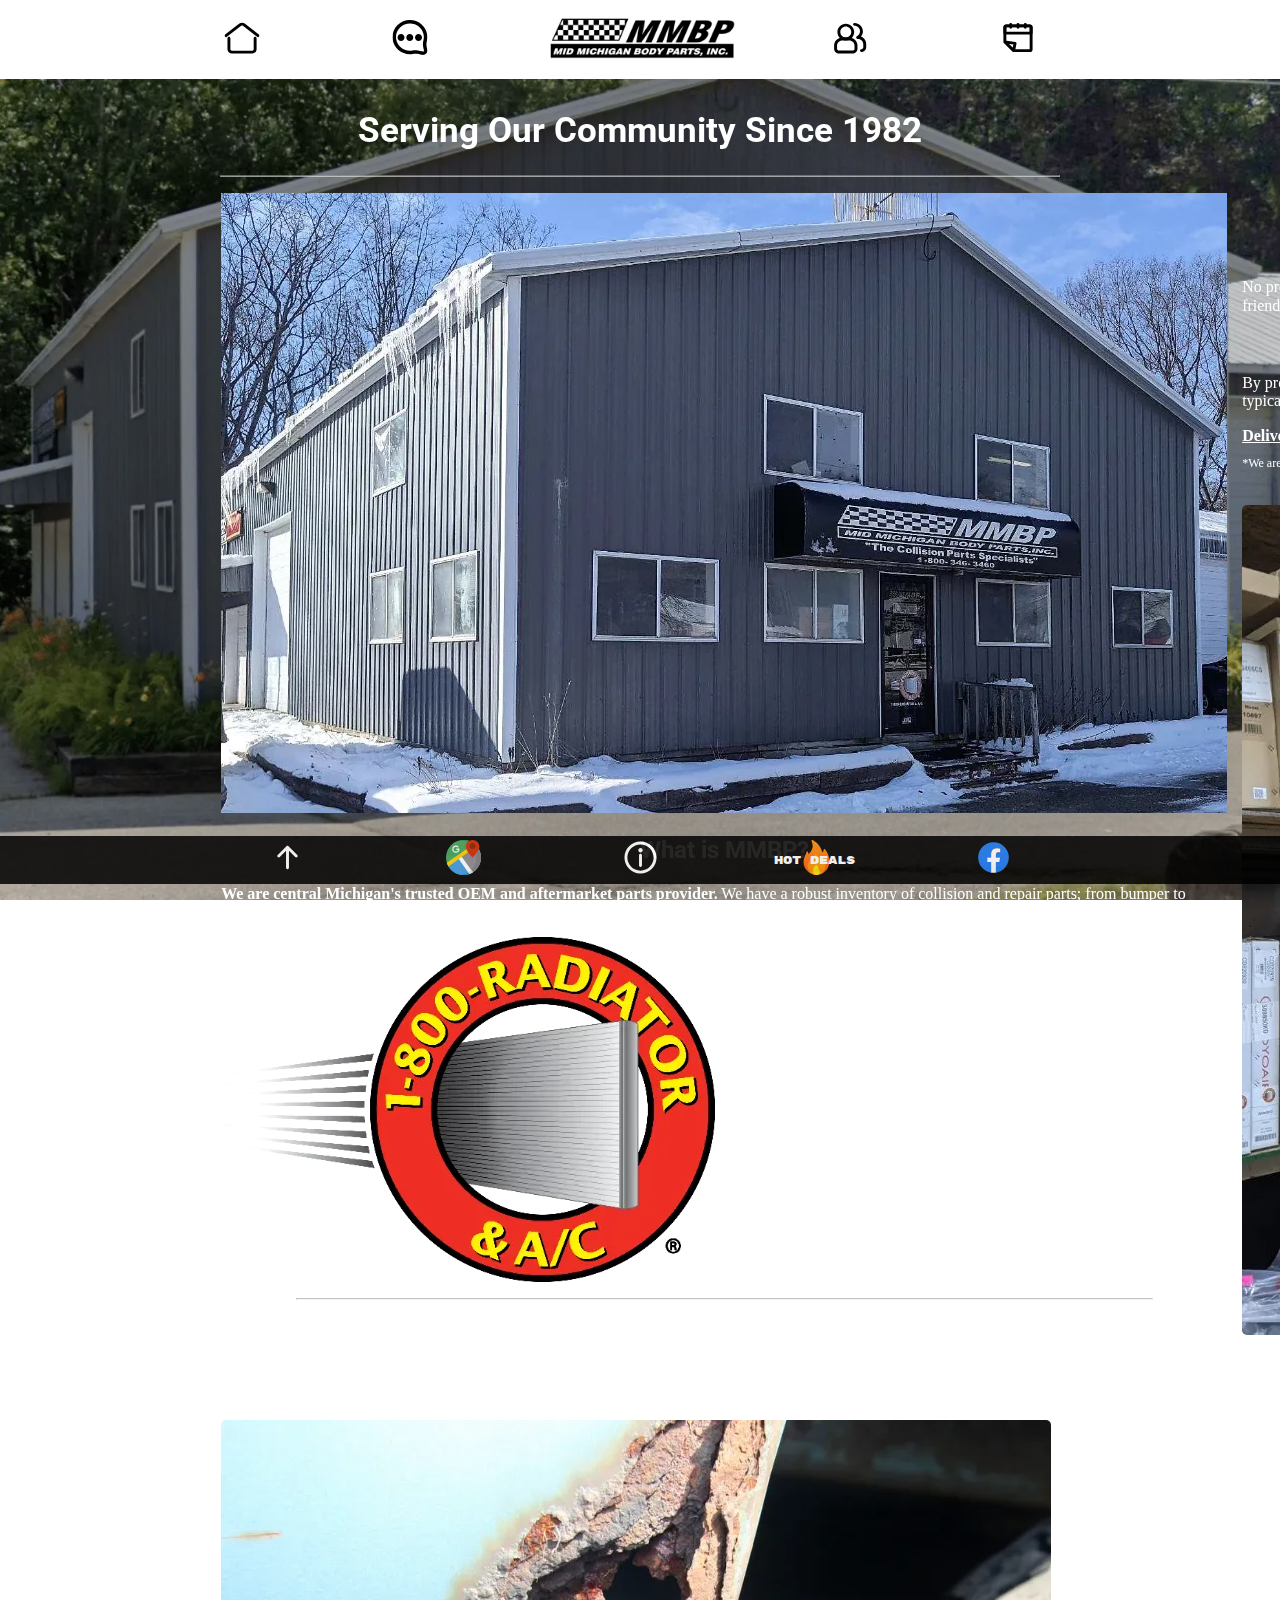
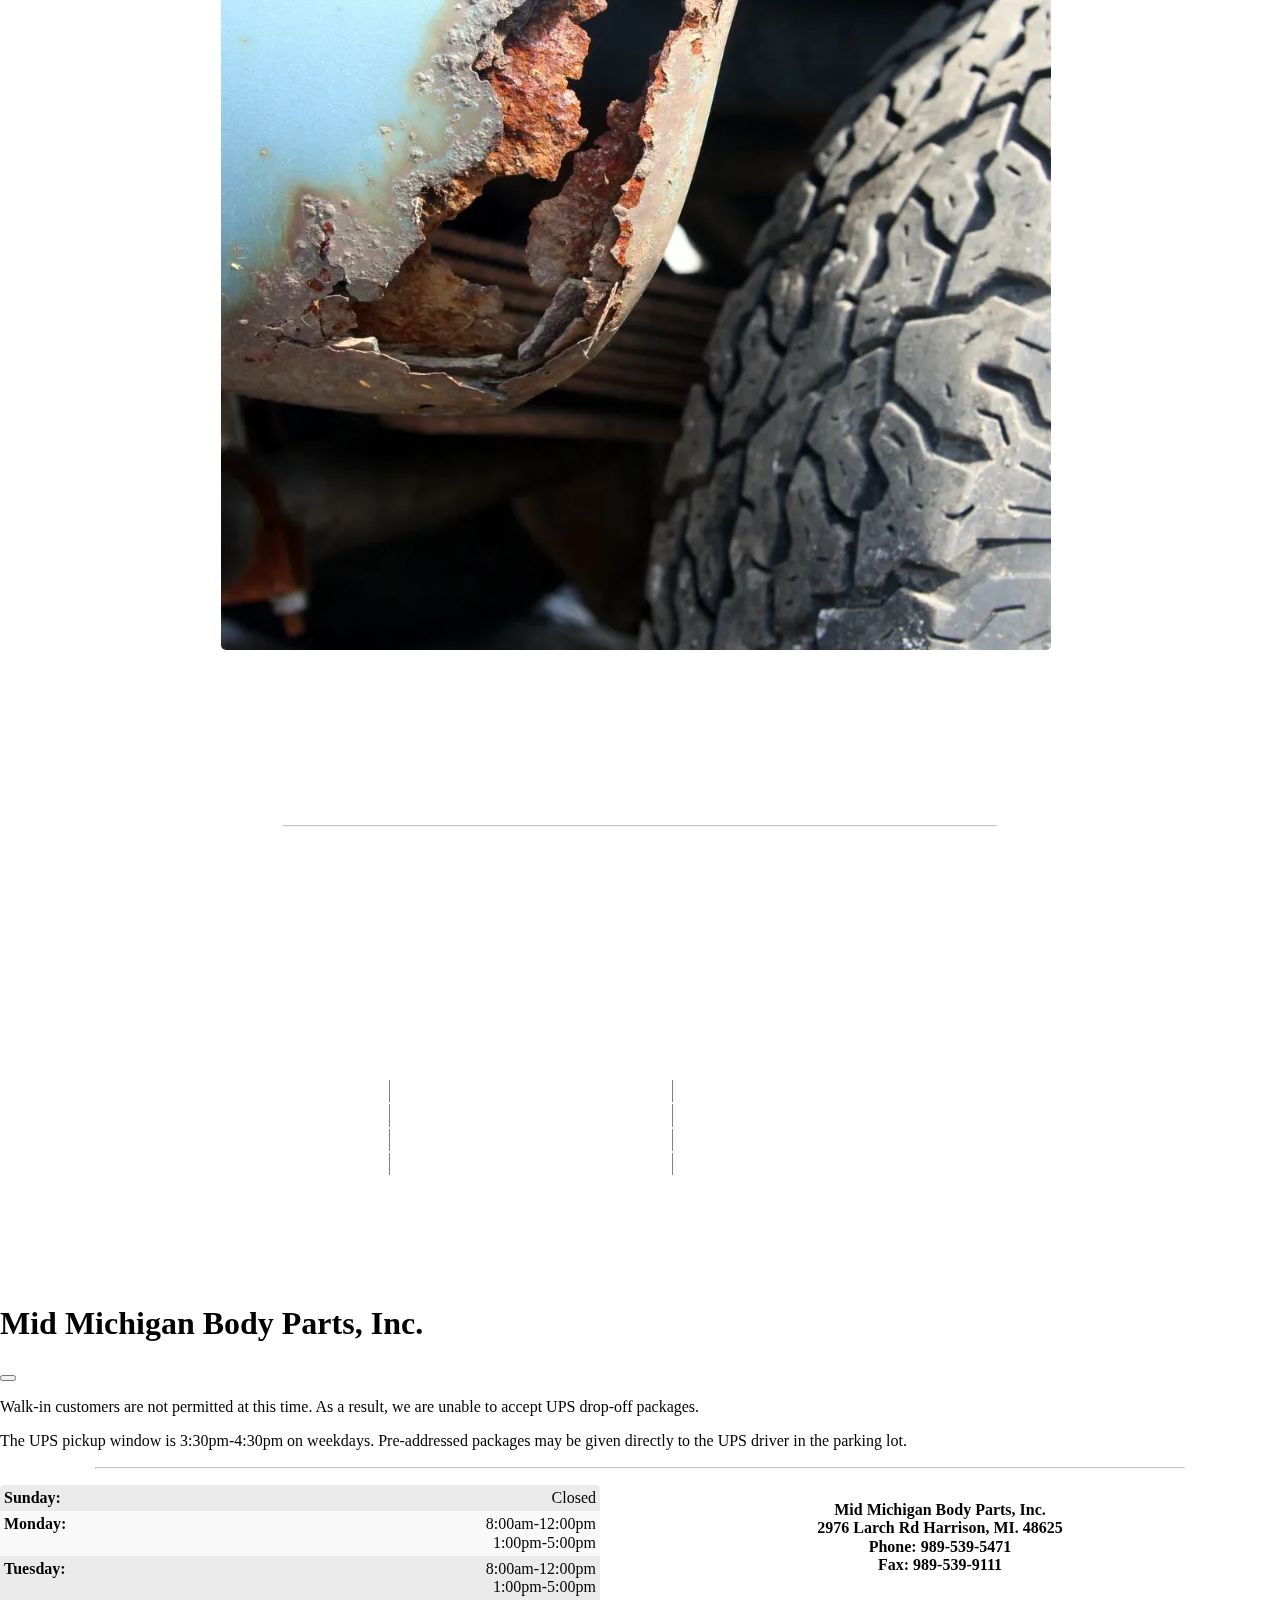
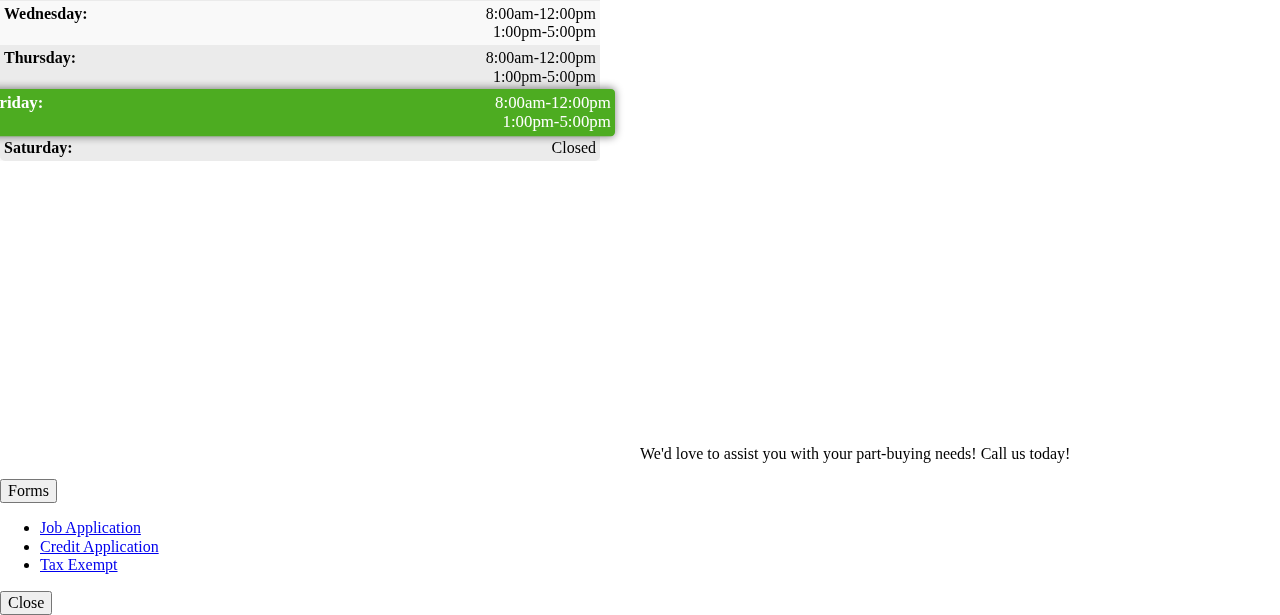
<file: index.html>
<!DOCTYPE html>
<html lang="en">

<head>
  <meta charset="UTF-8">
  <meta http-equiv="X-UA-Compatible" content="IE=edge">
  <meta name="viewport" content="width=device-width, initial-scale=1.0">
  <meta name="description"
    content="Central Michigan's trusted OEM and aftermarket parts provider with a robust inventory. From bumper to bumper, we've got you covered!">
  <title>Mid Michigan Body Parts, Inc.</title>
  <link rel="icon" type="image/x-icon" href="img/favicon.ico">
  <link href="css/normalize.css" rel="stylesheet">
  <link rel="preload" href="https://cdn.jsdelivr.net/npm/bootstrap@5.3.0-alpha1/dist/css/bootstrap.min.css" as="style"
    onload="this.rel='stylesheet'" integrity="sha384-GLhlTQ8iRABdZLl6O3oVMWSktQOp6b7In1Zl3/Jr59b6EGGoI1aFkw7cmDA6j6gD"
    crossorigin="anonymous">
  <link rel="preload"
    href="https://fonts.googleapis.com/css2?family=Cambo&family=Roboto:wght@300&family=Rubik+Mono+One&display=swap"
    as="style" onload="this.rel='stylesheet'">
  <link href="css/style.css" rel="stylesheet">
</head>

<body>
  <!-- 
    MOBILE HEADER
            -->
  <header>
    <nav class="navbar navbar-expand-lg">
      <div class="container-fluid">
        <a class="navbar-brand" href="#"><img src="img/MMBPBIZCARDLOGO.jpg" class="nav-logo" alt="MMBP Logo"></a>
        <button class="navbar-toggler" type="button" data-bs-toggle="collapse" data-bs-target="#navbarNav"
          aria-controls="navbarNav" aria-expanded="false" aria-label="Toggle navigation">
          <span class="navbar-toggler-icon"></span>
        </button>
        <div class="collapse navbar-collapse" id="navbarNav">
          <ul class="navbar-nav">
            <li class="nav-item">
              <a class="nav-link" href="index.html">Home</a>
            </li>
            <li class="nav-item">
              <a class="nav-link active" aria-current="page" href="about.html">About</a>
            </li>
            <li class="nav-item">
              <a class="nav-link" href="staff.html">Staff</a>
            </li>
            <li class="nav-item">
              <a class="nav-link" href="events.html">Events</a>
            </li>
          </ul>
        </div>
      </div>
    </nav>
    <!--
    WIDE HEADER
            -->
    <nav class="hidden">
      <a class="nav-link" href="index.html"><svg class="header-svg" width="800px" height="800px" viewBox="0 0 1024 1024"
          class="icon" version="1.1" xmlns="http://www.w3.org/2000/svg">
          <path
            d="M981.4 502.3c-9.1 0-18.3-2.9-26-8.9L539 171.7c-15.3-11.8-36.7-11.8-52 0L70.7 493.4c-18.6 14.4-45.4 10.9-59.7-7.7-14.4-18.6-11-45.4 7.7-59.7L435 104.3c46-35.5 110.2-35.5 156.1 0L1007.5 426c18.6 14.4 22 41.1 7.7 59.7-8.5 10.9-21.1 16.6-33.8 16.6z"
            fill="#000000" />
          <path
            d="M810.4 981.3H215.7c-70.8 0-128.4-57.6-128.4-128.4V534.2c0-23.5 19.1-42.6 42.6-42.6s42.6 19.1 42.6 42.6v318.7c0 23.8 19.4 43.2 43.2 43.2h594.8c23.8 0 43.2-19.4 43.2-43.2V534.2c0-23.5 19.1-42.6 42.6-42.6s42.6 19.1 42.6 42.6v318.7c-0.1 70.8-57.7 128.4-128.5 128.4z"
            fill="#000000" />
        </svg>
        <p class="slider">Home</p>
      </a>
      <a class="nav-link" href="about.html"><svg class="header-svg" viewBox="0 0 20 20" version="1.1"
          xmlns="http://www.w3.org/2000/svg" xmlns:xlink="http://www.w3.org/1999/xlink" fill="#000000">
          <g id="SVGRepo_bgCarrier" stroke-width="0"></g>
          <g id="SVGRepo_tracerCarrier" stroke-linecap="round" stroke-linejoin="round"></g>
          <g id="SVGRepo_iconCarrier">
            <title>message_three_points [#1560]</title>
            <desc>Created with Sketch.</desc>
            <defs> </defs>
            <g id="Page-1" stroke="none" stroke-width="1" fill="none" fill-rule="evenodd">
              <g id="Dribbble-Light-Preview" transform="translate(-420.000000, -959.000000)" fill="#000000">
                <g id="icons" transform="translate(56.000000, 160.000000)">
                  <path
                    d="M380.872728,808.94 C380.872728,810.045 379.977728,810.94 378.872728,810.94 C377.767728,810.94 376.872728,810.045 376.872728,808.94 C376.872728,807.835 377.767728,806.94 378.872728,806.94 C379.977728,806.94 380.872728,807.835 380.872728,808.94 M375.872728,808.94 C375.872728,810.045 374.977728,810.94 373.872728,810.94 C372.767728,810.94 371.872728,810.045 371.872728,808.94 C371.872728,807.835 372.767728,806.94 373.872728,806.94 C374.977728,806.94 375.872728,807.835 375.872728,808.94 M370.872728,808.94 C370.872728,810.045 369.977728,810.94 368.872728,810.94 C367.767728,810.94 366.872728,810.045 366.872728,808.94 C366.872728,807.835 367.767728,806.94 368.872728,806.94 C369.977728,806.94 370.872728,807.835 370.872728,808.94 M381.441728,817 C381.441728,817 378.825728,816.257 377.018728,816.257 C375.544728,816.257 375.208728,816.518 373.957728,816.518 C369.877728,816.518 366.581728,813.508 366.075728,809.851 C365.403728,804.997 369.268728,800.999 373.957728,801 C377.900728,801 381.002728,803.703 381.732728,807.083 C382.000728,808.318 381.973728,809.544 381.654728,810.726 C381.274728,812.131 381.291728,813.711 381.703728,815.294 C381.914728,816.103 382.302728,817 381.441728,817 M383.917728,815.859 C383.917728,815.859 383.640728,814.794 383.639728,814.79 C383.336728,813.63 383.271728,812.405 383.584728,811.248 C383.970728,809.822 384.035728,808.268 383.687728,806.66 C382.767728,802.405 378.861728,799 373.957728,799 C367.999728,798.999 363.264728,804.127 364.094728,810.125 C364.736728,814.766 368.870728,818.518 373.957728,818.518 C375.426728,818.518 375.722728,818.257 377.019728,818.257 C378.583728,818.257 380.795728,818.919 380.795728,818.919 C382.683728,819.392 384.399728,817.71 383.917728,815.859"
                    id="message_three_points-[#1560]"> </path>
                </g>
              </g>
            </g>
          </g>
        </svg>
        <p class="slider">About</p>
      </a>
      <img src="img/MMBPBIZCARDLOGO.jpg" class="nav-logo" alt="MMBP Logo">
      <a class="nav-link" href="staff.html"><svg class="header-svg" width="800px" height="800px" viewBox="0 0 1024 1024"
          class="icon" version="1.1" xmlns="http://www.w3.org/2000/svg">
          <path
            d="M388.9 597.4c-135.2 0-245.3-110-245.3-245.3s110-245.3 245.3-245.3 245.3 110 245.3 245.3-110.1 245.3-245.3 245.3z m0-405.3c-88.2 0-160 71.8-160 160s71.8 160 160 160 160-71.8 160-160-71.8-160-160-160z"
            fill="#000000" />
          <path
            d="M591.3 981.3H186.5c-76.6 0-138.8-62.3-138.8-138.8V749c0-130.6 106.2-236.9 236.9-236.9h208.8c130.6 0 236.9 106.3 236.9 236.9v93.5c-0.2 76.5-62.4 138.8-139 138.8zM284.5 597.4c-83.6 0-151.5 68-151.5 151.5v93.5c0 29.5 24 53.5 53.5 53.5h404.8c29.5 0 53.5-24 53.5-53.5v-93.5c0-83.6-68-151.5-151.6-151.5H284.5z"
            fill="#000000" />
          <path
            d="M847.2 938.6c-23.6 0-42.7-19.1-42.7-42.7s19.1-42.7 42.7-42.7c29.5 0 53.5-24 53.5-53.5v-93.5c0-83.6-68-151.5-151.6-151.5h-14.3c-19.8 0-37-13.6-41.5-32.9-4.5-19.3 4.8-39.1 22.5-48 54.8-27.3 88.9-82.1 88.9-143.1 0-88.2-71.8-160-160-160-23.6 0-42.7-19.1-42.7-42.7s19.1-42.7 42.7-42.7c135.2 0 245.3 110 245.3 245.3 0 57.8-19.9 111.9-54.9 154.8 88.3 34.6 151 120.6 151 220.9v93.5c0 76.6-62.3 138.8-138.9 138.8z"
            fill="#000000" />
        </svg>
        <p class="slider">Staff</p>
      </a>
      <a class="nav-link" href="events.html"><svg class="header-svg" fill="#000000" viewBox="0 0 24 24"
          id="schedule-left" data-name="Line Color" xmlns="http://www.w3.org/2000/svg" class="icon line-color">
          <g id="SVGRepo_bgCarrier" stroke-width="0"></g>
          <g id="SVGRepo_tracerCarrier" stroke-linecap="round" stroke-linejoin="round"></g>
          <g id="SVGRepo_iconCarrier">
            <path id="primary" d="M10,16,9,21,3,15ZM3,5V15l6,6H20a1,1,0,0,0,1-1V5a1,1,0,0,0-1-1H4A1,1,0,0,0,3,5Z"
              style="fill: none; stroke: #000000; stroke-linecap: round; stroke-linejoin: round; stroke-width: 2;">
            </path>
            <path id="secondary" d="M3,5V9H21V5a1,1,0,0,0-1-1H4A1,1,0,0,0,3,5ZM7,3V5m5-2V5m5-2V5"
              style="fill: none; stroke: #000000; stroke-linecap: round; stroke-linejoin: round; stroke-width: 2;">
            </path>
          </g>
        </svg>
        <p class="slider">Events</p>
      </a>
    </nav>
  </header>
  <!--
    MAIN
          -->
  <main class="main">
    <h1 class="card-header">Serving Our Community Since 1982</h1>
    <hr>
    <div class="services-container">
      <div class="service-content col">
        <img width="1006" height="620" src="img/modalimg.webp" class="img-fluid" alt="MMBP Building">
        <h2 class="service-header">What is MMBP?</h2>
        <p><strong>We are central Michigan's trusted OEM and aftermarket parts provider.</strong> We have a robust
          inventory of collision and repair parts;
          from bumper to bumper, we've got you covered!</p>
        <section id="radiator">
          <img width="494" height="345" src="img/1800radiator.webp" id="radiator-logo" class="img-fluid"
            alt="1-800 Radiator Logo">
          <p id="radiator-text"><strong>We are 1-800-Radiator of Central-Northern Michigan.</strong></p>
        </section>
        <!-- <div id="hiring-mobile">
          <hr>
          <h2 class="service-header">We're Hiring!</h2>
          <p>We are actively seeking a full-time <strong>office manager</strong>. <br><a href="staff.html"
              class="supplier-link">See details about this position</a></p>
          <p id="phone">Call us today!<br><a href="tel:9895395471" class="supplier-link">989-539-5471</a></p>
        </div> -->
        <hr>
        <h2 class="service-header">Winter takes a heavy toll on your vehicle</h2>
        <p>Road salt can accelerate rust accumulation on your vehicle. If your vehicle has fallen victim to those
          harsh Michigan winters, we're here to help.
          We carry a variety of patch panels to get your car looking good as new!
        </p>
        <img width="830" height="830" src="img/rustcar.webp" class="img-fluid service-img" alt="Rusty patch on car">
        <h2 class="service-header">Our inventory of patch panels includes:</h2>
        <ul class="panel-list">
          <li>Rocker Panels</li>
          <li>Cab Corners</li>
          <li>Wheel Arch Panels</li>
          <li>Floor Panels</li>
          <li>Quarter Panels</li>
        </ul>
      </div>
      <div class="service-content col">
        <!-- <div id="hiring-desktop">
          <h2 class="service-header">We're Hiring!</h2>
          <p>We are actively seeking a full-time <strong>office manager</strong>.<br> <a href="staff.html"
              class="supplier-link">See details about this position</a></p>
        </div> -->
        <hr>
        <h2 class="service-header">Need your parts delivered?</h2>
        <p>No problem! We have our own fleet of trucks and offer delivery service at competitive rates. <strong>From St.
            Ignace to M-46*</strong>, our friendly and reliable drivers
          will make sure your parts arrive safe and sound.</p>
        <h3 class="service-header">Get the right part every time</h3>
        <p>By providing us with your vehicle identification number (VIN), we can ensure we have the right part for you!
          The VIN is typically found on the driver's side of the dashboard near the windshield, or on the driver's side
          door jamb.</p>
        <a href="img/delivery.pdf" target="_blank" class="supplier-link">Delivery Rates</a>
        <p id="asterisk">*We are unable to offer delivery to the thumb at this time.</p>
        <hr>
        <img width="830" height="830" src="img/warehouse4.webp" class="img-fluid service-img"
          alt="MMBP warehouse inventory">
        <h2 class="service-header">Our Inventory</h2>
        <table class="inventory">
          <tr class="border-row">
            <td class="border-cell inv">Bumper Covers</td>
            <td class="border-cell inv">Condensers</td>
            <td class="inv">Door Handles</td>
          </tr>
          <tr class="border-row">
            <td class="border-cell inv">Fenders</td>
            <td class="border-cell inv">Fender Liners</td>
            <td class="inv">Fog Lamps</td>
          </tr>
          <tr class="border-row">
            <td class="border-cell inv">Fog Lamp Covers</td>
            <td class="border-cell inv">Grilles</td>
            <td class="inv">Head Lamps</td>
          </tr>
          <tr class="border-row">
            <td class="border-cell inv">Hoods</td>
            <td class="border-cell inv">Mirrors</td>
            <td class="inv">Park Lamps</td>
          </tr>
          <tr class="border-row">
            <td class="border-cell inv">Radiators</td>
            <td class="border-cell inv">Radiator Supports</td>
            <td class="inv">Side Marker Lamps</td>
          </tr>
          <tr>
            <td class="border-cell inv">Tail Lamps</td>
            <td class="border-cell inv">Trans Oil Coolers</td>
            <td class="inv">Valence Panels</td>
          </tr>
        </table>
        <h2 class="service-header">Don't See What You're Looking For? Let Us Help!</h2>
        <p>We are happy to deliver your parts, even if you don't get them from us! We've worked with various parts
          suppliers around the state
          to ensure prompt delivery to clients. <a href="img/suppliers.pdf" target="_blank" class="supplier-link">This
            is a list of suppliers</a> that have utilized our delivery services.
        </p>
      </div>
    </div>
    <section class="returns">
      <hr>
      <h2 class="service-header">MMBP Return Policy</h2>
      <p><strong>Please test fit all parts prior to prepping and/or painting. Painting or otherwise altering the part
          may result in your part being ineligible for return.</strong></p>
      <p>All claims for goods returned after 30 days of invoicing will be subject to a minimum 30% re-stocking fee. All
        non-core returns will be accessed a 1%
        handling fee. No returns after 45 days. No returns on electrical or special order parts.</p>
      <p>All returns must be in original packaging with corresponding part numbers in unused, unpainted, as-delivered
        condition.</p>
      <h3 class="service-header">Return Standards By Manufacturer</h3>
      <table class="returns-table">
        <tr class="border-row">
          <th class="man-cell border-cell"></th>
          <th class="returns-cell border-cell">Lamp Cores</th>
          <th class="returns-cell">Fascia Cores</th>
        </tr>
        <tr class="border-row">
          <td class="man-cell border-cell">Ford</td>
          <td class="returns-cell border-cell">OEM labels taped to lens of lamp</td>
          <td class="returns-cell">OEM labels taped to part of cover</td>
        </tr>
        <tr class="border-row">
          <td class="man-cell border-cell">Chrysler</td>
          <td class="returns-cell border-cell">OEM labels taped to lens of lamp</td>
          <td class="returns-cell">OEM labels taped to part of cover</td>
        </tr>
        <tr>
          <td class="man-cell border-cell">GM</td>
          <td class="returns-cell border-cell">Original OEM packaging with labels intact</td>
          <td class="returns-cell">Original OEM packaging with labels intact</td>
        </tr>
      </table>
    </section>
  </main>
  <!--
    FOOTER
            -->
  <footer class="footer">
    <div class="footer-content">
      <a href="#" aria-label="Back to top of page"><svg class="foot-svg" width="800px" height="800px"
          viewBox="0 0 24 24" fill="none" xmlns="http://www.w3.org/2000/svg">
          <path fill-rule="evenodd" clip-rule="evenodd"
            d="M11.2929 4.29289C11.6834 3.90237 12.3166 3.90237 12.7071 4.29289L18.7071 10.2929C19.0976 10.6834 19.0976 11.3166 18.7071 11.7071C18.3166 12.0976 17.6834 12.0976 17.2929 11.7071L13 7.41421V19C13 19.5523 12.5523 20 12 20C11.4477 20 11 19.5523 11 19V7.41421L6.70711 11.7071C6.31658 12.0976 5.68342 12.0976 5.29289 11.7071C4.90237 11.3166 4.90237 10.6834 5.29289 10.2929L11.2929 4.29289Z"
            fill="#ffffff" />
        </svg></a>
      <a href="https://www.google.com/maps/place/Mid+Michigan+Body+Parts,+Inc./@43.9937777,-84.7965231,15z/data=!4m5!3m4!1s0x0:0x6b0618e33514193b!8m2!3d43.9947454!4d-84.7881957"
        aria-label="See MMBP on Google Maps" target="_blank"><svg class="foot-svg" height="800px" width="800px"
          version="1.1" id="Layer_1" xmlns="http://www.w3.org/2000/svg" xmlns:xlink="http://www.w3.org/1999/xlink"
          viewBox="0 0 512 512" xml:space="preserve">
          <circle style="fill:#40A459;" cx="255.722" cy="256" r="255.445" />
          <path style="fill:#378B4E;" d="M255.722,0.555c-1.944,0-3.878,0.03-5.812,0.073c-0.492,0.011-0.983,0.022-1.474,0.037
                 c-1.843,0.051-3.682,0.119-5.514,0.209c-0.474,0.023-0.945,0.056-1.418,0.081c-1.394,0.077-2.785,0.165-4.174,0.264
                 c-0.699,0.05-1.397,0.098-2.094,0.153c-1.61,0.128-3.217,0.27-4.82,0.428c-0.829,0.082-1.654,0.173-2.479,0.262
                 c-0.991,0.108-1.98,0.221-2.968,0.34c-0.856,0.103-1.714,0.202-2.567,0.313c125.334,16.327,222.126,123.498,222.126,253.282
                 S347.737,492.953,222.403,509.28c0.854,0.111,1.71,0.211,2.567,0.313c0.987,0.119,1.977,0.232,2.968,0.34
                 c0.826,0.09,1.652,0.181,2.479,0.262c1.603,0.158,3.209,0.3,4.82,0.428c0.696,0.056,1.395,0.104,2.094,0.153
                 c1.388,0.099,2.779,0.188,4.174,0.264c0.473,0.027,0.945,0.058,1.418,0.081c1.833,0.09,3.672,0.158,5.514,0.209
                 c0.491,0.014,0.982,0.026,1.474,0.037c1.932,0.043,3.868,0.073,5.812,0.073c141.079,0,255.445-114.367,255.445-255.445
                 S396.801,0.555,255.722,0.555z" />
          <path style="fill:#898790;"
            d="M222.403,233.787l106.563-61.152c0,0,116.569,24.829,143.473-24.263l8.485-15.483l7.379,16.04
                 c15.321,33.304,23.42,70.329,23.42,107.071c0,84.691-41.95,163.833-112.217,211.703l-7.25,4.94L222.403,233.787z" />
          <path style="fill:#7A797F;" d="M511.166,256c0-44.143-11.198-85.671-30.908-121.898l-7.82,14.269
                 c-9.45,17.245-21.888,34.878-34.284,50.741c4.162,18.295,6.374,37.333,6.374,56.888c0,71.337-29.248,135.834-76.4,182.176
                 l23.852,34.666C463.639,427.598,511.166,347.012,511.166,256z" />
          <path style="fill:#3D9AE3;" d="M255.722,512c-87.455,0-168.01-44.081-215.484-117.917l-4.527-7.04l142.267-119.937l163.74,230.122
                 l-10.434,3.385C306.874,508.169,281.452,512,255.722,512z" />
          <path style="fill:#1D81CE;" d="M342.752,496.827l-17.317-24.795c-30.569,19.333-65.625,32.915-103.137,37.801
                 c10.906,1.42,22.13,1.612,33.424,1.612C286.17,511.445,315.674,506.6,342.752,496.827z" />
          <path style="fill:#FFFFFF;" d="M177.978,267.106l44.425-33.319l170.805,238.278l-8.302,4.872
                 c-11.729,6.884-24.073,12.861-36.69,17.766l-6.499,2.527L177.978,267.106z" />
          <path style="fill:#E0E0E3;" d="M341.718,497.229c18.2-6.475,35.457-14.944,51.49-25.164l-24.615-34.338
                 c-13.395,13.232-28.248,24.992-44.293,35.023L341.718,497.229z" />
          <path style="fill:#FFCE00;" d="M31.37,379.188c-7.01-12.718-12.964-26.113-17.696-39.813l-2.112-8.059l299.691-208.592
                 l44.425,33.319L35.712,387.042L31.37,379.188z" />
          <path style="fill:#CD2900;" d="M382.579,250.216c-15.713-16.41-94.094-100.753-94.094-149.704C288.485,45.089,333.575,0,388.997,0
                 s100.512,45.089,100.512,100.512c0,48.918-78.382,133.287-94.095,149.704l0,0C391.917,253.87,386.077,253.871,382.579,250.216
                 L382.579,250.216z" />
          <path style="fill:#891D00;" d="M388.997,134.386c-24.803,0-44.98-20.178-44.98-44.98s20.178-44.98,44.98-44.98
                 c24.803,0,44.98,20.178,44.98,44.98S413.8,134.386,388.997,134.386z" />
          <path style="fill:#FFFFFF;" d="M144.659,186.586c29.088,0,52.755-23.666,52.755-52.755c0-4.6-3.729-8.33-8.33-8.33h-33.319
                 c-4.6,0-8.33,3.729-8.33,8.33c0,4.6,3.729,8.33,8.33,8.33h24.018c-3.769,15.901-18.088,27.766-35.125,27.766
                 c-19.902,0-36.095-16.193-36.095-36.095s16.193-36.095,36.095-36.095c8.8,0,17.275,3.202,23.865,9.015
                 c3.452,3.044,8.715,2.713,11.757-0.736c3.043-3.45,2.713-8.714-0.736-11.757c-9.636-8.5-22.025-13.181-34.886-13.181
                 c-29.088,0-52.755,23.666-52.755,52.755S115.57,186.586,144.659,186.586z" />
        </svg></a>
      <div data-bs-toggle="modal" data-bs-target="#infoModal"><svg class="foot-svg" width="800px" height="800px"
          viewBox="0 0 24 24" fill="none" xmlns="http://www.w3.org/2000/svg">
          <path
            d="M12 18.5C12.5523 18.5 13 18.0523 13 17.5L13 10.5C13 9.94772 12.5523 9.5 12 9.5C11.4477 9.5 11 9.94772 11 10.5L11 17.5C11 18.0523 11.4477 18.5 12 18.5Z"
            fill="#ffffff" />
          <path
            d="M12 8.5C12.8284 8.5 13.5 7.82843 13.5 7C13.5 6.17157 12.8284 5.5 12 5.5C11.1716 5.5 10.5 6.17157 10.5 7C10.5 7.82843 11.1716 8.5 12 8.5Z"
            fill="#ffffff" />
          <path fill-rule="evenodd" clip-rule="evenodd"
            d="M1 12C1 18.0751 5.92487 23 12 23C18.0751 23 23 18.0751 23 12C23 5.92487 18.0751 1 12 1C5.92487 1 1 5.92487 1 12ZM12 21C7.02944 21 3 16.9706 3 12C3 7.02944 7.02944 3 12 3C16.9706 3 21 7.02944 21 12C21 16.9706 16.9706 21 12 21Z"
            fill="#ffffff" />
        </svg></div>
      <a id="fire-container" href="deals.html">
        <div><svg id="fire-svg" viewBox="-33 0 255 255" xmlns="http://www.w3.org/2000/svg"
            xmlns:xlink="http://www.w3.org/1999/xlink" preserveAspectRatio="xMidYMid" fill="#000000">
            <g id="SVGRepo_bgCarrier" stroke-width="0"></g>
            <g id="SVGRepo_tracerCarrier" stroke-linecap="round" stroke-linejoin="round"></g>
            <g id="SVGRepo_iconCarrier">
              <defs>
                <style>
                  .cls-3 {
                    fill: url(#linear-gradient-1);
                  }

                  .cls-4 {
                    fill: #fc9502;
                  }

                  .cls-5 {
                    fill: #fce202;
                  }
                </style>
                <linearGradient id="linear-gradient-1" gradientUnits="userSpaceOnUse" x1="94.141" y1="255" x2="94.141"
                  y2="0.188">
                  <stop offset="0" stop-color="#ff4c0d"></stop>
                  <stop offset="1" stop-color="#fc9502"></stop>
                </linearGradient>
              </defs>
              <g id="fire">
                <path
                  d="M187.899,164.809 C185.803,214.868 144.574,254.812 94.000,254.812 C42.085,254.812 -0.000,211.312 -0.000,160.812 C-0.000,154.062 -0.121,140.572 10.000,117.812 C16.057,104.191 19.856,95.634 22.000,87.812 C23.178,83.513 25.469,76.683 32.000,87.812 C35.851,94.374 36.000,103.812 36.000,103.812 C36.000,103.812 50.328,92.817 60.000,71.812 C74.179,41.019 62.866,22.612 59.000,9.812 C57.662,5.384 56.822,-2.574 66.000,0.812 C75.352,4.263 100.076,21.570 113.000,39.812 C131.445,65.847 138.000,90.812 138.000,90.812 C138.000,90.812 143.906,83.482 146.000,75.812 C148.365,67.151 148.400,58.573 155.999,67.813 C163.226,76.600 173.959,93.113 180.000,108.812 C190.969,137.321 187.899,164.809 187.899,164.809 Z"
                  id="path-1" class="cls-3" fill-rule="evenodd"></path>
                <path
                  d="M94.000,254.812 C58.101,254.812 29.000,225.711 29.000,189.812 C29.000,168.151 37.729,155.000 55.896,137.166 C67.528,125.747 78.415,111.722 83.042,102.172 C83.953,100.292 86.026,90.495 94.019,101.966 C98.212,107.982 104.785,118.681 109.000,127.812 C116.266,143.555 118.000,158.812 118.000,158.812 C118.000,158.812 125.121,154.616 130.000,143.812 C131.573,140.330 134.753,127.148 143.643,140.328 C150.166,150.000 159.127,167.390 159.000,189.812 C159.000,225.711 129.898,254.812 94.000,254.812 Z"
                  id="path-2" class="cls-4" fill-rule="evenodd"></path>
                <path
                  d="M95.000,183.812 C104.250,183.812 104.250,200.941 116.000,223.812 C123.824,239.041 112.121,254.812 95.000,254.812 C77.879,254.812 69.000,240.933 69.000,223.812 C69.000,206.692 85.750,183.812 95.000,183.812 Z"
                  id="path-3" class="cls-5" fill-rule="evenodd"></path>
              </g>
            </g>
          </svg></div>
        <div id="deals-link">Hot Deals</div>
      </a>
      <a href="https://www.facebook.com/MidMichiganBodyPartsInc" aria-label="See MMBP's Facebook page"
        target="_blank"><svg class="foot-svg" width="800px" height="800px" viewBox="0 0 16 16"
          xmlns="http://www.w3.org/2000/svg" fill="none">
          <path fill="#1877F2"
            d="M15 8a7 7 0 00-7-7 7 7 0 00-1.094 13.915v-4.892H5.13V8h1.777V6.458c0-1.754 1.045-2.724 2.644-2.724.766 0 1.567.137 1.567.137v1.723h-.883c-.87 0-1.14.54-1.14 1.093V8h1.941l-.31 2.023H9.094v4.892A7.001 7.001 0 0015 8z" />
          <path fill="#ffffff"
            d="M10.725 10.023L11.035 8H9.094V6.687c0-.553.27-1.093 1.14-1.093h.883V3.87s-.801-.137-1.567-.137c-1.6 0-2.644.97-2.644 2.724V8H5.13v2.023h1.777v4.892a7.037 7.037 0 002.188 0v-4.892h1.63z" />
        </svg></a>
    </div>
  </footer>
  <!--
              INFO MODAL
                      -->
  <div class="modal fade" id="infoModal" tabindex="-1" aria-labelledby="infoModalLabel" aria-hidden="true">
    <div class="modal-dialog">
      <section class="modal-content">
        <div class="modal-header">
          <h1 class="modal-title fs-5" id="infoModalLabel">Mid Michigan Body Parts, Inc.</h1>
          <button type="button" class="btn-close" data-bs-dismiss="modal" aria-label="Close"></button>
        </div>
        <div class="modal-body">
          <div class="walk-in">
            <p>Walk-in customers are not permitted at this time. As a result, we are unable to accept UPS drop-off
              packages.</p>
            <p>The UPS pickup window is 3:30pm-4:30pm on weekdays. Pre-addressed packages may be given directly to the
              UPS
              driver in the parking lot.</p>
            <div class="address-hidden">
              <p>Mid Michigan Body Parts, Inc.</p>
              <p>2976 Larch Rd Harrison, MI. 48625</p>
              <p>Phone: 989-539-5471</p>
              <p>Fax: 989-539-9111</p>
              <iframe async
                src="https://www.google.com/maps/embed?pb=!1m14!1m8!1m3!1d11481.157127603186!2d-84.7881957!3d43.9947454!3m2!1i1024!2i768!4f13.1!3m3!1m2!1s0x0%3A0x6b0618e33514193b!2sMid%20Michigan%20Body%20Parts%2C%20Inc.!5e0!3m2!1sen!2sus!4v1677179357650!5m2!1sen!2sus"
                width="600" height="450" style="border:0;" allowfullscreen="" loading="lazy"
                referrerpolicy="no-referrer-when-downgrade" class="img-fluid"></iframe>
            </div>
          </div>
          <hr class="hr-header">
          <div class="building-block">
            <div class="hours-list">
              <div class="line" id="day-0">
                <div><strong>Sunday:</strong></div>
                <div class="time">Closed</div>
              </div>
              <div class="line" id="day-1">
                <div><strong>Monday:</strong></div>
                <div class="time">8:00am-12:00pm<br>1:00pm-5:00pm</div>
              </div>
              <div class="line" id="day-2">
                <div><strong>Tuesday:</strong></div>
                <div class="time">8:00am-12:00pm<br>1:00pm-5:00pm</div>
              </div>
              <div class="line" id="day-3">
                <div><strong>Wednesday:</strong></div>
                <div class="time">8:00am-12:00pm<br>1:00pm-5:00pm</div>
              </div>
              <div class="line" id="day-4">
                <div><strong>Thursday:</strong></div>
                <div class="time">8:00am-12:00pm<br>1:00pm-5:00pm</div>
              </div>
              <div class="line" id="day-5">
                <div><strong>Friday:</strong></div>
                <div class="time">8:00am-12:00pm<br>1:00pm-5:00pm</div>
              </div>
              <div class="line" id="day-6">
                <div><strong>Saturday:</strong></div>
                <div class="time">Closed</div>
              </div>
            </div>
            <figure class="modal-img-container">
              <div class="address">
                <p>Mid Michigan Body Parts, Inc.</p>
                <p>2976 Larch Rd Harrison, MI. 48625</p>
                <p>Phone: 989-539-5471</p>
                <p>Fax: 989-539-9111</p>
              </div>
              <iframe
                src="https://www.google.com/maps/embed?pb=!1m14!1m8!1m3!1d11481.157127603186!2d-84.7881957!3d43.9947454!3m2!1i1024!2i768!4f13.1!3m3!1m2!1s0x0%3A0x6b0618e33514193b!2sMid%20Michigan%20Body%20Parts%2C%20Inc.!5e0!3m2!1sen!2sus!4v1677179357650!5m2!1sen!2sus"
                width="600" height="450" style="border:0;" allowfullscreen="" loading="lazy"
                referrerpolicy="no-referrer-when-downgrade" class="img-fluid"></iframe>
              <figcaption>We'd love to assist you with your part-buying needs! Call us today!</figcaption>
            </figure>
          </div>
        </div>
        <div class="modal-footer">
          <div class="dropdown">
            <button class="btn btn-primary dropdown-toggle" type="button" data-bs-toggle="dropdown"
              aria-expanded="false">
              Forms
            </button>
            <ul class="dropdown-menu">
              <li><a class="dropdown-item" href="img/MMBPapp.pdf" target="_blank">Job Application</a></li>
              <li><a class="dropdown-item" href="img/creditapp.pdf" target="_blank">Credit Application</a></li>
              <li><a class="dropdown-item" href="img/taxexempt.pdf" target="_blank">Tax Exempt</a></li>
            </ul>
          </div>
          <button type="button" class="btn btn-secondary" data-bs-dismiss="modal">Close</button>
        </div>
      </section>
    </div>
  </div>
  <script src="https://cdn.jsdelivr.net/npm/bootstrap@5.3.0-alpha1/dist/js/bootstrap.bundle.min.js"
    integrity="sha384-w76AqPfDkMBDXo30jS1Sgez6pr3x5MlQ1ZAGC+nuZB+EYdgRZgiwxhTBTkF7CXvN" crossorigin="anonymous"
    async></script>
  <script src="app.js" async></script>
</body>
<div id="bg"></div>

</html>
</file>
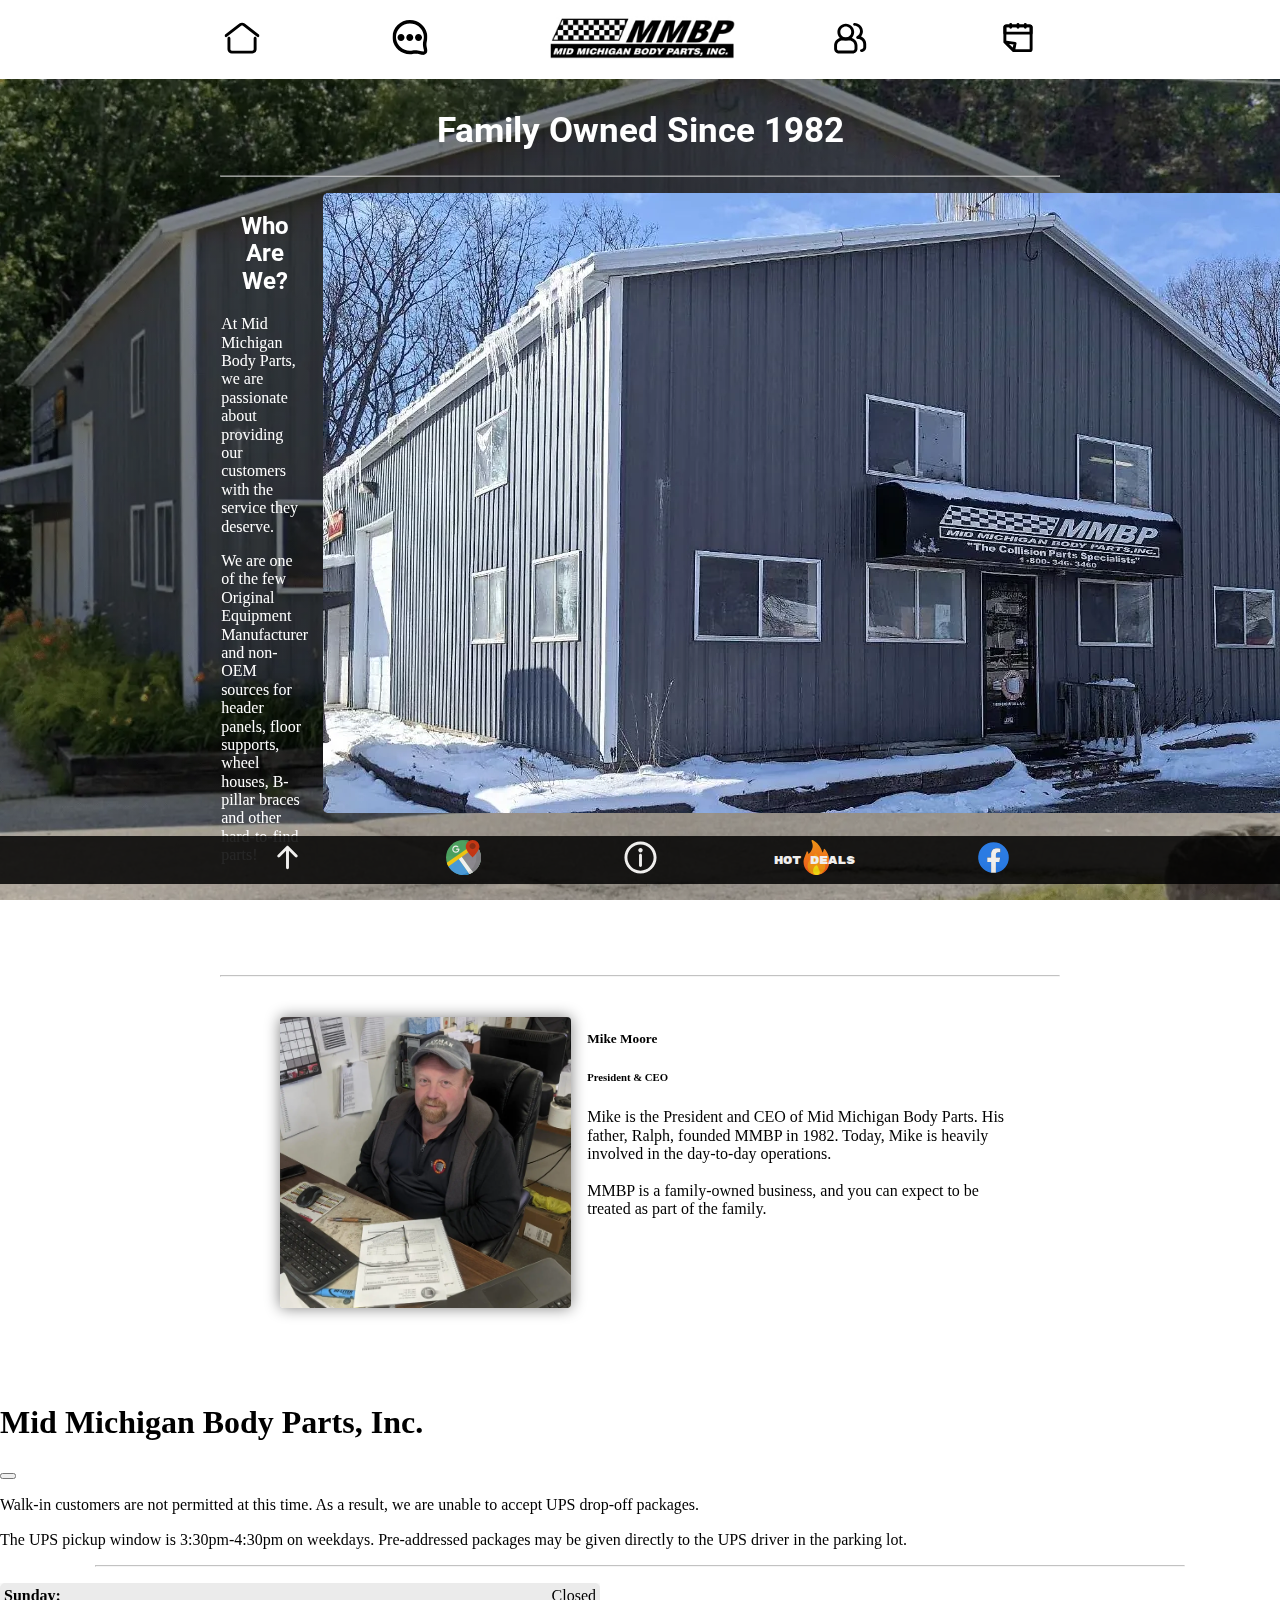
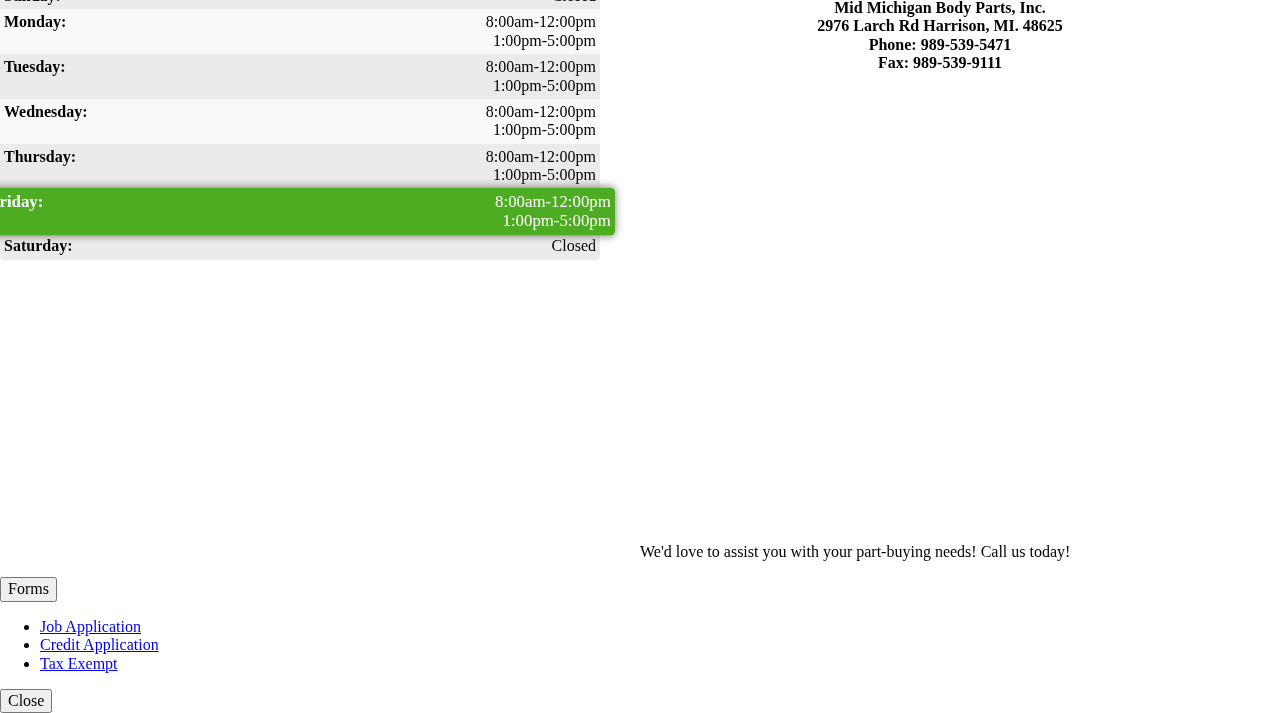
<file: about.html>
<!DOCTYPE html>
<html lang="en">

<head>
  <meta charset="UTF-8">
  <meta http-equiv="X-UA-Compatible" content="IE=edge">
  <meta name="viewport" content="width=device-width, initial-scale=1.0">
  <meta name="description"
    content="Central Michigan's trusted OEM and aftermarket parts provider with a robust inventory. From bumper to bumper, we've got you covered!">
  <title>Mid Michigan Body Parts, Inc.</title>
  <link rel="icon" type="image/x-icon" href="img/favicon.ico">
  <link href="css/normalize.css" rel="stylesheet">
  <link rel="preload" href="https://cdn.jsdelivr.net/npm/bootstrap@5.3.0-alpha1/dist/css/bootstrap.min.css" as="style"
    onload="this.rel='stylesheet'" integrity="sha384-GLhlTQ8iRABdZLl6O3oVMWSktQOp6b7In1Zl3/Jr59b6EGGoI1aFkw7cmDA6j6gD"
    crossorigin="anonymous">
  <link rel="preload"
    href="https://fonts.googleapis.com/css2?family=Cambo&family=Roboto:wght@300&family=Rubik+Mono+One&display=swap"
    as="style" onload="this.rel='stylesheet'">
  <link href="css/style.css" rel="stylesheet">
</head>

<body>
  <!-- 
    MOBILE HEADER
            -->
  <header>
    <nav class="navbar navbar-expand-lg">
      <div class="container-fluid">
        <a class="navbar-brand" href="#"><img src="img/MMBPBIZCARDLOGO.jpg" class="nav-logo" alt="MMBP Logo"></a>
        <button class="navbar-toggler" type="button" data-bs-toggle="collapse" data-bs-target="#navbarNav"
          aria-controls="navbarNav" aria-expanded="false" aria-label="Toggle navigation">
          <span class="navbar-toggler-icon"></span>
        </button>
        <div class="collapse navbar-collapse" id="navbarNav">
          <ul class="navbar-nav">
            <li class="nav-item">
              <a class="nav-link" href="index.html">Home</a>
            </li>
            <li class="nav-item">
              <a class="nav-link active" aria-current="page" href="about.html">About</a>
            </li>
            <li class="nav-item">
              <a class="nav-link" href="staff.html">Staff</a>
            </li>
            <li class="nav-item">
              <a class="nav-link" href="events.html">Events</a>
            </li>
          </ul>
        </div>
      </div>
    </nav>
    <!--
    WIDE HEADER
            -->
    <nav class="hidden">
      <a class="nav-link" href="index.html"><svg class="header-svg" width="800px" height="800px" viewBox="0 0 1024 1024" class="icon"
          version="1.1" xmlns="http://www.w3.org/2000/svg">
          <path
            d="M981.4 502.3c-9.1 0-18.3-2.9-26-8.9L539 171.7c-15.3-11.8-36.7-11.8-52 0L70.7 493.4c-18.6 14.4-45.4 10.9-59.7-7.7-14.4-18.6-11-45.4 7.7-59.7L435 104.3c46-35.5 110.2-35.5 156.1 0L1007.5 426c18.6 14.4 22 41.1 7.7 59.7-8.5 10.9-21.1 16.6-33.8 16.6z"
            fill="#000000" />
          <path
            d="M810.4 981.3H215.7c-70.8 0-128.4-57.6-128.4-128.4V534.2c0-23.5 19.1-42.6 42.6-42.6s42.6 19.1 42.6 42.6v318.7c0 23.8 19.4 43.2 43.2 43.2h594.8c23.8 0 43.2-19.4 43.2-43.2V534.2c0-23.5 19.1-42.6 42.6-42.6s42.6 19.1 42.6 42.6v318.7c-0.1 70.8-57.7 128.4-128.5 128.4z"
            fill="#000000" />
        </svg>
        <p class="slider">Home</p>
      </a>
      <a class="nav-link" href="about.html"><svg class="header-svg" viewBox="0 0 20 20" version="1.1" xmlns="http://www.w3.org/2000/svg"
          xmlns:xlink="http://www.w3.org/1999/xlink" fill="#000000">
          <g id="SVGRepo_bgCarrier" stroke-width="0"></g>
          <g id="SVGRepo_tracerCarrier" stroke-linecap="round" stroke-linejoin="round"></g>
          <g id="SVGRepo_iconCarrier">
            <title>message_three_points [#1560]</title>
            <desc>Created with Sketch.</desc>
            <defs> </defs>
            <g id="Page-1" stroke="none" stroke-width="1" fill="none" fill-rule="evenodd">
              <g id="Dribbble-Light-Preview" transform="translate(-420.000000, -959.000000)" fill="#000000">
                <g id="icons" transform="translate(56.000000, 160.000000)">
                  <path
                    d="M380.872728,808.94 C380.872728,810.045 379.977728,810.94 378.872728,810.94 C377.767728,810.94 376.872728,810.045 376.872728,808.94 C376.872728,807.835 377.767728,806.94 378.872728,806.94 C379.977728,806.94 380.872728,807.835 380.872728,808.94 M375.872728,808.94 C375.872728,810.045 374.977728,810.94 373.872728,810.94 C372.767728,810.94 371.872728,810.045 371.872728,808.94 C371.872728,807.835 372.767728,806.94 373.872728,806.94 C374.977728,806.94 375.872728,807.835 375.872728,808.94 M370.872728,808.94 C370.872728,810.045 369.977728,810.94 368.872728,810.94 C367.767728,810.94 366.872728,810.045 366.872728,808.94 C366.872728,807.835 367.767728,806.94 368.872728,806.94 C369.977728,806.94 370.872728,807.835 370.872728,808.94 M381.441728,817 C381.441728,817 378.825728,816.257 377.018728,816.257 C375.544728,816.257 375.208728,816.518 373.957728,816.518 C369.877728,816.518 366.581728,813.508 366.075728,809.851 C365.403728,804.997 369.268728,800.999 373.957728,801 C377.900728,801 381.002728,803.703 381.732728,807.083 C382.000728,808.318 381.973728,809.544 381.654728,810.726 C381.274728,812.131 381.291728,813.711 381.703728,815.294 C381.914728,816.103 382.302728,817 381.441728,817 M383.917728,815.859 C383.917728,815.859 383.640728,814.794 383.639728,814.79 C383.336728,813.63 383.271728,812.405 383.584728,811.248 C383.970728,809.822 384.035728,808.268 383.687728,806.66 C382.767728,802.405 378.861728,799 373.957728,799 C367.999728,798.999 363.264728,804.127 364.094728,810.125 C364.736728,814.766 368.870728,818.518 373.957728,818.518 C375.426728,818.518 375.722728,818.257 377.019728,818.257 C378.583728,818.257 380.795728,818.919 380.795728,818.919 C382.683728,819.392 384.399728,817.71 383.917728,815.859"
                    id="message_three_points-[#1560]"> </path>
                </g>
              </g>
            </g>
          </g>
        </svg>
        <p class="slider">About</p>
      </a>
      <img src="img/MMBPBIZCARDLOGO.jpg" class="nav-logo" alt="MMBP Logo">
      <a class="nav-link" href="staff.html"><svg class="header-svg" width="800px" height="800px" viewBox="0 0 1024 1024" class="icon"
          version="1.1" xmlns="http://www.w3.org/2000/svg">
          <path
            d="M388.9 597.4c-135.2 0-245.3-110-245.3-245.3s110-245.3 245.3-245.3 245.3 110 245.3 245.3-110.1 245.3-245.3 245.3z m0-405.3c-88.2 0-160 71.8-160 160s71.8 160 160 160 160-71.8 160-160-71.8-160-160-160z"
            fill="#000000" />
          <path
            d="M591.3 981.3H186.5c-76.6 0-138.8-62.3-138.8-138.8V749c0-130.6 106.2-236.9 236.9-236.9h208.8c130.6 0 236.9 106.3 236.9 236.9v93.5c-0.2 76.5-62.4 138.8-139 138.8zM284.5 597.4c-83.6 0-151.5 68-151.5 151.5v93.5c0 29.5 24 53.5 53.5 53.5h404.8c29.5 0 53.5-24 53.5-53.5v-93.5c0-83.6-68-151.5-151.6-151.5H284.5z"
            fill="#000000" />
          <path
            d="M847.2 938.6c-23.6 0-42.7-19.1-42.7-42.7s19.1-42.7 42.7-42.7c29.5 0 53.5-24 53.5-53.5v-93.5c0-83.6-68-151.5-151.6-151.5h-14.3c-19.8 0-37-13.6-41.5-32.9-4.5-19.3 4.8-39.1 22.5-48 54.8-27.3 88.9-82.1 88.9-143.1 0-88.2-71.8-160-160-160-23.6 0-42.7-19.1-42.7-42.7s19.1-42.7 42.7-42.7c135.2 0 245.3 110 245.3 245.3 0 57.8-19.9 111.9-54.9 154.8 88.3 34.6 151 120.6 151 220.9v93.5c0 76.6-62.3 138.8-138.9 138.8z"
            fill="#000000" />
        </svg>
        <p class="slider">Staff</p>
      </a>
      <a class="nav-link" href="events.html"><svg class="header-svg" fill="#000000" viewBox="0 0 24 24" id="schedule-left"
          data-name="Line Color" xmlns="http://www.w3.org/2000/svg" class="icon line-color">
          <g id="SVGRepo_bgCarrier" stroke-width="0"></g>
          <g id="SVGRepo_tracerCarrier" stroke-linecap="round" stroke-linejoin="round"></g>
          <g id="SVGRepo_iconCarrier">
            <path id="primary" d="M10,16,9,21,3,15ZM3,5V15l6,6H20a1,1,0,0,0,1-1V5a1,1,0,0,0-1-1H4A1,1,0,0,0,3,5Z"
              style="fill: none; stroke: #000000; stroke-linecap: round; stroke-linejoin: round; stroke-width: 2;">
            </path>
            <path id="secondary" d="M3,5V9H21V5a1,1,0,0,0-1-1H4A1,1,0,0,0,3,5ZM7,3V5m5-2V5m5-2V5"
              style="fill: none; stroke: #000000; stroke-linecap: round; stroke-linejoin: round; stroke-width: 2;">
            </path>
          </g>
        </svg>
        <p class="slider">Events</p>
      </a>
    </nav>
  </header>
  <!--
      MAIN
            -->
  <main class="main">
    <h1 class="card-header">Family Owned Since 1982</h1>
    <hr>
    <section class="about-container home-container">
      <div id="home-about">
        <h2 class="service-header">Who Are We?</h2>
        <p>At Mid Michigan Body Parts, we are passionate about providing our customers with the service they deserve.
        </p>
        <p>We are one of the few Original Equipment Manufacturer and non-OEM sources for header panels, floor supports,
          wheel houses, B-pillar braces and other hard-to-find parts!</p>
      </div>
      <img src="img/modalimg.webp" class="img-fluid service-img" alt="MMBP Building">
    </section>
    <div id="contact">
      <h5>Call us today!</h5>
      <a href="tel:9895395471" class="supplier-link">989-539-5471</a>
    </div>
    <hr>
    <!-- 
      CARDS
            -->

    <!-- <div class="card-main-container">
      <div class="card card-main">
        <div class="card-body card-main-body">
          <div class="card-bio">
            <img src="img/office.JPG" class="main-img-ph" alt="Ralph Moore">
            <h5 class="card-title">Ralph Moore</h5>
            <h6 class="card-subtitle mb-2 text-muted">Founder</h6>
            <p class="main-about">Lorem ipsum dolor, sit amet consectetur adipisicing elit. Sit qui, similique,
              doloremque ipsa enim alias maxime, iusto impedit temporibus repellendus reiciendis ad accusamus
              accusantium esse nihil culpa nam unde veniam.</p>
          </div>
        </div>
      </div>
    </div> -->

    <div class="card card-main">
      <div class="card-body card-main-body">
        <div class="card-bio">
          <img src="img/mike.webp" class="main-img-ph" alt="Mike Moore">
          <h5 class="card-title">Mike Moore</h5>
          <h6 class="card-subtitle mb-2 text-muted">President & CEO</h6>
          <p class="main-about">Mike is the President and CEO of Mid Michigan Body Parts. His father, Ralph, founded MMBP in 1982. Today, Mike is heavily involved in the day-to-day operations.<br><br>MMBP is a family-owned business, and you can expect to be treated as part of the family. </p>
        </div>
      </div>
    </div>
  </main>
  <!--
    FOOTER
            -->
  <footer class="footer">
    <div class="footer-content">
      <a href="#"><svg class="foot-svg" width="800px" height="800px" viewBox="0 0 24 24" fill="none"
          xmlns="http://www.w3.org/2000/svg">
          <path fill-rule="evenodd" clip-rule="evenodd"
            d="M11.2929 4.29289C11.6834 3.90237 12.3166 3.90237 12.7071 4.29289L18.7071 10.2929C19.0976 10.6834 19.0976 11.3166 18.7071 11.7071C18.3166 12.0976 17.6834 12.0976 17.2929 11.7071L13 7.41421V19C13 19.5523 12.5523 20 12 20C11.4477 20 11 19.5523 11 19V7.41421L6.70711 11.7071C6.31658 12.0976 5.68342 12.0976 5.29289 11.7071C4.90237 11.3166 4.90237 10.6834 5.29289 10.2929L11.2929 4.29289Z"
            fill="#ffffff" />
        </svg></a>
      <a href="https://www.google.com/maps/place/Mid+Michigan+Body+Parts,+Inc./@43.9937777,-84.7965231,15z/data=!4m5!3m4!1s0x0:0x6b0618e33514193b!8m2!3d43.9947454!4d-84.7881957"
        target="_blank"><svg class="foot-svg" height="800px" width="800px" version="1.1" id="Layer_1"
          xmlns="http://www.w3.org/2000/svg" xmlns:xlink="http://www.w3.org/1999/xlink" viewBox="0 0 512 512"
          xml:space="preserve">
          <circle style="fill:#40A459;" cx="255.722" cy="256" r="255.445" />
          <path style="fill:#378B4E;" d="M255.722,0.555c-1.944,0-3.878,0.03-5.812,0.073c-0.492,0.011-0.983,0.022-1.474,0.037
       c-1.843,0.051-3.682,0.119-5.514,0.209c-0.474,0.023-0.945,0.056-1.418,0.081c-1.394,0.077-2.785,0.165-4.174,0.264
       c-0.699,0.05-1.397,0.098-2.094,0.153c-1.61,0.128-3.217,0.27-4.82,0.428c-0.829,0.082-1.654,0.173-2.479,0.262
       c-0.991,0.108-1.98,0.221-2.968,0.34c-0.856,0.103-1.714,0.202-2.567,0.313c125.334,16.327,222.126,123.498,222.126,253.282
       S347.737,492.953,222.403,509.28c0.854,0.111,1.71,0.211,2.567,0.313c0.987,0.119,1.977,0.232,2.968,0.34
       c0.826,0.09,1.652,0.181,2.479,0.262c1.603,0.158,3.209,0.3,4.82,0.428c0.696,0.056,1.395,0.104,2.094,0.153
       c1.388,0.099,2.779,0.188,4.174,0.264c0.473,0.027,0.945,0.058,1.418,0.081c1.833,0.09,3.672,0.158,5.514,0.209
       c0.491,0.014,0.982,0.026,1.474,0.037c1.932,0.043,3.868,0.073,5.812,0.073c141.079,0,255.445-114.367,255.445-255.445
       S396.801,0.555,255.722,0.555z" />
          <path style="fill:#898790;" d="M222.403,233.787l106.563-61.152c0,0,116.569,24.829,143.473-24.263l8.485-15.483l7.379,16.04
       c15.321,33.304,23.42,70.329,23.42,107.071c0,84.691-41.95,163.833-112.217,211.703l-7.25,4.94L222.403,233.787z" />
          <path style="fill:#7A797F;" d="M511.166,256c0-44.143-11.198-85.671-30.908-121.898l-7.82,14.269
       c-9.45,17.245-21.888,34.878-34.284,50.741c4.162,18.295,6.374,37.333,6.374,56.888c0,71.337-29.248,135.834-76.4,182.176
       l23.852,34.666C463.639,427.598,511.166,347.012,511.166,256z" />
          <path style="fill:#3D9AE3;" d="M255.722,512c-87.455,0-168.01-44.081-215.484-117.917l-4.527-7.04l142.267-119.937l163.74,230.122
       l-10.434,3.385C306.874,508.169,281.452,512,255.722,512z" />
          <path style="fill:#1D81CE;" d="M342.752,496.827l-17.317-24.795c-30.569,19.333-65.625,32.915-103.137,37.801
       c10.906,1.42,22.13,1.612,33.424,1.612C286.17,511.445,315.674,506.6,342.752,496.827z" />
          <path style="fill:#FFFFFF;" d="M177.978,267.106l44.425-33.319l170.805,238.278l-8.302,4.872
       c-11.729,6.884-24.073,12.861-36.69,17.766l-6.499,2.527L177.978,267.106z" />
          <path style="fill:#E0E0E3;" d="M341.718,497.229c18.2-6.475,35.457-14.944,51.49-25.164l-24.615-34.338
       c-13.395,13.232-28.248,24.992-44.293,35.023L341.718,497.229z" />
          <path style="fill:#FFCE00;" d="M31.37,379.188c-7.01-12.718-12.964-26.113-17.696-39.813l-2.112-8.059l299.691-208.592
       l44.425,33.319L35.712,387.042L31.37,379.188z" />
          <path style="fill:#CD2900;" d="M382.579,250.216c-15.713-16.41-94.094-100.753-94.094-149.704C288.485,45.089,333.575,0,388.997,0
       s100.512,45.089,100.512,100.512c0,48.918-78.382,133.287-94.095,149.704l0,0C391.917,253.87,386.077,253.871,382.579,250.216
       L382.579,250.216z" />
          <path style="fill:#891D00;" d="M388.997,134.386c-24.803,0-44.98-20.178-44.98-44.98s20.178-44.98,44.98-44.98
       c24.803,0,44.98,20.178,44.98,44.98S413.8,134.386,388.997,134.386z" />
          <path style="fill:#FFFFFF;" d="M144.659,186.586c29.088,0,52.755-23.666,52.755-52.755c0-4.6-3.729-8.33-8.33-8.33h-33.319
       c-4.6,0-8.33,3.729-8.33,8.33c0,4.6,3.729,8.33,8.33,8.33h24.018c-3.769,15.901-18.088,27.766-35.125,27.766
       c-19.902,0-36.095-16.193-36.095-36.095s16.193-36.095,36.095-36.095c8.8,0,17.275,3.202,23.865,9.015
       c3.452,3.044,8.715,2.713,11.757-0.736c3.043-3.45,2.713-8.714-0.736-11.757c-9.636-8.5-22.025-13.181-34.886-13.181
       c-29.088,0-52.755,23.666-52.755,52.755S115.57,186.586,144.659,186.586z" />
        </svg></a>
      <div data-bs-toggle="modal" data-bs-target="#infoModal"><svg class="foot-svg" width="800px" height="800px"
          viewBox="0 0 24 24" fill="none" xmlns="http://www.w3.org/2000/svg">
          <path
            d="M12 18.5C12.5523 18.5 13 18.0523 13 17.5L13 10.5C13 9.94772 12.5523 9.5 12 9.5C11.4477 9.5 11 9.94772 11 10.5L11 17.5C11 18.0523 11.4477 18.5 12 18.5Z"
            fill="#ffffff" />
          <path
            d="M12 8.5C12.8284 8.5 13.5 7.82843 13.5 7C13.5 6.17157 12.8284 5.5 12 5.5C11.1716 5.5 10.5 6.17157 10.5 7C10.5 7.82843 11.1716 8.5 12 8.5Z"
            fill="#ffffff" />
          <path fill-rule="evenodd" clip-rule="evenodd"
            d="M1 12C1 18.0751 5.92487 23 12 23C18.0751 23 23 18.0751 23 12C23 5.92487 18.0751 1 12 1C5.92487 1 1 5.92487 1 12ZM12 21C7.02944 21 3 16.9706 3 12C3 7.02944 7.02944 3 12 3C16.9706 3 21 7.02944 21 12C21 16.9706 16.9706 21 12 21Z"
            fill="#ffffff" />
        </svg></div>
        <a id="fire-container" href="deals.html">
          <div><svg id="fire-svg" viewBox="-33 0 255 255" xmlns="http://www.w3.org/2000/svg"
              xmlns:xlink="http://www.w3.org/1999/xlink" preserveAspectRatio="xMidYMid" fill="#000000">
              <g id="SVGRepo_bgCarrier" stroke-width="0"></g>
              <g id="SVGRepo_tracerCarrier" stroke-linecap="round" stroke-linejoin="round"></g>
              <g id="SVGRepo_iconCarrier">
                <defs>
                  <style>
                    .cls-3 {
                      fill: url(#linear-gradient-1);
                    }
  
                    .cls-4 {
                      fill: #fc9502;
                    }
  
                    .cls-5 {
                      fill: #fce202;
                    }
                  </style>
                  <linearGradient id="linear-gradient-1" gradientUnits="userSpaceOnUse" x1="94.141" y1="255" x2="94.141"
                    y2="0.188">
                    <stop offset="0" stop-color="#ff4c0d"></stop>
                    <stop offset="1" stop-color="#fc9502"></stop>
                  </linearGradient>
                </defs>
                <g id="fire">
                  <path
                    d="M187.899,164.809 C185.803,214.868 144.574,254.812 94.000,254.812 C42.085,254.812 -0.000,211.312 -0.000,160.812 C-0.000,154.062 -0.121,140.572 10.000,117.812 C16.057,104.191 19.856,95.634 22.000,87.812 C23.178,83.513 25.469,76.683 32.000,87.812 C35.851,94.374 36.000,103.812 36.000,103.812 C36.000,103.812 50.328,92.817 60.000,71.812 C74.179,41.019 62.866,22.612 59.000,9.812 C57.662,5.384 56.822,-2.574 66.000,0.812 C75.352,4.263 100.076,21.570 113.000,39.812 C131.445,65.847 138.000,90.812 138.000,90.812 C138.000,90.812 143.906,83.482 146.000,75.812 C148.365,67.151 148.400,58.573 155.999,67.813 C163.226,76.600 173.959,93.113 180.000,108.812 C190.969,137.321 187.899,164.809 187.899,164.809 Z"
                    id="path-1" class="cls-3" fill-rule="evenodd"></path>
                  <path
                    d="M94.000,254.812 C58.101,254.812 29.000,225.711 29.000,189.812 C29.000,168.151 37.729,155.000 55.896,137.166 C67.528,125.747 78.415,111.722 83.042,102.172 C83.953,100.292 86.026,90.495 94.019,101.966 C98.212,107.982 104.785,118.681 109.000,127.812 C116.266,143.555 118.000,158.812 118.000,158.812 C118.000,158.812 125.121,154.616 130.000,143.812 C131.573,140.330 134.753,127.148 143.643,140.328 C150.166,150.000 159.127,167.390 159.000,189.812 C159.000,225.711 129.898,254.812 94.000,254.812 Z"
                    id="path-2" class="cls-4" fill-rule="evenodd"></path>
                  <path
                    d="M95.000,183.812 C104.250,183.812 104.250,200.941 116.000,223.812 C123.824,239.041 112.121,254.812 95.000,254.812 C77.879,254.812 69.000,240.933 69.000,223.812 C69.000,206.692 85.750,183.812 95.000,183.812 Z"
                    id="path-3" class="cls-5" fill-rule="evenodd"></path>
                </g>
              </g>
            </svg></div>
          <div id="deals-link">Hot Deals</div>
        </a>
        <a href="https://www.facebook.com/MidMichiganBodyPartsInc" target="_blank"><svg class="foot-svg" width="800px"
            height="800px" viewBox="0 0 16 16" xmlns="http://www.w3.org/2000/svg" fill="none">
            <path fill="#1877F2"
              d="M15 8a7 7 0 00-7-7 7 7 0 00-1.094 13.915v-4.892H5.13V8h1.777V6.458c0-1.754 1.045-2.724 2.644-2.724.766 0 1.567.137 1.567.137v1.723h-.883c-.87 0-1.14.54-1.14 1.093V8h1.941l-.31 2.023H9.094v4.892A7.001 7.001 0 0015 8z" />
            <path fill="#ffffff"
              d="M10.725 10.023L11.035 8H9.094V6.687c0-.553.27-1.093 1.14-1.093h.883V3.87s-.801-.137-1.567-.137c-1.6 0-2.644.97-2.644 2.724V8H5.13v2.023h1.777v4.892a7.037 7.037 0 002.188 0v-4.892h1.63z" />
          </svg></a>
      </div>
  </footer>
  <!--
    INFO MODAL
            -->
  <div class="modal fade" id="infoModal" tabindex="-1" aria-labelledby="infoModalLabel" aria-hidden="true">
    <div class="modal-dialog">
      <section class="modal-content">
        <div class="modal-header">
          <h1 class="modal-title fs-5" id="infoModalLabel">Mid Michigan Body Parts, Inc.</h1>
          <button type="button" class="btn-close" data-bs-dismiss="modal" aria-label="Close"></button>
        </div>
        <div class="modal-body">
          <div class="walk-in">
            <p>Walk-in customers are not permitted at this time. As a result, we are unable to accept UPS drop-off
              packages.</p>
            <p>The UPS pickup window is 3:30pm-4:30pm on weekdays. Pre-addressed packages may be given directly to the
              UPS
              driver in the parking lot.</p>
            <div class="address-hidden">
              <p>Mid Michigan Body Parts, Inc.</p>
              <p>2976 Larch Rd Harrison, MI. 48625</p>
              <p>Phone: 989-539-5471</p>
              <p>Fax: 989-539-9111</p>
              <iframe
                src="https://www.google.com/maps/embed?pb=!1m14!1m8!1m3!1d11481.157127603186!2d-84.7881957!3d43.9947454!3m2!1i1024!2i768!4f13.1!3m3!1m2!1s0x0%3A0x6b0618e33514193b!2sMid%20Michigan%20Body%20Parts%2C%20Inc.!5e0!3m2!1sen!2sus!4v1677179357650!5m2!1sen!2sus"
                width="600" height="450" style="border:0;" allowfullscreen="" loading="lazy"
                referrerpolicy="no-referrer-when-downgrade" class="img-fluid"></iframe>
            </div>
          </div>
          <hr class="hr-header">
          <div class="building-block">
            <div class="hours-list">
              <div class="line" id="day-0">
                <div><strong>Sunday:</strong></div>
                <div class="time">Closed</div>
              </div>
              <div class="line" id="day-1">
                <div><strong>Monday:</strong></div>
                <div class="time">8:00am-12:00pm<br>1:00pm-5:00pm</div>
              </div>
              <div class="line" id="day-2">
                <div><strong>Tuesday:</strong></div>
                <div class="time">8:00am-12:00pm<br>1:00pm-5:00pm</div>
              </div>
              <div class="line" id="day-3">
                <div><strong>Wednesday:</strong></div>
                <div class="time">8:00am-12:00pm<br>1:00pm-5:00pm</div>
              </div>
              <div class="line" id="day-4">
                <div><strong>Thursday:</strong></div>
                <div class="time">8:00am-12:00pm<br>1:00pm-5:00pm</div>
              </div>
              <div class="line" id="day-5">
                <div><strong>Friday:</strong></div>
                <div class="time">8:00am-12:00pm<br>1:00pm-5:00pm</div>
              </div>
              <div class="line" id="day-6">
                <div><strong>Saturday:</strong></div>
                <div class="time">Closed</div>
              </div>
            </div>
            <figure class="modal-img-container">
              <div class="address">
                <p>Mid Michigan Body Parts, Inc.</p>
                <p>2976 Larch Rd Harrison, MI. 48625</p>
                <p>Phone: 989-539-5471</p>
                <p>Fax: 989-539-9111</p>
              </div>
              <iframe
                src="https://www.google.com/maps/embed?pb=!1m14!1m8!1m3!1d11481.157127603186!2d-84.7881957!3d43.9947454!3m2!1i1024!2i768!4f13.1!3m3!1m2!1s0x0%3A0x6b0618e33514193b!2sMid%20Michigan%20Body%20Parts%2C%20Inc.!5e0!3m2!1sen!2sus!4v1677179357650!5m2!1sen!2sus"
                width="600" height="450" style="border:0;" allowfullscreen="" loading="lazy"
                referrerpolicy="no-referrer-when-downgrade" class="img-fluid"></iframe>
              <figcaption>We'd love to assist you with your part-buying needs! Call us today!</figcaption>
            </figure>
          </div>
        </div>
        <div class="modal-footer">
          <div class="dropdown">
            <button class="btn btn-primary dropdown-toggle" type="button" data-bs-toggle="dropdown"
              aria-expanded="false">
              Forms
            </button>
            <ul class="dropdown-menu">
              <li><a class="dropdown-item" href="img/MMBPapp.pdf" target="_blank">Job Application</a></li>
              <li><a class="dropdown-item" href="img/creditapp.pdf" target="_blank">Credit Application</a></li>
              <li><a class="dropdown-item" href="img/taxexempt.pdf" target="_blank">Tax Exempt</a></li>
            </ul>
          </div>
          <button type="button" class="btn btn-secondary" data-bs-dismiss="modal">Close</button>
        </div>
      </section>
    </div>
  </div>

  <script src="https://cdn.jsdelivr.net/npm/bootstrap@5.3.0-alpha1/dist/js/bootstrap.bundle.min.js"
    integrity="sha384-w76AqPfDkMBDXo30jS1Sgez6pr3x5MlQ1ZAGC+nuZB+EYdgRZgiwxhTBTkF7CXvN"
    crossorigin="anonymous"></script>
  <script src="app.js"></script>
</body>
<div id="bg"></div>
</html>
</file>
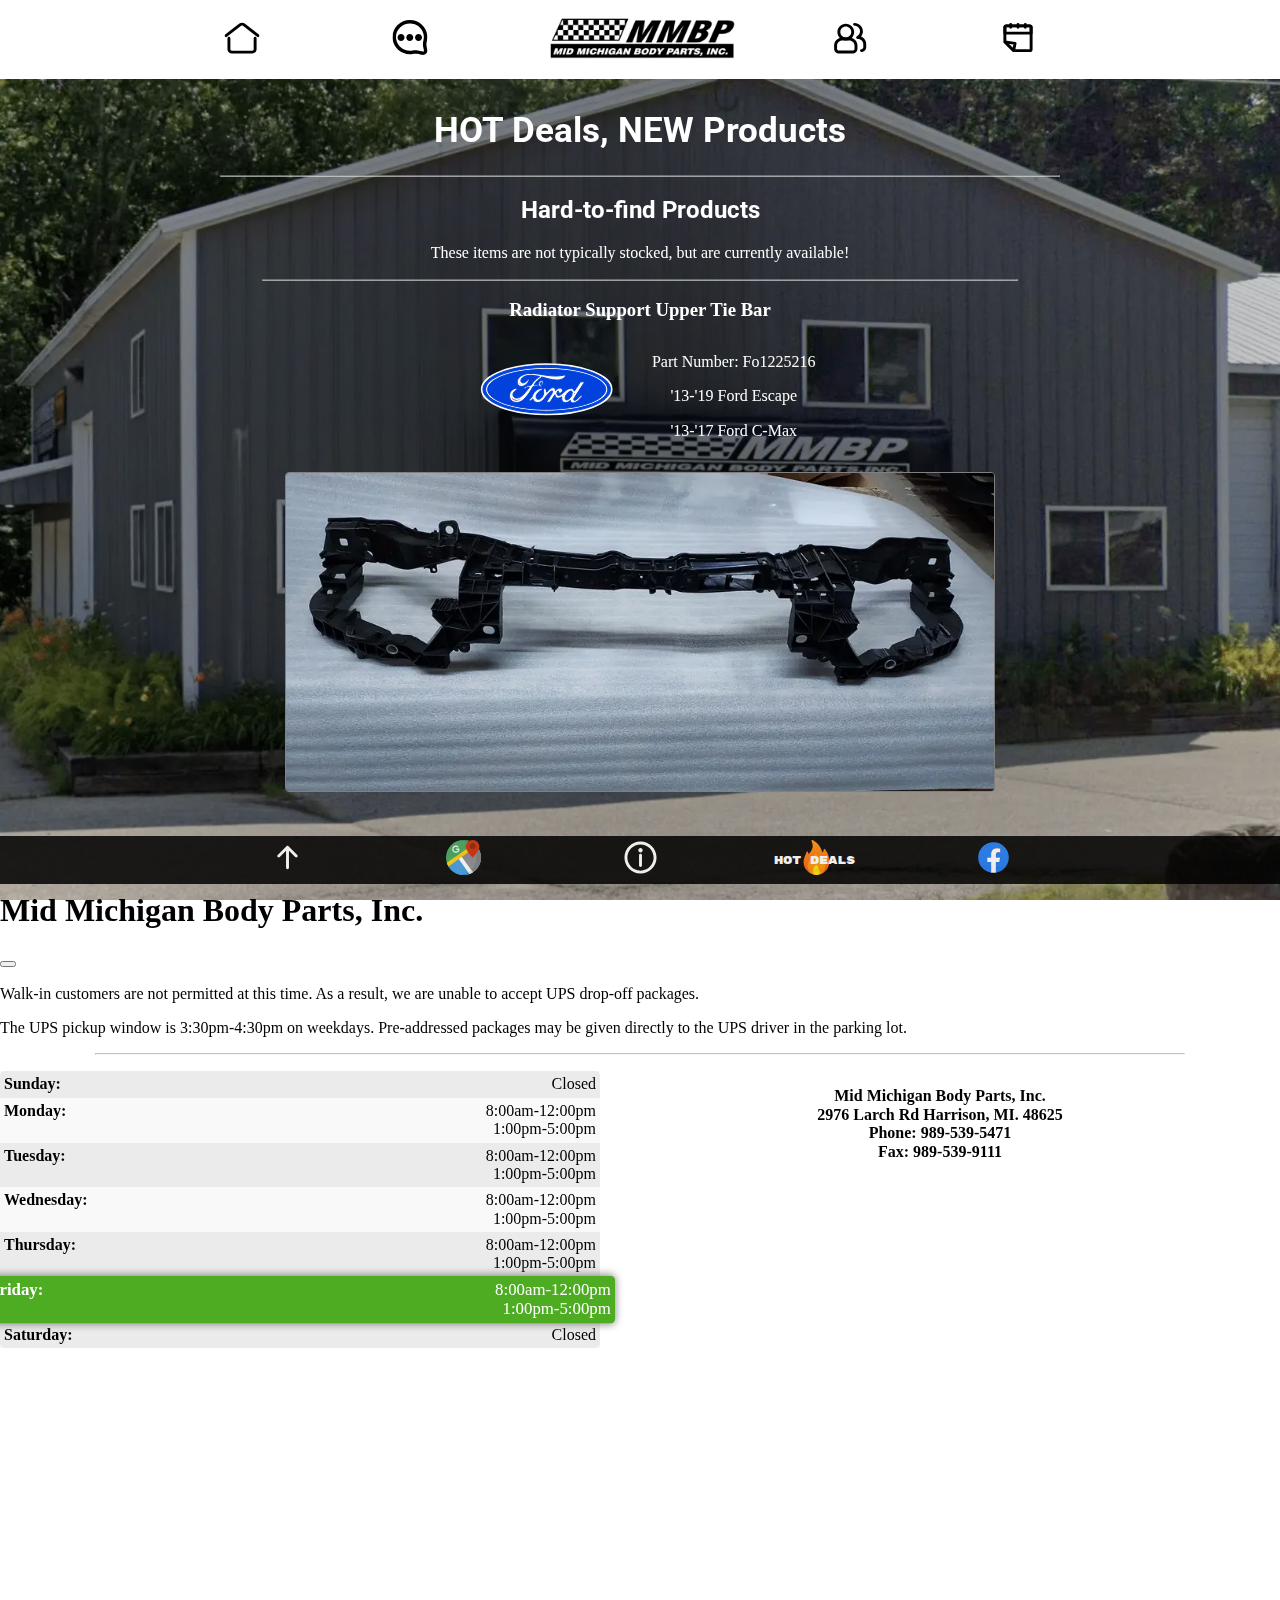
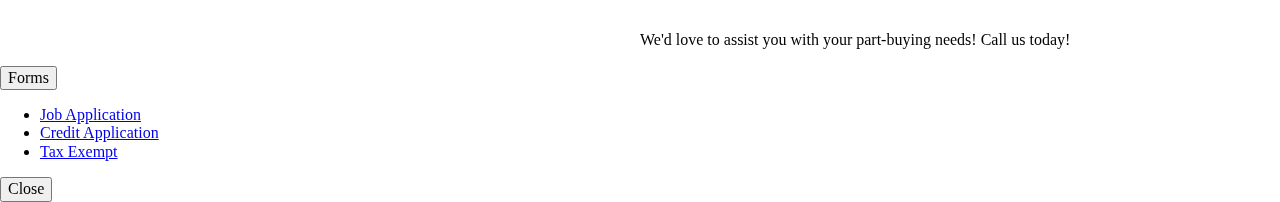
<file: deals.html>
<!DOCTYPE html>
<html lang="en">

<head>
  <meta charset="UTF-8">
  <meta http-equiv="X-UA-Compatible" content="IE=edge">
  <meta name="viewport" content="width=device-width, initial-scale=1.0">
  <meta name="description"
    content="Central Michigan's trusted OEM and aftermarket parts provider with a robust inventory. From bumper to bumper, we've got you covered!">
  <title>Mid Michigan Body Parts, Inc.</title>
  <link rel="icon" type="image/x-icon" href="img/favicon.ico">
  <link href="css/normalize.css" rel="stylesheet">
  <link rel="preload" href="https://cdn.jsdelivr.net/npm/bootstrap@5.3.0-alpha1/dist/css/bootstrap.min.css" as="style"
    onload="this.rel='stylesheet'" integrity="sha384-GLhlTQ8iRABdZLl6O3oVMWSktQOp6b7In1Zl3/Jr59b6EGGoI1aFkw7cmDA6j6gD"
    crossorigin="anonymous">
  <link rel="preload"
    href="https://fonts.googleapis.com/css2?family=Cambo&family=Roboto:wght@300&family=Rubik+Mono+One&display=swap"
    as="style" onload="this.rel='stylesheet'">
  <link href="css/style.css" rel="stylesheet">
</head>

<body>
  <!-- 
    MOBILE HEADER
            -->
  <header>
    <nav class="navbar navbar-expand-lg">
      <div class="container-fluid">
        <a class="navbar-brand" href="#"><img src="img/MMBPBIZCARDLOGO.jpg" class="nav-logo" alt="MMBP Logo"></a>
        <button class="navbar-toggler" type="button" data-bs-toggle="collapse" data-bs-target="#navbarNav"
          aria-controls="navbarNav" aria-expanded="false" aria-label="Toggle navigation">
          <span class="navbar-toggler-icon"></span>
        </button>
        <div class="collapse navbar-collapse" id="navbarNav">
          <ul class="navbar-nav">
            <li class="nav-item">
              <a class="nav-link" href="index.html">Home</a>
            </li>
            <li class="nav-item">
              <a class="nav-link" href="about.html">About</a>
            </li>
            <li class="nav-item">
              <a class="nav-link" href="staff.html">Staff</a>
            </li>
            <li class="nav-item">
              <a class="nav-link" href="events.html">Events</a>
            </li>
          </ul>
        </div>
      </div>
    </nav>
    <!--
    WIDE HEADER
            -->
    <nav class="hidden">
      <a class="nav-link" href="index.html"><svg class="header-svg" width="800px" height="800px" viewBox="0 0 1024 1024" class="icon"
          version="1.1" xmlns="http://www.w3.org/2000/svg">
          <path
            d="M981.4 502.3c-9.1 0-18.3-2.9-26-8.9L539 171.7c-15.3-11.8-36.7-11.8-52 0L70.7 493.4c-18.6 14.4-45.4 10.9-59.7-7.7-14.4-18.6-11-45.4 7.7-59.7L435 104.3c46-35.5 110.2-35.5 156.1 0L1007.5 426c18.6 14.4 22 41.1 7.7 59.7-8.5 10.9-21.1 16.6-33.8 16.6z"
            fill="#000000" />
          <path
            d="M810.4 981.3H215.7c-70.8 0-128.4-57.6-128.4-128.4V534.2c0-23.5 19.1-42.6 42.6-42.6s42.6 19.1 42.6 42.6v318.7c0 23.8 19.4 43.2 43.2 43.2h594.8c23.8 0 43.2-19.4 43.2-43.2V534.2c0-23.5 19.1-42.6 42.6-42.6s42.6 19.1 42.6 42.6v318.7c-0.1 70.8-57.7 128.4-128.5 128.4z"
            fill="#000000" />
        </svg>
        <p class="slider">Home</p>
      </a>
      <a class="nav-link" href="about.html"><svg class="header-svg" viewBox="0 0 20 20" version="1.1" xmlns="http://www.w3.org/2000/svg"
          xmlns:xlink="http://www.w3.org/1999/xlink" fill="#000000">
          <g id="SVGRepo_bgCarrier" stroke-width="0"></g>
          <g id="SVGRepo_tracerCarrier" stroke-linecap="round" stroke-linejoin="round"></g>
          <g id="SVGRepo_iconCarrier">
            <title>message_three_points [#1560]</title>
            <desc>Created with Sketch.</desc>
            <defs> </defs>
            <g id="Page-1" stroke="none" stroke-width="1" fill="none" fill-rule="evenodd">
              <g id="Dribbble-Light-Preview" transform="translate(-420.000000, -959.000000)" fill="#000000">
                <g id="icons" transform="translate(56.000000, 160.000000)">
                  <path
                    d="M380.872728,808.94 C380.872728,810.045 379.977728,810.94 378.872728,810.94 C377.767728,810.94 376.872728,810.045 376.872728,808.94 C376.872728,807.835 377.767728,806.94 378.872728,806.94 C379.977728,806.94 380.872728,807.835 380.872728,808.94 M375.872728,808.94 C375.872728,810.045 374.977728,810.94 373.872728,810.94 C372.767728,810.94 371.872728,810.045 371.872728,808.94 C371.872728,807.835 372.767728,806.94 373.872728,806.94 C374.977728,806.94 375.872728,807.835 375.872728,808.94 M370.872728,808.94 C370.872728,810.045 369.977728,810.94 368.872728,810.94 C367.767728,810.94 366.872728,810.045 366.872728,808.94 C366.872728,807.835 367.767728,806.94 368.872728,806.94 C369.977728,806.94 370.872728,807.835 370.872728,808.94 M381.441728,817 C381.441728,817 378.825728,816.257 377.018728,816.257 C375.544728,816.257 375.208728,816.518 373.957728,816.518 C369.877728,816.518 366.581728,813.508 366.075728,809.851 C365.403728,804.997 369.268728,800.999 373.957728,801 C377.900728,801 381.002728,803.703 381.732728,807.083 C382.000728,808.318 381.973728,809.544 381.654728,810.726 C381.274728,812.131 381.291728,813.711 381.703728,815.294 C381.914728,816.103 382.302728,817 381.441728,817 M383.917728,815.859 C383.917728,815.859 383.640728,814.794 383.639728,814.79 C383.336728,813.63 383.271728,812.405 383.584728,811.248 C383.970728,809.822 384.035728,808.268 383.687728,806.66 C382.767728,802.405 378.861728,799 373.957728,799 C367.999728,798.999 363.264728,804.127 364.094728,810.125 C364.736728,814.766 368.870728,818.518 373.957728,818.518 C375.426728,818.518 375.722728,818.257 377.019728,818.257 C378.583728,818.257 380.795728,818.919 380.795728,818.919 C382.683728,819.392 384.399728,817.71 383.917728,815.859"
                    id="message_three_points-[#1560]"> </path>
                </g>
              </g>
            </g>
          </g>
        </svg>
        <p class="slider">About</p>
      </a>
      <img src="img/MMBPBIZCARDLOGO.jpg" class="nav-logo" alt="MMBP Logo">
      <a class="nav-link" href="staff.html"><svg class="header-svg" width="800px" height="800px" viewBox="0 0 1024 1024" class="icon"
          version="1.1" xmlns="http://www.w3.org/2000/svg">
          <path
            d="M388.9 597.4c-135.2 0-245.3-110-245.3-245.3s110-245.3 245.3-245.3 245.3 110 245.3 245.3-110.1 245.3-245.3 245.3z m0-405.3c-88.2 0-160 71.8-160 160s71.8 160 160 160 160-71.8 160-160-71.8-160-160-160z"
            fill="#000000" />
          <path
            d="M591.3 981.3H186.5c-76.6 0-138.8-62.3-138.8-138.8V749c0-130.6 106.2-236.9 236.9-236.9h208.8c130.6 0 236.9 106.3 236.9 236.9v93.5c-0.2 76.5-62.4 138.8-139 138.8zM284.5 597.4c-83.6 0-151.5 68-151.5 151.5v93.5c0 29.5 24 53.5 53.5 53.5h404.8c29.5 0 53.5-24 53.5-53.5v-93.5c0-83.6-68-151.5-151.6-151.5H284.5z"
            fill="#000000" />
          <path
            d="M847.2 938.6c-23.6 0-42.7-19.1-42.7-42.7s19.1-42.7 42.7-42.7c29.5 0 53.5-24 53.5-53.5v-93.5c0-83.6-68-151.5-151.6-151.5h-14.3c-19.8 0-37-13.6-41.5-32.9-4.5-19.3 4.8-39.1 22.5-48 54.8-27.3 88.9-82.1 88.9-143.1 0-88.2-71.8-160-160-160-23.6 0-42.7-19.1-42.7-42.7s19.1-42.7 42.7-42.7c135.2 0 245.3 110 245.3 245.3 0 57.8-19.9 111.9-54.9 154.8 88.3 34.6 151 120.6 151 220.9v93.5c0 76.6-62.3 138.8-138.9 138.8z"
            fill="#000000" />
        </svg>
        <p class="slider">Staff</p>
      </a>
      <a class="nav-link" href="events.html"><svg class="header-svg" fill="#000000" viewBox="0 0 24 24" id="schedule-left"
          data-name="Line Color" xmlns="http://www.w3.org/2000/svg" class="icon line-color">
          <g id="SVGRepo_bgCarrier" stroke-width="0"></g>
          <g id="SVGRepo_tracerCarrier" stroke-linecap="round" stroke-linejoin="round"></g>
          <g id="SVGRepo_iconCarrier">
            <path id="primary" d="M10,16,9,21,3,15ZM3,5V15l6,6H20a1,1,0,0,0,1-1V5a1,1,0,0,0-1-1H4A1,1,0,0,0,3,5Z"
              style="fill: none; stroke: #000000; stroke-linecap: round; stroke-linejoin: round; stroke-width: 2;">
            </path>
            <path id="secondary" d="M3,5V9H21V5a1,1,0,0,0-1-1H4A1,1,0,0,0,3,5ZM7,3V5m5-2V5m5-2V5"
              style="fill: none; stroke: #000000; stroke-linecap: round; stroke-linejoin: round; stroke-width: 2;">
            </path>
          </g>
        </svg>
        <p class="slider">Events</p>
      </a>
    </nav>
  </header>
  <!--
    MAIN
          -->
  <main class="main">
    <h1 class="card-header">HOT Deals, NEW Products</h1>
    <hr>
    <div class="deals-container">
      <!-- <div id="deals">
        <h2 class="service-header">Limited Time Offers</h2>
        <p>Strike while the deals are hot! These deals won't last long!</p>
        <p>Check back here for products offered at a steep discount!</p>
      </div> -->
      <div id="products">
        <h2 class="service-header">Hard-to-find Products</h2>
        <p>These items are not typically stocked, but are currently available!</p>
        <hr width="75%">
        <h3>Radiator Support Upper Tie Bar</h3>
        <div>
        <svg fill="#0042db" version="1.1" id="Layer_1" xmlns="http://www.w3.org/2000/svg" xmlns:xlink="http://www.w3.org/1999/xlink" viewBox="-13 -13 156.00 156.00" xml:space="preserve" stroke="#0042db"><g id="SVGRepo_bgCarrier" stroke-width="0" transform="translate(21.449999999999996,21.449999999999996), scale(0.67)"></g><g id="SVGRepo_tracerCarrier" stroke-linecap="round" stroke-linejoin="round" stroke="#fafafa" stroke-width="4.16"> <path d="M65.2,40.7C29.6,40.7,1,51.4,1,64.8c0,13.3,28.8,24.1,64.2,24.1c35.4,0,64.2-10.8,64.2-24.1 C129.5,51.6,100.6,40.7,65.2,40.7z M65.2,86.8c-34,0-61.5-9.8-61.5-22c0-12.1,27.6-22,61.5-22c34,0,61.5,9.8,61.5,22 C126.8,77,99.2,86.8,65.2,86.8z M90.5,69.7c0,0.1,0,0.2,0,0.2c0,0.1,0.2,0.2,0.3,0.3c0,0,0.1,0.1,0,0.2c-0.4,0.9-0.8,1.4-1.3,2.1 c-0.5,0.7-1,1.2-1.6,1.7c-0.9,0.8-2.3,1.6-3.4,1.1c-0.5-0.3-0.7-0.9-0.7-1.5c0-1.5,0.7-3.1,2-4.7c1.5-1.9,3.3-2.9,4.4-2.3 C91.4,67.3,91.1,68.7,90.5,69.7z M58.7,59.7c-0.1-0.6,0.1-1.3,0.7-1.8c0.3-0.3,0.7-0.3,1-0.1c0.3,0.2,0.1,0.8-0.1,1.3 c-0.3,0.5-0.8,0.9-1.3,0.9C58.8,59.9,58.7,59.9,58.7,59.7z M65.2,44.7c-32.8,0-59.4,9.1-59.4,20.2C5.8,75.9,32.4,85,65.2,85 c32.8,0,59.4-9.1,59.4-20.2C124.6,53.7,98,44.7,65.2,44.7z M34.7,78.1c-3.5,0-6.6-2.1-7-5.9c-0.2-2.1,0.4-3.9,1.6-5.5 c1-1.4,2.8-2.5,4.3-2.8c0.5-0.1,1.1,0,1.4,0.3c0.4,0.5,0.3,1-0.1,1.3c-1.1,0.6-2.5,1.6-3.2,2.9c-0.6,1.1-0.7,2.5,0.2,3.7 c1.4,2.1,5.3,2.2,9-1.2c0.9-0.8,1.7-1.6,2.5-2.6c1.6-1.8,2.1-2.5,4.3-5.5c0,0,0-0.1,0-0.1c0,0,0,0-0.1-0.1c-1.4,0-2.7,0.5-3.9,1.4 c-0.3,0.3-0.8,0.2-1.1-0.1c-0.2-0.4-0.1-0.9,0.3-1.1c1.9-1.4,4.1-1.6,6.2-2c0,0,0.2,0,0.3-0.2c0.9-1.1,1.6-2.2,2.5-3.3 c1-1.2,2.2-2.2,3.1-3.1c1.3-1.1,2.2-1.5,3-2c0.2-0.1,0-0.3-0.1-0.3c-4.8-0.9-9.8-2.1-14.5-0.3c-3.3,1.2-4.7,3.8-4,5.6 c0.5,1.2,2.1,1.4,3.7,0.7c1.3-0.6,2.4-1.6,3.3-2.9c0.5-0.7,1.4-0.2,0.9,1c-1.4,3.3-4.1,5.9-7.3,6c-2.8,0.1-4.5-1.9-4.5-4.4 c0-4.9,5.5-8.2,11.3-8.7c7-0.6,13.6,1.3,20.5,2.1c5.3,0.6,10.4,0.7,15.7-0.6c0.6-0.1,1.1,0.3,1,0.9c-0.1,0.9-0.8,1.8-2.5,2.8 c-2,1.1-4.1,1.4-6.3,1.4c-5.3,0-10.2-2-15.3-3.1c0,0.2,0.1,0.5-0.1,0.6c-2.8,2.1-5.4,4.2-7.1,7.1c-0.1,0.1,0,0.1,0.1,0.1 c1.5-0.1,2.8-0.1,4.2-0.2c0.2,0,0.2-0.1,0.2-0.3c-0.1-1,0.2-2.2,1.1-3c0.9-0.8,2.1-0.9,2.8-0.3c0.9,0.7,0.8,1.9,0.3,2.8 c-0.5,0.9-1.3,1.4-2,1.7c0,0-0.2,0-0.1,0.2c0,0.2,1.1,0.8,1.2,1c0.1,0.1,0,0.4-0.1,0.5c-0.1,0.1-0.3,0.2-0.5,0.2 c-0.2,0-0.3-0.1-0.5-0.2c-0.5-0.3-1.1-0.7-1.4-1.2c-0.1-0.2-0.2-0.2-0.5-0.2c-1.5,0.1-3.8,0.3-5.4,0.5c-0.4,0-0.4,0.1-0.5,0.3 c-2.5,4.1-5.2,8.6-8.2,11.6C40.2,77.2,37.5,78.1,34.7,78.1z M103,57.9c-0.5,0.8-9.9,15.2-10.5,16.6c-0.2,0.5-0.2,0.8,0,1.1 c0.5,0.7,1.6,0.3,2.3-0.2c2-1.4,3.4-3.1,5-4.6c0.1-0.1,0.2-0.1,0.3,0c0.2,0.2,0.6,0.5,0.8,0.7c0.1,0.1,0.1,0.2,0,0.3 c-1.5,1.9-3.2,3.6-4.8,4.9c-2.5,1.9-5,2.4-6.3,1.2c-0.5-0.5-0.7-1.1-0.7-1.7c0-0.3-0.2-0.3-0.3-0.2c-1.5,1.5-4.1,3.1-6.4,1.9 c-2-1-2.4-3.3-2-5.3c0,0,0-0.3-0.3-0.2c-0.4,0.3-0.9,0.6-1.6,0.9c-0.8,0.3-1.2,0.4-2,0.4c-1,0-1.8-0.4-2.4-1.4 c-0.3-0.5-0.5-1.3-0.5-1.9c0-0.1-0.1-0.2-0.2,0c-1.6,2.4-3.1,4.8-4.7,7.3c-0.1,0.1-0.2,0.2-0.3,0.2c-1,0-2.1,0-3.1,0 c-0.2,0-0.3-0.1-0.2-0.3c0.6-1.1,3.6-5.5,5.7-9.3c0.6-1,0.5-1.6,0.1-1.8c-0.4-0.3-1.3,0.1-2.1,0.7c-2,1.5-3.7,3.9-4.6,5 c-0.5,0.6-1,1.6-2.3,3c-2.1,2.3-4.9,3.6-7.5,2.7c-1.5-0.5-2.5-1.7-2.9-3.1c-0.1-0.3-0.2-0.4-0.4-0.2c-0.4,0.5-1.3,1.3-2.1,1.8 c-0.1,0.1-0.3,0.2-0.5,0.1c-0.2-0.1-0.7-0.8-0.8-1.1c-0.1-0.2,0-0.3,0.1-0.4c1.1-0.9,1.6-1.5,2.1-2c0.3-0.4,0.6-0.9,0.9-1.7 c0.6-1.6,2.1-4.6,5-6.2c1.1-0.6,2.2-1,3.5-1.2c0.5-0.1,1,0,1.1,0.4c0.1,0.2,0.2,0.6,0.3,0.8c0.1,0.2,0,0.3-0.2,0.4 c-1.7,0.7-3.4,1.7-4.6,3.3c-1.4,1.8-1.7,4-0.8,5.2c0.7,0.9,1.7,1.1,2.8,0.7c1.6-0.5,2.9-1.9,3.6-3.6c0.7-1.8,0.9-3.8,0.3-5.7 c-0.1-0.3,0-0.6,0.2-0.7c0.4-0.3,1-0.6,1.1-0.7c0.4-0.2,0.8-0.1,1,0.2c0.6,0.8,0.9,2,0.9,3.3c0,0.3,0.1,0.3,0.3,0.1 c1-1.1,2-2.2,3-3.1c1-0.8,2.3-1.4,3.4-1.4c1.5,0,2.3,1.1,2.2,2.9c0,0.2,0.2,0.2,0.3,0.1c0.5-0.7,0.8-1,1.3-1.4 c1.1-0.9,2.1-1.3,3.3-1.2c1.4,0.1,2.5,1.4,2.3,2.8c-0.1,0.9-0.7,1.8-1.5,2.2c-0.7,0.4-1.6,0.3-2.2-0.2c-0.5-0.4-0.6-1.1-0.5-1.7 c0-0.1-0.1-0.3-0.3-0.1c-1.4,1.4-1.5,3.2-0.6,4.1c1,0.9,2.4,0.3,3.5-0.4c2-1.3,3.5-3,5.2-4.4c1.2-0.9,2.5-1.7,4-1.9 c0.8-0.1,1.6-0.1,2.4,0.3c1.1,0.4,1.7,1.3,1.8,2.1c0,0.2,0.2,0.3,0.3,0.1c0.8-1.3,5.4-8.1,5.8-8.8c0.1-0.2,0.2-0.3,0.5-0.3 c1,0,2.3,0,3.2,0C103,57.7,103,57.8,103,57.9z"></path> </g><g id="SVGRepo_iconCarrier"> <path d="M65.2,40.7C29.6,40.7,1,51.4,1,64.8c0,13.3,28.8,24.1,64.2,24.1c35.4,0,64.2-10.8,64.2-24.1 C129.5,51.6,100.6,40.7,65.2,40.7z M65.2,86.8c-34,0-61.5-9.8-61.5-22c0-12.1,27.6-22,61.5-22c34,0,61.5,9.8,61.5,22 C126.8,77,99.2,86.8,65.2,86.8z M90.5,69.7c0,0.1,0,0.2,0,0.2c0,0.1,0.2,0.2,0.3,0.3c0,0,0.1,0.1,0,0.2c-0.4,0.9-0.8,1.4-1.3,2.1 c-0.5,0.7-1,1.2-1.6,1.7c-0.9,0.8-2.3,1.6-3.4,1.1c-0.5-0.3-0.7-0.9-0.7-1.5c0-1.5,0.7-3.1,2-4.7c1.5-1.9,3.3-2.9,4.4-2.3 C91.4,67.3,91.1,68.7,90.5,69.7z M58.7,59.7c-0.1-0.6,0.1-1.3,0.7-1.8c0.3-0.3,0.7-0.3,1-0.1c0.3,0.2,0.1,0.8-0.1,1.3 c-0.3,0.5-0.8,0.9-1.3,0.9C58.8,59.9,58.7,59.9,58.7,59.7z M65.2,44.7c-32.8,0-59.4,9.1-59.4,20.2C5.8,75.9,32.4,85,65.2,85 c32.8,0,59.4-9.1,59.4-20.2C124.6,53.7,98,44.7,65.2,44.7z M34.7,78.1c-3.5,0-6.6-2.1-7-5.9c-0.2-2.1,0.4-3.9,1.6-5.5 c1-1.4,2.8-2.5,4.3-2.8c0.5-0.1,1.1,0,1.4,0.3c0.4,0.5,0.3,1-0.1,1.3c-1.1,0.6-2.5,1.6-3.2,2.9c-0.6,1.1-0.7,2.5,0.2,3.7 c1.4,2.1,5.3,2.2,9-1.2c0.9-0.8,1.7-1.6,2.5-2.6c1.6-1.8,2.1-2.5,4.3-5.5c0,0,0-0.1,0-0.1c0,0,0,0-0.1-0.1c-1.4,0-2.7,0.5-3.9,1.4 c-0.3,0.3-0.8,0.2-1.1-0.1c-0.2-0.4-0.1-0.9,0.3-1.1c1.9-1.4,4.1-1.6,6.2-2c0,0,0.2,0,0.3-0.2c0.9-1.1,1.6-2.2,2.5-3.3 c1-1.2,2.2-2.2,3.1-3.1c1.3-1.1,2.2-1.5,3-2c0.2-0.1,0-0.3-0.1-0.3c-4.8-0.9-9.8-2.1-14.5-0.3c-3.3,1.2-4.7,3.8-4,5.6 c0.5,1.2,2.1,1.4,3.7,0.7c1.3-0.6,2.4-1.6,3.3-2.9c0.5-0.7,1.4-0.2,0.9,1c-1.4,3.3-4.1,5.9-7.3,6c-2.8,0.1-4.5-1.9-4.5-4.4 c0-4.9,5.5-8.2,11.3-8.7c7-0.6,13.6,1.3,20.5,2.1c5.3,0.6,10.4,0.7,15.7-0.6c0.6-0.1,1.1,0.3,1,0.9c-0.1,0.9-0.8,1.8-2.5,2.8 c-2,1.1-4.1,1.4-6.3,1.4c-5.3,0-10.2-2-15.3-3.1c0,0.2,0.1,0.5-0.1,0.6c-2.8,2.1-5.4,4.2-7.1,7.1c-0.1,0.1,0,0.1,0.1,0.1 c1.5-0.1,2.8-0.1,4.2-0.2c0.2,0,0.2-0.1,0.2-0.3c-0.1-1,0.2-2.2,1.1-3c0.9-0.8,2.1-0.9,2.8-0.3c0.9,0.7,0.8,1.9,0.3,2.8 c-0.5,0.9-1.3,1.4-2,1.7c0,0-0.2,0-0.1,0.2c0,0.2,1.1,0.8,1.2,1c0.1,0.1,0,0.4-0.1,0.5c-0.1,0.1-0.3,0.2-0.5,0.2 c-0.2,0-0.3-0.1-0.5-0.2c-0.5-0.3-1.1-0.7-1.4-1.2c-0.1-0.2-0.2-0.2-0.5-0.2c-1.5,0.1-3.8,0.3-5.4,0.5c-0.4,0-0.4,0.1-0.5,0.3 c-2.5,4.1-5.2,8.6-8.2,11.6C40.2,77.2,37.5,78.1,34.7,78.1z M103,57.9c-0.5,0.8-9.9,15.2-10.5,16.6c-0.2,0.5-0.2,0.8,0,1.1 c0.5,0.7,1.6,0.3,2.3-0.2c2-1.4,3.4-3.1,5-4.6c0.1-0.1,0.2-0.1,0.3,0c0.2,0.2,0.6,0.5,0.8,0.7c0.1,0.1,0.1,0.2,0,0.3 c-1.5,1.9-3.2,3.6-4.8,4.9c-2.5,1.9-5,2.4-6.3,1.2c-0.5-0.5-0.7-1.1-0.7-1.7c0-0.3-0.2-0.3-0.3-0.2c-1.5,1.5-4.1,3.1-6.4,1.9 c-2-1-2.4-3.3-2-5.3c0,0,0-0.3-0.3-0.2c-0.4,0.3-0.9,0.6-1.6,0.9c-0.8,0.3-1.2,0.4-2,0.4c-1,0-1.8-0.4-2.4-1.4 c-0.3-0.5-0.5-1.3-0.5-1.9c0-0.1-0.1-0.2-0.2,0c-1.6,2.4-3.1,4.8-4.7,7.3c-0.1,0.1-0.2,0.2-0.3,0.2c-1,0-2.1,0-3.1,0 c-0.2,0-0.3-0.1-0.2-0.3c0.6-1.1,3.6-5.5,5.7-9.3c0.6-1,0.5-1.6,0.1-1.8c-0.4-0.3-1.3,0.1-2.1,0.7c-2,1.5-3.7,3.9-4.6,5 c-0.5,0.6-1,1.6-2.3,3c-2.1,2.3-4.9,3.6-7.5,2.7c-1.5-0.5-2.5-1.7-2.9-3.1c-0.1-0.3-0.2-0.4-0.4-0.2c-0.4,0.5-1.3,1.3-2.1,1.8 c-0.1,0.1-0.3,0.2-0.5,0.1c-0.2-0.1-0.7-0.8-0.8-1.1c-0.1-0.2,0-0.3,0.1-0.4c1.1-0.9,1.6-1.5,2.1-2c0.3-0.4,0.6-0.9,0.9-1.7 c0.6-1.6,2.1-4.6,5-6.2c1.1-0.6,2.2-1,3.5-1.2c0.5-0.1,1,0,1.1,0.4c0.1,0.2,0.2,0.6,0.3,0.8c0.1,0.2,0,0.3-0.2,0.4 c-1.7,0.7-3.4,1.7-4.6,3.3c-1.4,1.8-1.7,4-0.8,5.2c0.7,0.9,1.7,1.1,2.8,0.7c1.6-0.5,2.9-1.9,3.6-3.6c0.7-1.8,0.9-3.8,0.3-5.7 c-0.1-0.3,0-0.6,0.2-0.7c0.4-0.3,1-0.6,1.1-0.7c0.4-0.2,0.8-0.1,1,0.2c0.6,0.8,0.9,2,0.9,3.3c0,0.3,0.1,0.3,0.3,0.1 c1-1.1,2-2.2,3-3.1c1-0.8,2.3-1.4,3.4-1.4c1.5,0,2.3,1.1,2.2,2.9c0,0.2,0.2,0.2,0.3,0.1c0.5-0.7,0.8-1,1.3-1.4 c1.1-0.9,2.1-1.3,3.3-1.2c1.4,0.1,2.5,1.4,2.3,2.8c-0.1,0.9-0.7,1.8-1.5,2.2c-0.7,0.4-1.6,0.3-2.2-0.2c-0.5-0.4-0.6-1.1-0.5-1.7 c0-0.1-0.1-0.3-0.3-0.1c-1.4,1.4-1.5,3.2-0.6,4.1c1,0.9,2.4,0.3,3.5-0.4c2-1.3,3.5-3,5.2-4.4c1.2-0.9,2.5-1.7,4-1.9 c0.8-0.1,1.6-0.1,2.4,0.3c1.1,0.4,1.7,1.3,1.8,2.1c0,0.2,0.2,0.3,0.3,0.1c0.8-1.3,5.4-8.1,5.8-8.8c0.1-0.2,0.2-0.3,0.5-0.3 c1,0,2.3,0,3.2,0C103,57.7,103,57.8,103,57.9z"></path> </g></svg>
        <span>
        <p>Part Number: Fo1225216</p>
        <p>'13-'19 Ford Escape</p>
        <p>'13-'17 Ford C-Max</p>
        </span>
        </div>

        <img src="img/radiator-support.webp" id="radiator-support" alt="Radiator support upper tie bar">
        <!-- <p>Check back here for not typically stocked, one-of-a-kind products!</p> -->
      </div>
    </div>
  </main>

  <!--
    FOOTER
            -->
  <footer class="footer">
    <div class="footer-content">
      <a href="#"><svg class="foot-svg" width="800px" height="800px" viewBox="0 0 24 24" fill="none"
          xmlns="http://www.w3.org/2000/svg">
          <path fill-rule="evenodd" clip-rule="evenodd"
            d="M11.2929 4.29289C11.6834 3.90237 12.3166 3.90237 12.7071 4.29289L18.7071 10.2929C19.0976 10.6834 19.0976 11.3166 18.7071 11.7071C18.3166 12.0976 17.6834 12.0976 17.2929 11.7071L13 7.41421V19C13 19.5523 12.5523 20 12 20C11.4477 20 11 19.5523 11 19V7.41421L6.70711 11.7071C6.31658 12.0976 5.68342 12.0976 5.29289 11.7071C4.90237 11.3166 4.90237 10.6834 5.29289 10.2929L11.2929 4.29289Z"
            fill="#ffffff" />
        </svg></a>
      <a href="https://www.google.com/maps/place/Mid+Michigan+Body+Parts,+Inc./@43.9937777,-84.7965231,15z/data=!4m5!3m4!1s0x0:0x6b0618e33514193b!8m2!3d43.9947454!4d-84.7881957"
        target="_blank"><svg class="foot-svg" height="800px" width="800px" version="1.1" id="Layer_1"
          xmlns="http://www.w3.org/2000/svg" xmlns:xlink="http://www.w3.org/1999/xlink" viewBox="0 0 512 512"
          xml:space="preserve">
          <circle style="fill:#40A459;" cx="255.722" cy="256" r="255.445" />
          <path style="fill:#378B4E;" d="M255.722,0.555c-1.944,0-3.878,0.03-5.812,0.073c-0.492,0.011-0.983,0.022-1.474,0.037
                 c-1.843,0.051-3.682,0.119-5.514,0.209c-0.474,0.023-0.945,0.056-1.418,0.081c-1.394,0.077-2.785,0.165-4.174,0.264
                 c-0.699,0.05-1.397,0.098-2.094,0.153c-1.61,0.128-3.217,0.27-4.82,0.428c-0.829,0.082-1.654,0.173-2.479,0.262
                 c-0.991,0.108-1.98,0.221-2.968,0.34c-0.856,0.103-1.714,0.202-2.567,0.313c125.334,16.327,222.126,123.498,222.126,253.282
                 S347.737,492.953,222.403,509.28c0.854,0.111,1.71,0.211,2.567,0.313c0.987,0.119,1.977,0.232,2.968,0.34
                 c0.826,0.09,1.652,0.181,2.479,0.262c1.603,0.158,3.209,0.3,4.82,0.428c0.696,0.056,1.395,0.104,2.094,0.153
                 c1.388,0.099,2.779,0.188,4.174,0.264c0.473,0.027,0.945,0.058,1.418,0.081c1.833,0.09,3.672,0.158,5.514,0.209
                 c0.491,0.014,0.982,0.026,1.474,0.037c1.932,0.043,3.868,0.073,5.812,0.073c141.079,0,255.445-114.367,255.445-255.445
                 S396.801,0.555,255.722,0.555z" />
          <path style="fill:#898790;"
            d="M222.403,233.787l106.563-61.152c0,0,116.569,24.829,143.473-24.263l8.485-15.483l7.379,16.04
                 c15.321,33.304,23.42,70.329,23.42,107.071c0,84.691-41.95,163.833-112.217,211.703l-7.25,4.94L222.403,233.787z" />
          <path style="fill:#7A797F;" d="M511.166,256c0-44.143-11.198-85.671-30.908-121.898l-7.82,14.269
                 c-9.45,17.245-21.888,34.878-34.284,50.741c4.162,18.295,6.374,37.333,6.374,56.888c0,71.337-29.248,135.834-76.4,182.176
                 l23.852,34.666C463.639,427.598,511.166,347.012,511.166,256z" />
          <path style="fill:#3D9AE3;" d="M255.722,512c-87.455,0-168.01-44.081-215.484-117.917l-4.527-7.04l142.267-119.937l163.74,230.122
                 l-10.434,3.385C306.874,508.169,281.452,512,255.722,512z" />
          <path style="fill:#1D81CE;" d="M342.752,496.827l-17.317-24.795c-30.569,19.333-65.625,32.915-103.137,37.801
                 c10.906,1.42,22.13,1.612,33.424,1.612C286.17,511.445,315.674,506.6,342.752,496.827z" />
          <path style="fill:#FFFFFF;" d="M177.978,267.106l44.425-33.319l170.805,238.278l-8.302,4.872
                 c-11.729,6.884-24.073,12.861-36.69,17.766l-6.499,2.527L177.978,267.106z" />
          <path style="fill:#E0E0E3;" d="M341.718,497.229c18.2-6.475,35.457-14.944,51.49-25.164l-24.615-34.338
                 c-13.395,13.232-28.248,24.992-44.293,35.023L341.718,497.229z" />
          <path style="fill:#FFCE00;" d="M31.37,379.188c-7.01-12.718-12.964-26.113-17.696-39.813l-2.112-8.059l299.691-208.592
                 l44.425,33.319L35.712,387.042L31.37,379.188z" />
          <path style="fill:#CD2900;" d="M382.579,250.216c-15.713-16.41-94.094-100.753-94.094-149.704C288.485,45.089,333.575,0,388.997,0
                 s100.512,45.089,100.512,100.512c0,48.918-78.382,133.287-94.095,149.704l0,0C391.917,253.87,386.077,253.871,382.579,250.216
                 L382.579,250.216z" />
          <path style="fill:#891D00;" d="M388.997,134.386c-24.803,0-44.98-20.178-44.98-44.98s20.178-44.98,44.98-44.98
                 c24.803,0,44.98,20.178,44.98,44.98S413.8,134.386,388.997,134.386z" />
          <path style="fill:#FFFFFF;" d="M144.659,186.586c29.088,0,52.755-23.666,52.755-52.755c0-4.6-3.729-8.33-8.33-8.33h-33.319
                 c-4.6,0-8.33,3.729-8.33,8.33c0,4.6,3.729,8.33,8.33,8.33h24.018c-3.769,15.901-18.088,27.766-35.125,27.766
                 c-19.902,0-36.095-16.193-36.095-36.095s16.193-36.095,36.095-36.095c8.8,0,17.275,3.202,23.865,9.015
                 c3.452,3.044,8.715,2.713,11.757-0.736c3.043-3.45,2.713-8.714-0.736-11.757c-9.636-8.5-22.025-13.181-34.886-13.181
                 c-29.088,0-52.755,23.666-52.755,52.755S115.57,186.586,144.659,186.586z" />
        </svg></a>
      <div data-bs-toggle="modal" data-bs-target="#infoModal"><svg class="foot-svg" width="800px" height="800px"
          viewBox="0 0 24 24" fill="none" xmlns="http://www.w3.org/2000/svg">
          <path
            d="M12 18.5C12.5523 18.5 13 18.0523 13 17.5L13 10.5C13 9.94772 12.5523 9.5 12 9.5C11.4477 9.5 11 9.94772 11 10.5L11 17.5C11 18.0523 11.4477 18.5 12 18.5Z"
            fill="#ffffff" />
          <path
            d="M12 8.5C12.8284 8.5 13.5 7.82843 13.5 7C13.5 6.17157 12.8284 5.5 12 5.5C11.1716 5.5 10.5 6.17157 10.5 7C10.5 7.82843 11.1716 8.5 12 8.5Z"
            fill="#ffffff" />
          <path fill-rule="evenodd" clip-rule="evenodd"
            d="M1 12C1 18.0751 5.92487 23 12 23C18.0751 23 23 18.0751 23 12C23 5.92487 18.0751 1 12 1C5.92487 1 1 5.92487 1 12ZM12 21C7.02944 21 3 16.9706 3 12C3 7.02944 7.02944 3 12 3C16.9706 3 21 7.02944 21 12C21 16.9706 16.9706 21 12 21Z"
            fill="#ffffff" />
        </svg></div>
        <a id="fire-container" href="deals.html">
          <div><svg id="fire-svg" viewBox="-33 0 255 255" xmlns="http://www.w3.org/2000/svg"
              xmlns:xlink="http://www.w3.org/1999/xlink" preserveAspectRatio="xMidYMid" fill="#000000">
              <g id="SVGRepo_bgCarrier" stroke-width="0"></g>
              <g id="SVGRepo_tracerCarrier" stroke-linecap="round" stroke-linejoin="round"></g>
              <g id="SVGRepo_iconCarrier">
                <defs>
                  <style>
                    .cls-3 {
                      fill: url(#linear-gradient-1);
                    }
  
                    .cls-4 {
                      fill: #fc9502;
                    }
  
                    .cls-5 {
                      fill: #fce202;
                    }
                  </style>
                  <linearGradient id="linear-gradient-1" gradientUnits="userSpaceOnUse" x1="94.141" y1="255" x2="94.141"
                    y2="0.188">
                    <stop offset="0" stop-color="#ff4c0d"></stop>
                    <stop offset="1" stop-color="#fc9502"></stop>
                  </linearGradient>
                </defs>
                <g id="fire">
                  <path
                    d="M187.899,164.809 C185.803,214.868 144.574,254.812 94.000,254.812 C42.085,254.812 -0.000,211.312 -0.000,160.812 C-0.000,154.062 -0.121,140.572 10.000,117.812 C16.057,104.191 19.856,95.634 22.000,87.812 C23.178,83.513 25.469,76.683 32.000,87.812 C35.851,94.374 36.000,103.812 36.000,103.812 C36.000,103.812 50.328,92.817 60.000,71.812 C74.179,41.019 62.866,22.612 59.000,9.812 C57.662,5.384 56.822,-2.574 66.000,0.812 C75.352,4.263 100.076,21.570 113.000,39.812 C131.445,65.847 138.000,90.812 138.000,90.812 C138.000,90.812 143.906,83.482 146.000,75.812 C148.365,67.151 148.400,58.573 155.999,67.813 C163.226,76.600 173.959,93.113 180.000,108.812 C190.969,137.321 187.899,164.809 187.899,164.809 Z"
                    id="path-1" class="cls-3" fill-rule="evenodd"></path>
                  <path
                    d="M94.000,254.812 C58.101,254.812 29.000,225.711 29.000,189.812 C29.000,168.151 37.729,155.000 55.896,137.166 C67.528,125.747 78.415,111.722 83.042,102.172 C83.953,100.292 86.026,90.495 94.019,101.966 C98.212,107.982 104.785,118.681 109.000,127.812 C116.266,143.555 118.000,158.812 118.000,158.812 C118.000,158.812 125.121,154.616 130.000,143.812 C131.573,140.330 134.753,127.148 143.643,140.328 C150.166,150.000 159.127,167.390 159.000,189.812 C159.000,225.711 129.898,254.812 94.000,254.812 Z"
                    id="path-2" class="cls-4" fill-rule="evenodd"></path>
                  <path
                    d="M95.000,183.812 C104.250,183.812 104.250,200.941 116.000,223.812 C123.824,239.041 112.121,254.812 95.000,254.812 C77.879,254.812 69.000,240.933 69.000,223.812 C69.000,206.692 85.750,183.812 95.000,183.812 Z"
                    id="path-3" class="cls-5" fill-rule="evenodd"></path>
                </g>
              </g>
            </svg></div>
          <div id="deals-link">Hot Deals</div>
        </a>
        <a href="https://www.facebook.com/MidMichiganBodyPartsInc" target="_blank"><svg class="foot-svg" width="800px"
            height="800px" viewBox="0 0 16 16" xmlns="http://www.w3.org/2000/svg" fill="none">
            <path fill="#1877F2"
              d="M15 8a7 7 0 00-7-7 7 7 0 00-1.094 13.915v-4.892H5.13V8h1.777V6.458c0-1.754 1.045-2.724 2.644-2.724.766 0 1.567.137 1.567.137v1.723h-.883c-.87 0-1.14.54-1.14 1.093V8h1.941l-.31 2.023H9.094v4.892A7.001 7.001 0 0015 8z" />
            <path fill="#ffffff"
              d="M10.725 10.023L11.035 8H9.094V6.687c0-.553.27-1.093 1.14-1.093h.883V3.87s-.801-.137-1.567-.137c-1.6 0-2.644.97-2.644 2.724V8H5.13v2.023h1.777v4.892a7.037 7.037 0 002.188 0v-4.892h1.63z" />
          </svg></a>
      </div>
  </footer>
  <!--
              INFO MODAL
                      -->
  <div class="modal fade" id="infoModal" tabindex="-1" aria-labelledby="infoModalLabel" aria-hidden="true">
    <div class="modal-dialog">
      <section class="modal-content">
        <div class="modal-header">
          <h1 class="modal-title fs-5" id="infoModalLabel">Mid Michigan Body Parts, Inc.</h1>
          <button type="button" class="btn-close" data-bs-dismiss="modal" aria-label="Close"></button>
        </div>
        <div class="modal-body">
          <div class="walk-in">
            <p>Walk-in customers are not permitted at this time. As a result, we are unable to accept UPS drop-off
              packages.</p>
            <p>The UPS pickup window is 3:30pm-4:30pm on weekdays. Pre-addressed packages may be given directly to the
              UPS
              driver in the parking lot.</p>
            <div class="address-hidden">
              <p>Mid Michigan Body Parts, Inc.</p>
              <p>2976 Larch Rd Harrison, MI. 48625</p>
              <p>Phone: 989-539-5471</p>
              <p>Fax: 989-539-9111</p>
              <iframe
                src="https://www.google.com/maps/embed?pb=!1m14!1m8!1m3!1d11481.157127603186!2d-84.7881957!3d43.9947454!3m2!1i1024!2i768!4f13.1!3m3!1m2!1s0x0%3A0x6b0618e33514193b!2sMid%20Michigan%20Body%20Parts%2C%20Inc.!5e0!3m2!1sen!2sus!4v1677179357650!5m2!1sen!2sus"
                width="600" height="450" style="border:0;" allowfullscreen="" loading="lazy"
                referrerpolicy="no-referrer-when-downgrade" class="img-fluid"></iframe>
            </div>
          </div>
          <hr class="hr-header">
          <div class="building-block">
            <div class="hours-list">
              <div class="line" id="day-0">
                <div><strong>Sunday:</strong></div>
                <div class="time">Closed</div>
              </div>
              <div class="line" id="day-1">
                <div><strong>Monday:</strong></div>
                <div class="time">8:00am-12:00pm<br>1:00pm-5:00pm</div>
              </div>
              <div class="line" id="day-2">
                <div><strong>Tuesday:</strong></div>
                <div class="time">8:00am-12:00pm<br>1:00pm-5:00pm</div>
              </div>
              <div class="line" id="day-3">
                <div><strong>Wednesday:</strong></div>
                <div class="time">8:00am-12:00pm<br>1:00pm-5:00pm</div>
              </div>
              <div class="line" id="day-4">
                <div><strong>Thursday:</strong></div>
                <div class="time">8:00am-12:00pm<br>1:00pm-5:00pm</div>
              </div>
              <div class="line" id="day-5">
                <div><strong>Friday:</strong></div>
                <div class="time">8:00am-12:00pm<br>1:00pm-5:00pm</div>
              </div>
              <div class="line" id="day-6">
                <div><strong>Saturday:</strong></div>
                <div class="time">Closed</div>
              </div>
            </div>
            <figure class="modal-img-container">
              <div class="address">
                <p>Mid Michigan Body Parts, Inc.</p>
                <p>2976 Larch Rd Harrison, MI. 48625</p>
                <p>Phone: 989-539-5471</p>
                <p>Fax: 989-539-9111</p>
              </div>
              <iframe
                src="https://www.google.com/maps/embed?pb=!1m14!1m8!1m3!1d11481.157127603186!2d-84.7881957!3d43.9947454!3m2!1i1024!2i768!4f13.1!3m3!1m2!1s0x0%3A0x6b0618e33514193b!2sMid%20Michigan%20Body%20Parts%2C%20Inc.!5e0!3m2!1sen!2sus!4v1677179357650!5m2!1sen!2sus"
                width="600" height="450" style="border:0;" allowfullscreen="" loading="lazy"
                referrerpolicy="no-referrer-when-downgrade" class="img-fluid"></iframe>
              <figcaption>We'd love to assist you with your part-buying needs! Call us today!</figcaption>
            </figure>
          </div>
        </div>
        <div class="modal-footer">
          <div class="dropdown">
            <button class="btn btn-primary dropdown-toggle" type="button" data-bs-toggle="dropdown"
              aria-expanded="false">
              Forms
            </button>
            <ul class="dropdown-menu">
              <li><a class="dropdown-item" href="img/MMBPapp.pdf" target="_blank">Job Application</a></li>
              <li><a class="dropdown-item" href="img/creditapp.pdf" target="_blank">Credit Application</a></li>
              <li><a class="dropdown-item" href="img/taxexempt.pdf" target="_blank">Tax Exempt</a></li>
            </ul>
          </div>
          <button type="button" class="btn btn-secondary" data-bs-dismiss="modal">Close</button>
        </div>
      </section>
    </div>
  </div>

  <script src="https://cdn.jsdelivr.net/npm/bootstrap@5.3.0-alpha1/dist/js/bootstrap.bundle.min.js"
    integrity="sha384-w76AqPfDkMBDXo30jS1Sgez6pr3x5MlQ1ZAGC+nuZB+EYdgRZgiwxhTBTkF7CXvN"
    crossorigin="anonymous"></script>
  <script src="app.js"></script>
</body>
<div id="bg"></div>
</html>
</file>
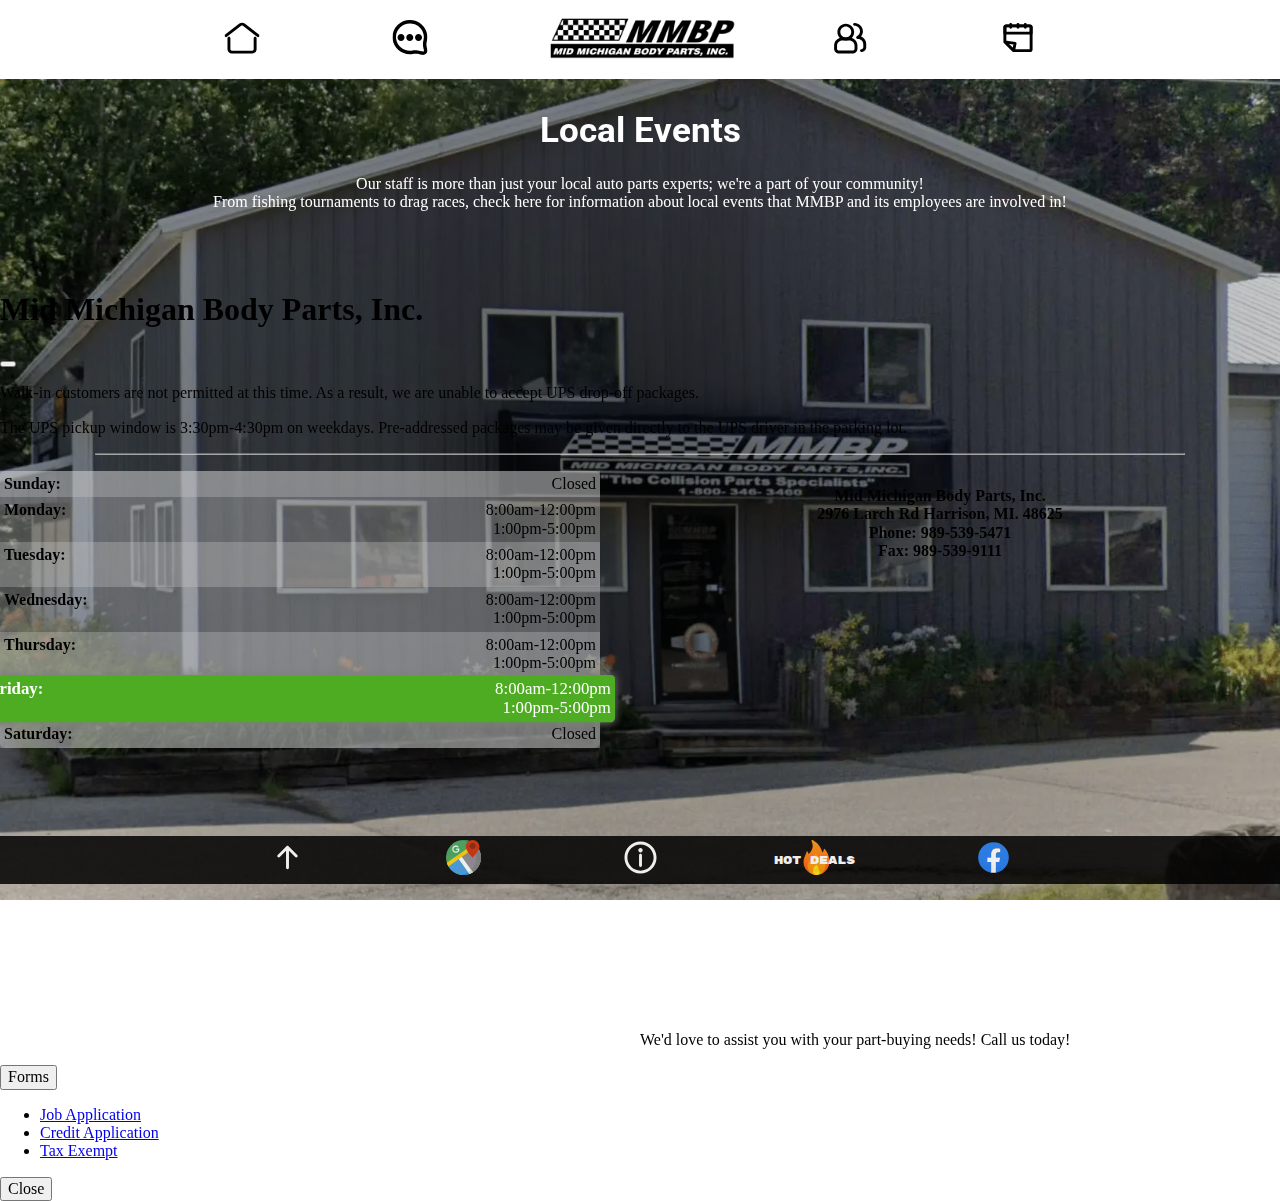
<file: events.html>
<!DOCTYPE html>
<html lang="en">

<head>
  <meta charset="UTF-8">
  <meta http-equiv="X-UA-Compatible" content="IE=edge">
  <meta name="viewport" content="width=device-width, initial-scale=1.0">
  <meta name="description"
    content="Central Michigan's trusted OEM and aftermarket parts provider with a robust inventory. From bumper to bumper, we've got you covered!">
  <title>Mid Michigan Body Parts, Inc.</title>
  <link rel="icon" type="image/x-icon" href="img/favicon.ico">
  <link href="css/normalize.css" rel="stylesheet">
  <link rel="preload" href="https://cdn.jsdelivr.net/npm/bootstrap@5.3.0-alpha1/dist/css/bootstrap.min.css" as="style"
    onload="this.rel='stylesheet'" integrity="sha384-GLhlTQ8iRABdZLl6O3oVMWSktQOp6b7In1Zl3/Jr59b6EGGoI1aFkw7cmDA6j6gD"
    crossorigin="anonymous">
  <link rel="preload"
    href="https://fonts.googleapis.com/css2?family=Cambo&family=Roboto:wght@300&family=Rubik+Mono+One&display=swap"
    as="style" onload="this.rel='stylesheet'">
  <link href="css/style.css" rel="stylesheet">
</head>

<body>
  <!-- 
    MOBILE HEADER
            -->
  <header>
    <nav class="navbar navbar-expand-lg">
      <div class="container-fluid">
        <a class="navbar-brand" href="#"><img src="img/MMBPBIZCARDLOGO.jpg" class="nav-logo" alt="MMBP Logo"></a>
        <button class="navbar-toggler" type="button" data-bs-toggle="collapse" data-bs-target="#navbarNav"
          aria-controls="navbarNav" aria-expanded="false" aria-label="Toggle navigation">
          <span class="navbar-toggler-icon"></span>
        </button>
        <div class="collapse navbar-collapse" id="navbarNav">
          <ul class="navbar-nav">
            <li class="nav-item">
              <a class="nav-link" href="index.html">Home</a>
            </li>
            <li class="nav-item">
              <a class="nav-link" href="about.html">About</a>
            </li>
            <li class="nav-item">
              <a class="nav-link" href="staff.html">Staff</a>
            </li>
            <li class="nav-item">
              <a class="nav-link active" aria-current="page" href="events.html">Events</a>
            </li>
          </ul>
        </div>
      </div>
    </nav>
    <!--
    WIDE HEADER
            -->
    <nav class="hidden">
      <a class="nav-link" href="index.html"><svg class="header-svg" width="800px" height="800px" viewBox="0 0 1024 1024" class="icon"
          version="1.1" xmlns="http://www.w3.org/2000/svg">
          <path
            d="M981.4 502.3c-9.1 0-18.3-2.9-26-8.9L539 171.7c-15.3-11.8-36.7-11.8-52 0L70.7 493.4c-18.6 14.4-45.4 10.9-59.7-7.7-14.4-18.6-11-45.4 7.7-59.7L435 104.3c46-35.5 110.2-35.5 156.1 0L1007.5 426c18.6 14.4 22 41.1 7.7 59.7-8.5 10.9-21.1 16.6-33.8 16.6z"
            fill="#000000" />
          <path
            d="M810.4 981.3H215.7c-70.8 0-128.4-57.6-128.4-128.4V534.2c0-23.5 19.1-42.6 42.6-42.6s42.6 19.1 42.6 42.6v318.7c0 23.8 19.4 43.2 43.2 43.2h594.8c23.8 0 43.2-19.4 43.2-43.2V534.2c0-23.5 19.1-42.6 42.6-42.6s42.6 19.1 42.6 42.6v318.7c-0.1 70.8-57.7 128.4-128.5 128.4z"
            fill="#000000" />
        </svg>
        <p class="slider">Home</p>
      </a>
      <a class="nav-link" href="about.html"><svg class="header-svg" viewBox="0 0 20 20" version="1.1" xmlns="http://www.w3.org/2000/svg"
          xmlns:xlink="http://www.w3.org/1999/xlink" fill="#000000">
          <g id="SVGRepo_bgCarrier" stroke-width="0"></g>
          <g id="SVGRepo_tracerCarrier" stroke-linecap="round" stroke-linejoin="round"></g>
          <g id="SVGRepo_iconCarrier">
            <title>message_three_points [#1560]</title>
            <desc>Created with Sketch.</desc>
            <defs> </defs>
            <g id="Page-1" stroke="none" stroke-width="1" fill="none" fill-rule="evenodd">
              <g id="Dribbble-Light-Preview" transform="translate(-420.000000, -959.000000)" fill="#000000">
                <g id="icons" transform="translate(56.000000, 160.000000)">
                  <path
                    d="M380.872728,808.94 C380.872728,810.045 379.977728,810.94 378.872728,810.94 C377.767728,810.94 376.872728,810.045 376.872728,808.94 C376.872728,807.835 377.767728,806.94 378.872728,806.94 C379.977728,806.94 380.872728,807.835 380.872728,808.94 M375.872728,808.94 C375.872728,810.045 374.977728,810.94 373.872728,810.94 C372.767728,810.94 371.872728,810.045 371.872728,808.94 C371.872728,807.835 372.767728,806.94 373.872728,806.94 C374.977728,806.94 375.872728,807.835 375.872728,808.94 M370.872728,808.94 C370.872728,810.045 369.977728,810.94 368.872728,810.94 C367.767728,810.94 366.872728,810.045 366.872728,808.94 C366.872728,807.835 367.767728,806.94 368.872728,806.94 C369.977728,806.94 370.872728,807.835 370.872728,808.94 M381.441728,817 C381.441728,817 378.825728,816.257 377.018728,816.257 C375.544728,816.257 375.208728,816.518 373.957728,816.518 C369.877728,816.518 366.581728,813.508 366.075728,809.851 C365.403728,804.997 369.268728,800.999 373.957728,801 C377.900728,801 381.002728,803.703 381.732728,807.083 C382.000728,808.318 381.973728,809.544 381.654728,810.726 C381.274728,812.131 381.291728,813.711 381.703728,815.294 C381.914728,816.103 382.302728,817 381.441728,817 M383.917728,815.859 C383.917728,815.859 383.640728,814.794 383.639728,814.79 C383.336728,813.63 383.271728,812.405 383.584728,811.248 C383.970728,809.822 384.035728,808.268 383.687728,806.66 C382.767728,802.405 378.861728,799 373.957728,799 C367.999728,798.999 363.264728,804.127 364.094728,810.125 C364.736728,814.766 368.870728,818.518 373.957728,818.518 C375.426728,818.518 375.722728,818.257 377.019728,818.257 C378.583728,818.257 380.795728,818.919 380.795728,818.919 C382.683728,819.392 384.399728,817.71 383.917728,815.859"
                    id="message_three_points-[#1560]"> </path>
                </g>
              </g>
            </g>
          </g>
        </svg>
        <p class="slider">About</p>
      </a>
      <img src="img/MMBPBIZCARDLOGO.jpg" class="nav-logo" alt="MMBP Logo">
      <a class="nav-link" href="staff.html"><svg class="header-svg" width="800px" height="800px" viewBox="0 0 1024 1024" class="icon"
          version="1.1" xmlns="http://www.w3.org/2000/svg">
          <path
            d="M388.9 597.4c-135.2 0-245.3-110-245.3-245.3s110-245.3 245.3-245.3 245.3 110 245.3 245.3-110.1 245.3-245.3 245.3z m0-405.3c-88.2 0-160 71.8-160 160s71.8 160 160 160 160-71.8 160-160-71.8-160-160-160z"
            fill="#000000" />
          <path
            d="M591.3 981.3H186.5c-76.6 0-138.8-62.3-138.8-138.8V749c0-130.6 106.2-236.9 236.9-236.9h208.8c130.6 0 236.9 106.3 236.9 236.9v93.5c-0.2 76.5-62.4 138.8-139 138.8zM284.5 597.4c-83.6 0-151.5 68-151.5 151.5v93.5c0 29.5 24 53.5 53.5 53.5h404.8c29.5 0 53.5-24 53.5-53.5v-93.5c0-83.6-68-151.5-151.6-151.5H284.5z"
            fill="#000000" />
          <path
            d="M847.2 938.6c-23.6 0-42.7-19.1-42.7-42.7s19.1-42.7 42.7-42.7c29.5 0 53.5-24 53.5-53.5v-93.5c0-83.6-68-151.5-151.6-151.5h-14.3c-19.8 0-37-13.6-41.5-32.9-4.5-19.3 4.8-39.1 22.5-48 54.8-27.3 88.9-82.1 88.9-143.1 0-88.2-71.8-160-160-160-23.6 0-42.7-19.1-42.7-42.7s19.1-42.7 42.7-42.7c135.2 0 245.3 110 245.3 245.3 0 57.8-19.9 111.9-54.9 154.8 88.3 34.6 151 120.6 151 220.9v93.5c0 76.6-62.3 138.8-138.9 138.8z"
            fill="#000000" />
        </svg>
        <p class="slider">Staff</p>
      </a>
      <a class="nav-link" href="events.html"><svg class="header-svg" fill="#000000" viewBox="0 0 24 24" id="schedule-left"
          data-name="Line Color" xmlns="http://www.w3.org/2000/svg" class="icon line-color">
          <g id="SVGRepo_bgCarrier" stroke-width="0"></g>
          <g id="SVGRepo_tracerCarrier" stroke-linecap="round" stroke-linejoin="round"></g>
          <g id="SVGRepo_iconCarrier">
            <path id="primary" d="M10,16,9,21,3,15ZM3,5V15l6,6H20a1,1,0,0,0,1-1V5a1,1,0,0,0-1-1H4A1,1,0,0,0,3,5Z"
              style="fill: none; stroke: #000000; stroke-linecap: round; stroke-linejoin: round; stroke-width: 2;">
            </path>
            <path id="secondary" d="M3,5V9H21V5a1,1,0,0,0-1-1H4A1,1,0,0,0,3,5ZM7,3V5m5-2V5m5-2V5"
              style="fill: none; stroke: #000000; stroke-linecap: round; stroke-linejoin: round; stroke-width: 2;">
            </path>
          </g>
        </svg>
        <p class="slider">Events</p>
      </a>
    </nav>
  </header>
  <!--
    MAIN
          -->

  <main class="main">
    <h1 class="card-header">Local Events</h1>
    <p id="events">Our staff is more than just your local auto parts experts; we're a part of your community! <br> From
      fishing
      tournaments to drag races, check here for information about local events that MMBP and its employees are involved
      in!</p>

  </main>

  <!--
    FOOTER
            -->
  <footer class="footer">
    <div class="footer-content">
      <a href="#"><svg class="foot-svg" width="800px" height="800px" viewBox="0 0 24 24" fill="none"
          xmlns="http://www.w3.org/2000/svg">
          <path fill-rule="evenodd" clip-rule="evenodd"
            d="M11.2929 4.29289C11.6834 3.90237 12.3166 3.90237 12.7071 4.29289L18.7071 10.2929C19.0976 10.6834 19.0976 11.3166 18.7071 11.7071C18.3166 12.0976 17.6834 12.0976 17.2929 11.7071L13 7.41421V19C13 19.5523 12.5523 20 12 20C11.4477 20 11 19.5523 11 19V7.41421L6.70711 11.7071C6.31658 12.0976 5.68342 12.0976 5.29289 11.7071C4.90237 11.3166 4.90237 10.6834 5.29289 10.2929L11.2929 4.29289Z"
            fill="#ffffff" />
        </svg></a>
      <a href="https://www.google.com/maps/place/Mid+Michigan+Body+Parts,+Inc./@43.9937777,-84.7965231,15z/data=!4m5!3m4!1s0x0:0x6b0618e33514193b!8m2!3d43.9947454!4d-84.7881957"
        target="_blank"><svg class="foot-svg" height="800px" width="800px" version="1.1" id="Layer_1"
          xmlns="http://www.w3.org/2000/svg" xmlns:xlink="http://www.w3.org/1999/xlink" viewBox="0 0 512 512"
          xml:space="preserve">
          <circle style="fill:#40A459;" cx="255.722" cy="256" r="255.445" />
          <path style="fill:#378B4E;" d="M255.722,0.555c-1.944,0-3.878,0.03-5.812,0.073c-0.492,0.011-0.983,0.022-1.474,0.037
       c-1.843,0.051-3.682,0.119-5.514,0.209c-0.474,0.023-0.945,0.056-1.418,0.081c-1.394,0.077-2.785,0.165-4.174,0.264
       c-0.699,0.05-1.397,0.098-2.094,0.153c-1.61,0.128-3.217,0.27-4.82,0.428c-0.829,0.082-1.654,0.173-2.479,0.262
       c-0.991,0.108-1.98,0.221-2.968,0.34c-0.856,0.103-1.714,0.202-2.567,0.313c125.334,16.327,222.126,123.498,222.126,253.282
       S347.737,492.953,222.403,509.28c0.854,0.111,1.71,0.211,2.567,0.313c0.987,0.119,1.977,0.232,2.968,0.34
       c0.826,0.09,1.652,0.181,2.479,0.262c1.603,0.158,3.209,0.3,4.82,0.428c0.696,0.056,1.395,0.104,2.094,0.153
       c1.388,0.099,2.779,0.188,4.174,0.264c0.473,0.027,0.945,0.058,1.418,0.081c1.833,0.09,3.672,0.158,5.514,0.209
       c0.491,0.014,0.982,0.026,1.474,0.037c1.932,0.043,3.868,0.073,5.812,0.073c141.079,0,255.445-114.367,255.445-255.445
       S396.801,0.555,255.722,0.555z" />
          <path style="fill:#898790;" d="M222.403,233.787l106.563-61.152c0,0,116.569,24.829,143.473-24.263l8.485-15.483l7.379,16.04
       c15.321,33.304,23.42,70.329,23.42,107.071c0,84.691-41.95,163.833-112.217,211.703l-7.25,4.94L222.403,233.787z" />
          <path style="fill:#7A797F;" d="M511.166,256c0-44.143-11.198-85.671-30.908-121.898l-7.82,14.269
       c-9.45,17.245-21.888,34.878-34.284,50.741c4.162,18.295,6.374,37.333,6.374,56.888c0,71.337-29.248,135.834-76.4,182.176
       l23.852,34.666C463.639,427.598,511.166,347.012,511.166,256z" />
          <path style="fill:#3D9AE3;" d="M255.722,512c-87.455,0-168.01-44.081-215.484-117.917l-4.527-7.04l142.267-119.937l163.74,230.122
       l-10.434,3.385C306.874,508.169,281.452,512,255.722,512z" />
          <path style="fill:#1D81CE;" d="M342.752,496.827l-17.317-24.795c-30.569,19.333-65.625,32.915-103.137,37.801
       c10.906,1.42,22.13,1.612,33.424,1.612C286.17,511.445,315.674,506.6,342.752,496.827z" />
          <path style="fill:#FFFFFF;" d="M177.978,267.106l44.425-33.319l170.805,238.278l-8.302,4.872
       c-11.729,6.884-24.073,12.861-36.69,17.766l-6.499,2.527L177.978,267.106z" />
          <path style="fill:#E0E0E3;" d="M341.718,497.229c18.2-6.475,35.457-14.944,51.49-25.164l-24.615-34.338
       c-13.395,13.232-28.248,24.992-44.293,35.023L341.718,497.229z" />
          <path style="fill:#FFCE00;" d="M31.37,379.188c-7.01-12.718-12.964-26.113-17.696-39.813l-2.112-8.059l299.691-208.592
       l44.425,33.319L35.712,387.042L31.37,379.188z" />
          <path style="fill:#CD2900;" d="M382.579,250.216c-15.713-16.41-94.094-100.753-94.094-149.704C288.485,45.089,333.575,0,388.997,0
       s100.512,45.089,100.512,100.512c0,48.918-78.382,133.287-94.095,149.704l0,0C391.917,253.87,386.077,253.871,382.579,250.216
       L382.579,250.216z" />
          <path style="fill:#891D00;" d="M388.997,134.386c-24.803,0-44.98-20.178-44.98-44.98s20.178-44.98,44.98-44.98
       c24.803,0,44.98,20.178,44.98,44.98S413.8,134.386,388.997,134.386z" />
          <path style="fill:#FFFFFF;" d="M144.659,186.586c29.088,0,52.755-23.666,52.755-52.755c0-4.6-3.729-8.33-8.33-8.33h-33.319
       c-4.6,0-8.33,3.729-8.33,8.33c0,4.6,3.729,8.33,8.33,8.33h24.018c-3.769,15.901-18.088,27.766-35.125,27.766
       c-19.902,0-36.095-16.193-36.095-36.095s16.193-36.095,36.095-36.095c8.8,0,17.275,3.202,23.865,9.015
       c3.452,3.044,8.715,2.713,11.757-0.736c3.043-3.45,2.713-8.714-0.736-11.757c-9.636-8.5-22.025-13.181-34.886-13.181
       c-29.088,0-52.755,23.666-52.755,52.755S115.57,186.586,144.659,186.586z" />
        </svg></a>
      <div data-bs-toggle="modal" data-bs-target="#infoModal"><svg class="foot-svg" width="800px" height="800px"
          viewBox="0 0 24 24" fill="none" xmlns="http://www.w3.org/2000/svg">
          <path
            d="M12 18.5C12.5523 18.5 13 18.0523 13 17.5L13 10.5C13 9.94772 12.5523 9.5 12 9.5C11.4477 9.5 11 9.94772 11 10.5L11 17.5C11 18.0523 11.4477 18.5 12 18.5Z"
            fill="#ffffff" />
          <path
            d="M12 8.5C12.8284 8.5 13.5 7.82843 13.5 7C13.5 6.17157 12.8284 5.5 12 5.5C11.1716 5.5 10.5 6.17157 10.5 7C10.5 7.82843 11.1716 8.5 12 8.5Z"
            fill="#ffffff" />
          <path fill-rule="evenodd" clip-rule="evenodd"
            d="M1 12C1 18.0751 5.92487 23 12 23C18.0751 23 23 18.0751 23 12C23 5.92487 18.0751 1 12 1C5.92487 1 1 5.92487 1 12ZM12 21C7.02944 21 3 16.9706 3 12C3 7.02944 7.02944 3 12 3C16.9706 3 21 7.02944 21 12C21 16.9706 16.9706 21 12 21Z"
            fill="#ffffff" />
        </svg></div>
        <a id="fire-container" href="deals.html">
          <div><svg id="fire-svg" viewBox="-33 0 255 255" xmlns="http://www.w3.org/2000/svg"
              xmlns:xlink="http://www.w3.org/1999/xlink" preserveAspectRatio="xMidYMid" fill="#000000">
              <g id="SVGRepo_bgCarrier" stroke-width="0"></g>
              <g id="SVGRepo_tracerCarrier" stroke-linecap="round" stroke-linejoin="round"></g>
              <g id="SVGRepo_iconCarrier">
                <defs>
                  <style>
                    .cls-3 {
                      fill: url(#linear-gradient-1);
                    }
  
                    .cls-4 {
                      fill: #fc9502;
                    }
  
                    .cls-5 {
                      fill: #fce202;
                    }
                  </style>
                  <linearGradient id="linear-gradient-1" gradientUnits="userSpaceOnUse" x1="94.141" y1="255" x2="94.141"
                    y2="0.188">
                    <stop offset="0" stop-color="#ff4c0d"></stop>
                    <stop offset="1" stop-color="#fc9502"></stop>
                  </linearGradient>
                </defs>
                <g id="fire">
                  <path
                    d="M187.899,164.809 C185.803,214.868 144.574,254.812 94.000,254.812 C42.085,254.812 -0.000,211.312 -0.000,160.812 C-0.000,154.062 -0.121,140.572 10.000,117.812 C16.057,104.191 19.856,95.634 22.000,87.812 C23.178,83.513 25.469,76.683 32.000,87.812 C35.851,94.374 36.000,103.812 36.000,103.812 C36.000,103.812 50.328,92.817 60.000,71.812 C74.179,41.019 62.866,22.612 59.000,9.812 C57.662,5.384 56.822,-2.574 66.000,0.812 C75.352,4.263 100.076,21.570 113.000,39.812 C131.445,65.847 138.000,90.812 138.000,90.812 C138.000,90.812 143.906,83.482 146.000,75.812 C148.365,67.151 148.400,58.573 155.999,67.813 C163.226,76.600 173.959,93.113 180.000,108.812 C190.969,137.321 187.899,164.809 187.899,164.809 Z"
                    id="path-1" class="cls-3" fill-rule="evenodd"></path>
                  <path
                    d="M94.000,254.812 C58.101,254.812 29.000,225.711 29.000,189.812 C29.000,168.151 37.729,155.000 55.896,137.166 C67.528,125.747 78.415,111.722 83.042,102.172 C83.953,100.292 86.026,90.495 94.019,101.966 C98.212,107.982 104.785,118.681 109.000,127.812 C116.266,143.555 118.000,158.812 118.000,158.812 C118.000,158.812 125.121,154.616 130.000,143.812 C131.573,140.330 134.753,127.148 143.643,140.328 C150.166,150.000 159.127,167.390 159.000,189.812 C159.000,225.711 129.898,254.812 94.000,254.812 Z"
                    id="path-2" class="cls-4" fill-rule="evenodd"></path>
                  <path
                    d="M95.000,183.812 C104.250,183.812 104.250,200.941 116.000,223.812 C123.824,239.041 112.121,254.812 95.000,254.812 C77.879,254.812 69.000,240.933 69.000,223.812 C69.000,206.692 85.750,183.812 95.000,183.812 Z"
                    id="path-3" class="cls-5" fill-rule="evenodd"></path>
                </g>
              </g>
            </svg></div>
          <div id="deals-link">Hot Deals</div>
        </a>
        <a href="https://www.facebook.com/MidMichiganBodyPartsInc" target="_blank"><svg class="foot-svg" width="800px"
            height="800px" viewBox="0 0 16 16" xmlns="http://www.w3.org/2000/svg" fill="none">
            <path fill="#1877F2"
              d="M15 8a7 7 0 00-7-7 7 7 0 00-1.094 13.915v-4.892H5.13V8h1.777V6.458c0-1.754 1.045-2.724 2.644-2.724.766 0 1.567.137 1.567.137v1.723h-.883c-.87 0-1.14.54-1.14 1.093V8h1.941l-.31 2.023H9.094v4.892A7.001 7.001 0 0015 8z" />
            <path fill="#ffffff"
              d="M10.725 10.023L11.035 8H9.094V6.687c0-.553.27-1.093 1.14-1.093h.883V3.87s-.801-.137-1.567-.137c-1.6 0-2.644.97-2.644 2.724V8H5.13v2.023h1.777v4.892a7.037 7.037 0 002.188 0v-4.892h1.63z" />
          </svg></a>
      </div>
  </footer>
  <!--
    INFO MODAL
            -->
  <div class="modal fade" id="infoModal" tabindex="-1" aria-labelledby="infoModalLabel" aria-hidden="true">
    <div class="modal-dialog">
      <section class="modal-content">
        <div class="modal-header">
          <h1 class="modal-title fs-5" id="infoModalLabel">Mid Michigan Body Parts, Inc.</h1>
          <button type="button" class="btn-close" data-bs-dismiss="modal" aria-label="Close"></button>
        </div>
        <div class="modal-body">
          <div class="walk-in">
            <p>Walk-in customers are not permitted at this time. As a result, we are unable to accept UPS drop-off
              packages.</p>
            <p>The UPS pickup window is 3:30pm-4:30pm on weekdays. Pre-addressed packages may be given directly to the
              UPS
              driver in the parking lot.</p>
            <div class="address-hidden">
              <p>Mid Michigan Body Parts, Inc.</p>
              <p>2976 Larch Rd Harrison, MI. 48625</p>
              <p>Phone: 989-539-5471</p>
              <p>Fax: 989-539-9111</p>
              <iframe
                src="https://www.google.com/maps/embed?pb=!1m14!1m8!1m3!1d11481.157127603186!2d-84.7881957!3d43.9947454!3m2!1i1024!2i768!4f13.1!3m3!1m2!1s0x0%3A0x6b0618e33514193b!2sMid%20Michigan%20Body%20Parts%2C%20Inc.!5e0!3m2!1sen!2sus!4v1677179357650!5m2!1sen!2sus"
                width="600" height="450" style="border:0;" allowfullscreen="" loading="lazy"
                referrerpolicy="no-referrer-when-downgrade" class="img-fluid"></iframe>
            </div>
          </div>
          <hr class="hr-header">
          <div class="building-block">
            <div class="hours-list">
              <div class="line" id="day-0">
                <div><strong>Sunday:</strong></div>
                <div class="time">Closed</div>
              </div>
              <div class="line" id="day-1">
                <div><strong>Monday:</strong></div>
                <div class="time">8:00am-12:00pm<br>1:00pm-5:00pm</div>
              </div>
              <div class="line" id="day-2">
                <div><strong>Tuesday:</strong></div>
                <div class="time">8:00am-12:00pm<br>1:00pm-5:00pm</div>
              </div>
              <div class="line" id="day-3">
                <div><strong>Wednesday:</strong></div>
                <div class="time">8:00am-12:00pm<br>1:00pm-5:00pm</div>
              </div>
              <div class="line" id="day-4">
                <div><strong>Thursday:</strong></div>
                <div class="time">8:00am-12:00pm<br>1:00pm-5:00pm</div>
              </div>
              <div class="line" id="day-5">
                <div><strong>Friday:</strong></div>
                <div class="time">8:00am-12:00pm<br>1:00pm-5:00pm</div>
              </div>
              <div class="line" id="day-6">
                <div><strong>Saturday:</strong></div>
                <div class="time">Closed</div>
              </div>
            </div>
            <figure class="modal-img-container">
              <div class="address">
                <p>Mid Michigan Body Parts, Inc.</p>
                <p>2976 Larch Rd Harrison, MI. 48625</p>
                <p>Phone: 989-539-5471</p>
                <p>Fax: 989-539-9111</p>
              </div>
              <iframe
                src="https://www.google.com/maps/embed?pb=!1m14!1m8!1m3!1d11481.157127603186!2d-84.7881957!3d43.9947454!3m2!1i1024!2i768!4f13.1!3m3!1m2!1s0x0%3A0x6b0618e33514193b!2sMid%20Michigan%20Body%20Parts%2C%20Inc.!5e0!3m2!1sen!2sus!4v1677179357650!5m2!1sen!2sus"
                width="600" height="450" style="border:0;" allowfullscreen="" loading="lazy"
                referrerpolicy="no-referrer-when-downgrade" class="img-fluid"></iframe>
              <figcaption>We'd love to assist you with your part-buying needs! Call us today!</figcaption>
            </figure>
          </div>
        </div>
        <div class="modal-footer">
          <div class="dropdown">
            <button class="btn btn-primary dropdown-toggle" type="button" data-bs-toggle="dropdown"
              aria-expanded="false">
              Forms
            </button>
            <ul class="dropdown-menu">
              <li><a class="dropdown-item" href="img/MMBPapp.pdf" target="_blank">Job Application</a></li>
              <li><a class="dropdown-item" href="img/creditapp.pdf" target="_blank">Credit Application</a></li>
              <li><a class="dropdown-item" href="img/taxexempt.pdf" target="_blank">Tax Exempt</a></li>
            </ul>
          </div>
          <button type="button" class="btn btn-secondary" data-bs-dismiss="modal">Close</button>
        </div>
      </section>
    </div>
  </div>

  <script src="https://cdn.jsdelivr.net/npm/bootstrap@5.3.0-alpha1/dist/js/bootstrap.bundle.min.js"
    integrity="sha384-w76AqPfDkMBDXo30jS1Sgez6pr3x5MlQ1ZAGC+nuZB+EYdgRZgiwxhTBTkF7CXvN"
    crossorigin="anonymous"></script>
  <script src="app.js"></script>
</body>
<div id="bg"></div>
</html>
</file>
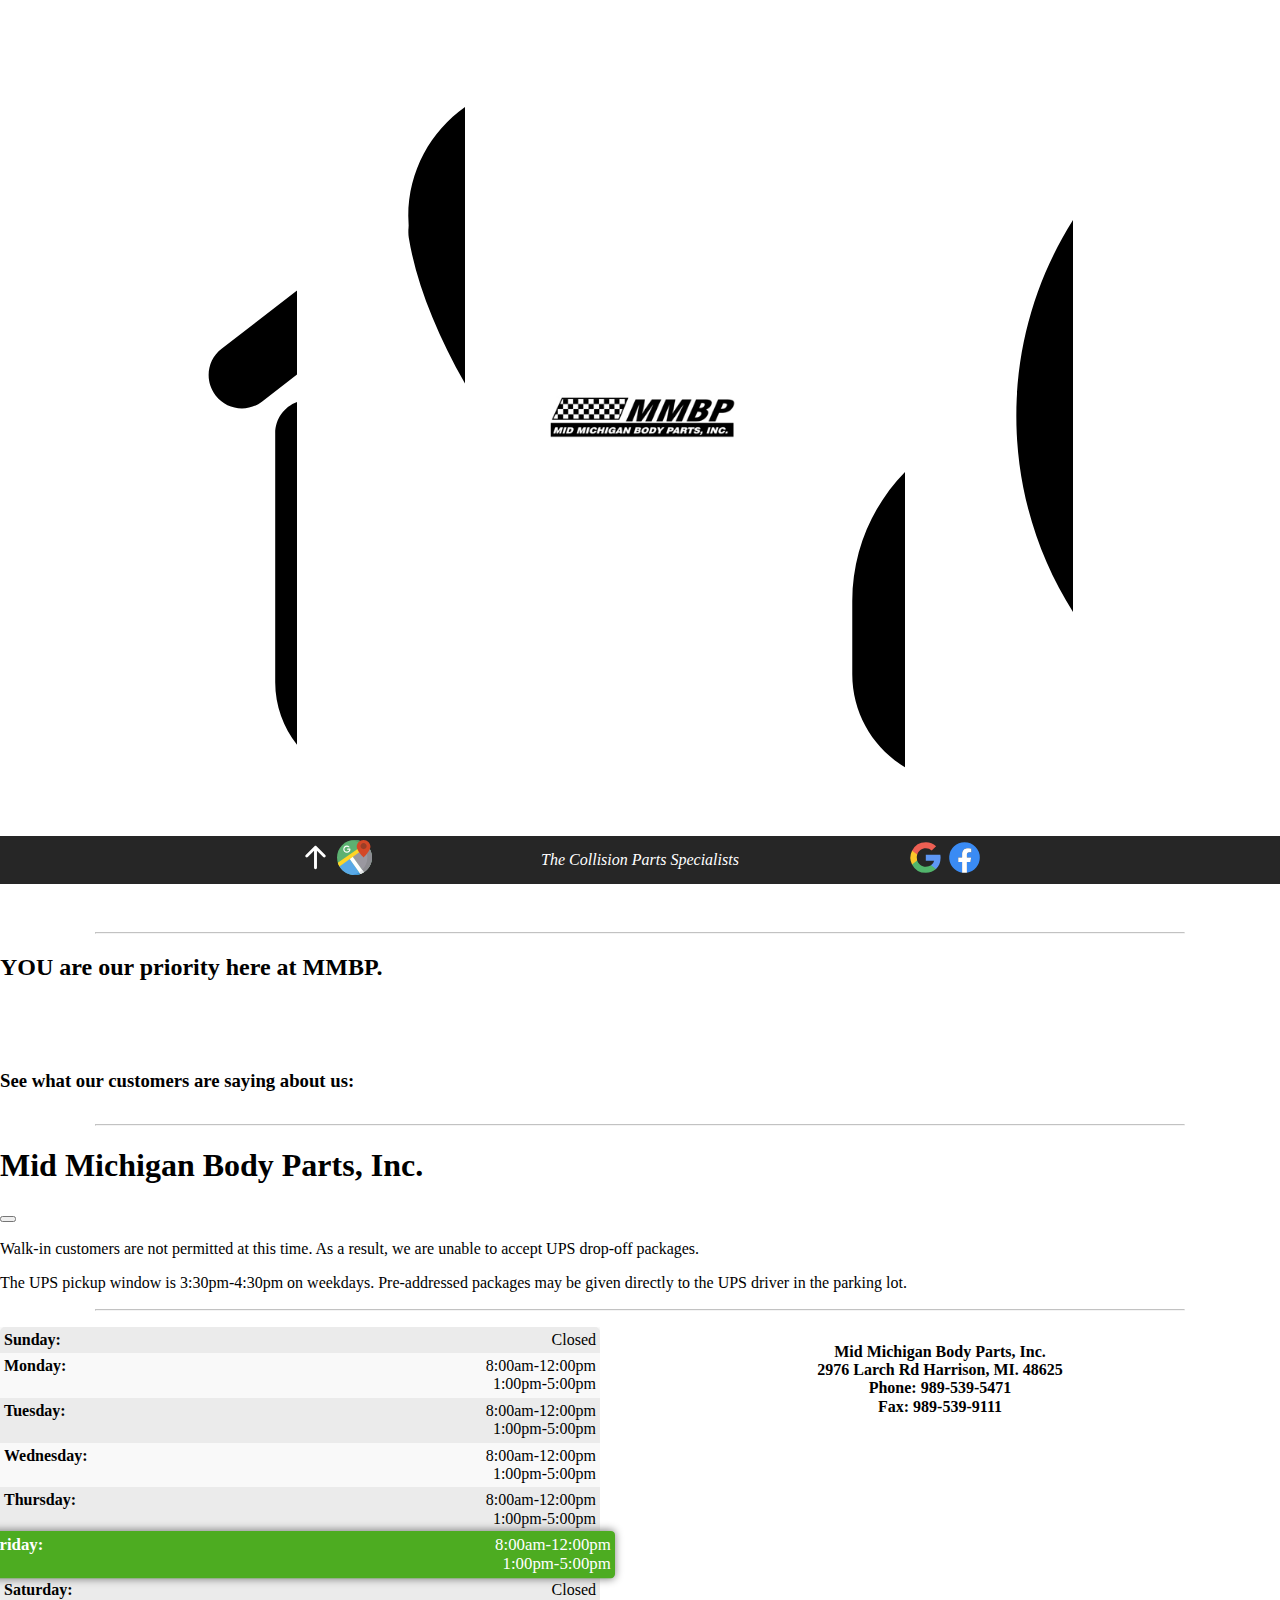
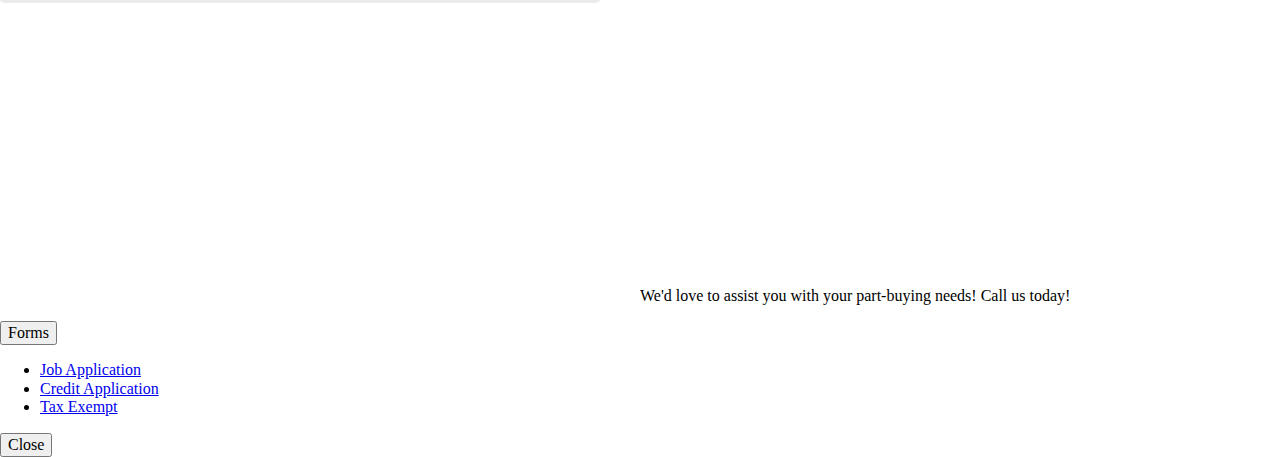
<file: reviews.html>
<!DOCTYPE html>
<html lang="en">

<head>
  <meta charset="UTF-8">
  <meta http-equiv="X-UA-Compatible" content="IE=edge">
  <meta name="viewport" content="width=device-width, initial-scale=1.0">
  <title>Mid Michigan Body Parts, Inc.</title>
  <link rel="icon" type="image/x-icon" href="img/favicon.ico">
  <link href="css/normalize.css" rel="stylesheet">
  <link href="https://cdn.jsdelivr.net/npm/bootstrap@5.3.0-alpha1/dist/css/bootstrap.min.css" rel="stylesheet"
    integrity="sha384-GLhlTQ8iRABdZLl6O3oVMWSktQOp6b7In1Zl3/Jr59b6EGGoI1aFkw7cmDA6j6gD" crossorigin="anonymous">
  <link rel="preconnect" href="https://fonts.googleapis.com">
  <link rel="preconnect" href="https://fonts.googleapis.com">
  <link rel="preconnect" href="https://fonts.gstatic.com" crossorigin>
  <link href="https://fonts.googleapis.com/css2?family=Cambo&family=Roboto:wght@300&family=Rubik+Mono+One&display=swap"
    rel="stylesheet">
  <link href="css/style.css" rel="stylesheet">
</head>

<body>
  <!-- 
  MOBILE HEADER
            -->
  <header>
    <nav class="navbar navbar-expand-lg">
      <div class="container-fluid">
        <a class="navbar-brand" href="#"><img src="img/MMBPBIZCARDLOGO.jpg" class="nav-logo" alt="MMBP logo"></a>
        <button class="navbar-toggler" type="button" data-bs-toggle="collapse" data-bs-target="#navbarNav"
          aria-controls="navbarNav" aria-expanded="false" aria-label="Toggle navigation">
          <span class="navbar-toggler-icon"></span>
        </button>
        <div class="collapse navbar-collapse" id="navbarNav">
          <ul class="navbar-nav">
            <li class="nav-item">
              <a class="nav-link active" aria-current="page" href="index.html">Home</a>
            </li>
            <li class="nav-item">
              <a class="nav-link" href="services.html">Services</a>
            </li>
            <li class="nav-item">
              <a class="nav-link" href="staff.html">Meet the Team</a>
            </li>
            <li class="nav-item">
              <a class="nav-link" data-bs-toggle="modal"
                data-bs-target="#infoModal">Information</a>
            </li>
          </ul>
        </div>
      </div>
    </nav>
    <!--
    WIDE HEADER
            -->
    <nav class="hidden">
      <a class="nav-link" href="index.html"><svg width="800px" height="800px" viewBox="0 0 1024 1024" class="icon"
          version="1.1" xmlns="http://www.w3.org/2000/svg">
          <path
            d="M981.4 502.3c-9.1 0-18.3-2.9-26-8.9L539 171.7c-15.3-11.8-36.7-11.8-52 0L70.7 493.4c-18.6 14.4-45.4 10.9-59.7-7.7-14.4-18.6-11-45.4 7.7-59.7L435 104.3c46-35.5 110.2-35.5 156.1 0L1007.5 426c18.6 14.4 22 41.1 7.7 59.7-8.5 10.9-21.1 16.6-33.8 16.6z"
            fill="#000000" />
          <path
            d="M810.4 981.3H215.7c-70.8 0-128.4-57.6-128.4-128.4V534.2c0-23.5 19.1-42.6 42.6-42.6s42.6 19.1 42.6 42.6v318.7c0 23.8 19.4 43.2 43.2 43.2h594.8c23.8 0 43.2-19.4 43.2-43.2V534.2c0-23.5 19.1-42.6 42.6-42.6s42.6 19.1 42.6 42.6v318.7c-0.1 70.8-57.7 128.4-128.5 128.4z"
            fill="#000000" />
        </svg>
        <p class="slider">Home</p>
      </a>
      <a class="nav-link" href="services.html"><svg width="800px" height="800px" viewBox="0 0 1024 1024" class="icon"
          version="1.1" xmlns="http://www.w3.org/2000/svg">
          <path
            d="M213.3 426.7c-94.1 0-170.7-76.6-170.7-170.7S119.2 85.3 213.3 85.3 384 161.9 384 256s-76.6 170.7-170.7 170.7z m0-256c-47.1 0-85.3 38.3-85.3 85.3s38.3 85.3 85.3 85.3 85.3-38.3 85.3-85.3-38.2-85.3-85.3-85.3zM768 981.3c-94.1 0-170.7-76.6-170.7-170.7S673.9 640 768 640s170.7 76.6 170.7 170.7S862.1 981.3 768 981.3z m0-256c-47.1 0-85.3 38.3-85.3 85.3 0 47.1 38.3 85.3 85.3 85.3s85.3-38.3 85.3-85.3-38.2-85.3-85.3-85.3z"
            fill="#000000" />
          <path
            d="M746.7 981.3c-236 0-656.7-416.9-703.4-697-3.9-23.2 11.8-45.2 35.1-49.1 23.4-3.9 45.2 11.8 49.1 35.1C166.4 504.2 554.1 896 746.7 896c23.6 0 42.7 19.1 42.7 42.7s-19.2 42.6-42.7 42.6z"
            fill="#000000" />
          <path
            d="M781.8 543.2c-14.1 0-27.9-7-36.1-19.8-60.1-94.8-141.6-177.3-235.7-238.6-19.7-12.9-25.3-39.3-12.4-59 12.9-19.7 39.3-25.3 59.1-12.4 104.2 67.9 194.5 159.3 261.1 264.4 12.6 19.9 6.7 46.3-13.2 58.9-7.1 4.4-15 6.5-22.8 6.5zM945.2 485.7c-14.7 0-29-7.6-36.9-21.2-81.8-140.8-199-259.2-338.9-342.5-20.2-12.1-26.9-38.2-14.8-58.5 12-20.2 38.2-26.9 58.5-14.8 152.4 90.7 280 219.7 369 372.9 11.8 20.4 4.9 46.5-15.5 58.3-6.7 4-14.1 5.8-21.4 5.8z"
            fill="#000000" />
        </svg>
        <p class="slider">Services</p>
      </a>
      <img src="img/MMBPBIZCARDLOGO.jpg" class="nav-logo" alt="MMBP Logo">
      <a class="nav-link" href="staff.html"><svg width="800px" height="800px" viewBox="0 0 1024 1024" class="icon"
          version="1.1" xmlns="http://www.w3.org/2000/svg">
          <path
            d="M388.9 597.4c-135.2 0-245.3-110-245.3-245.3s110-245.3 245.3-245.3 245.3 110 245.3 245.3-110.1 245.3-245.3 245.3z m0-405.3c-88.2 0-160 71.8-160 160s71.8 160 160 160 160-71.8 160-160-71.8-160-160-160z"
            fill="#000000" />
          <path
            d="M591.3 981.3H186.5c-76.6 0-138.8-62.3-138.8-138.8V749c0-130.6 106.2-236.9 236.9-236.9h208.8c130.6 0 236.9 106.3 236.9 236.9v93.5c-0.2 76.5-62.4 138.8-139 138.8zM284.5 597.4c-83.6 0-151.5 68-151.5 151.5v93.5c0 29.5 24 53.5 53.5 53.5h404.8c29.5 0 53.5-24 53.5-53.5v-93.5c0-83.6-68-151.5-151.6-151.5H284.5z"
            fill="#000000" />
          <path
            d="M847.2 938.6c-23.6 0-42.7-19.1-42.7-42.7s19.1-42.7 42.7-42.7c29.5 0 53.5-24 53.5-53.5v-93.5c0-83.6-68-151.5-151.6-151.5h-14.3c-19.8 0-37-13.6-41.5-32.9-4.5-19.3 4.8-39.1 22.5-48 54.8-27.3 88.9-82.1 88.9-143.1 0-88.2-71.8-160-160-160-23.6 0-42.7-19.1-42.7-42.7s19.1-42.7 42.7-42.7c135.2 0 245.3 110 245.3 245.3 0 57.8-19.9 111.9-54.9 154.8 88.3 34.6 151 120.6 151 220.9v93.5c0 76.6-62.3 138.8-138.9 138.8z"
            fill="#000000" />
        </svg>
        <p class="slider">Team</p>
      </a>
      <a class="nav-link" data-bs-toggle="modal" data-bs-target="#infoModal"><svg width="800px" height="800px"
          viewBox="0 0 24 24" fill="none" xmlns="http://www.w3.org/2000/svg">
          <path
            d="M12 18.5C12.5523 18.5 13 18.0523 13 17.5L13 10.5C13 9.94772 12.5523 9.5 12 9.5C11.4477 9.5 11 9.94772 11 10.5L11 17.5C11 18.0523 11.4477 18.5 12 18.5Z"
            fill="#000000" />
          <path
            d="M12 8.5C12.8284 8.5 13.5 7.82843 13.5 7C13.5 6.17157 12.8284 5.5 12 5.5C11.1716 5.5 10.5 6.17157 10.5 7C10.5 7.82843 11.1716 8.5 12 8.5Z"
            fill="#000000" />
          <path fill-rule="evenodd" clip-rule="evenodd"
            d="M1 12C1 18.0751 5.92487 23 12 23C18.0751 23 23 18.0751 23 12C23 5.92487 18.0751 1 12 1C5.92487 1 1 5.92487 1 12ZM12 21C7.02944 21 3 16.9706 3 12C3 7.02944 7.02944 3 12 3C16.9706 3 21 7.02944 21 12C21 16.9706 16.9706 21 12 21Z"
            fill="#000000" />
        </svg>
        <p class="slider">Info</p>
      </a>
    </nav>
  </header>
  <h1 class="card-header">We Value Your Business!</h1>
  <hr>
  <h2 class="review-header">YOU are our priority here at MMBP.</h2>
  <div class="about-container">
    <p id="review-p">We understand that searching for the right part can be a frustrating and discouraging experience.
      Come to MMBP and let the experts take care of you! We strive to make your experience as pleasant and smooth as
      possible.</p>
  </div>
  <h3 class="review-header" id="google-header">See what our customers are saying about us:</h3>
  <hr>
  <div id="reviews">

  </div>

  <footer class="footer">
    <div class="footer-content">
      <div class="foot-left">
        <a href="#"><svg class="foot-svg" width="800px" height="800px" viewBox="0 0 24 24" fill="none"
            xmlns="http://www.w3.org/2000/svg">
            <path fill-rule="evenodd" clip-rule="evenodd"
              d="M11.2929 4.29289C11.6834 3.90237 12.3166 3.90237 12.7071 4.29289L18.7071 10.2929C19.0976 10.6834 19.0976 11.3166 18.7071 11.7071C18.3166 12.0976 17.6834 12.0976 17.2929 11.7071L13 7.41421V19C13 19.5523 12.5523 20 12 20C11.4477 20 11 19.5523 11 19V7.41421L6.70711 11.7071C6.31658 12.0976 5.68342 12.0976 5.29289 11.7071C4.90237 11.3166 4.90237 10.6834 5.29289 10.2929L11.2929 4.29289Z"
              fill="#ffffff" />
          </svg></a>
        <a href="https://www.google.com/maps/place/Mid+Michigan+Body+Parts,+Inc./@43.9937777,-84.7965231,15z/data=!4m5!3m4!1s0x0:0x6b0618e33514193b!8m2!3d43.9947454!4d-84.7881957"
          target="_blank"><svg class="foot-svg svg-hide" height="800px" width="800px" version="1.1" id="Layer_1"
            xmlns="http://www.w3.org/2000/svg" xmlns:xlink="http://www.w3.org/1999/xlink" viewBox="0 0 512 512"
            xml:space="preserve">
            <circle style="fill:#40A459;" cx="255.722" cy="256" r="255.445" />
            <path style="fill:#378B4E;" d="M255.722,0.555c-1.944,0-3.878,0.03-5.812,0.073c-0.492,0.011-0.983,0.022-1.474,0.037
         c-1.843,0.051-3.682,0.119-5.514,0.209c-0.474,0.023-0.945,0.056-1.418,0.081c-1.394,0.077-2.785,0.165-4.174,0.264
         c-0.699,0.05-1.397,0.098-2.094,0.153c-1.61,0.128-3.217,0.27-4.82,0.428c-0.829,0.082-1.654,0.173-2.479,0.262
         c-0.991,0.108-1.98,0.221-2.968,0.34c-0.856,0.103-1.714,0.202-2.567,0.313c125.334,16.327,222.126,123.498,222.126,253.282
         S347.737,492.953,222.403,509.28c0.854,0.111,1.71,0.211,2.567,0.313c0.987,0.119,1.977,0.232,2.968,0.34
         c0.826,0.09,1.652,0.181,2.479,0.262c1.603,0.158,3.209,0.3,4.82,0.428c0.696,0.056,1.395,0.104,2.094,0.153
         c1.388,0.099,2.779,0.188,4.174,0.264c0.473,0.027,0.945,0.058,1.418,0.081c1.833,0.09,3.672,0.158,5.514,0.209
         c0.491,0.014,0.982,0.026,1.474,0.037c1.932,0.043,3.868,0.073,5.812,0.073c141.079,0,255.445-114.367,255.445-255.445
         S396.801,0.555,255.722,0.555z" />
            <path style="fill:#898790;"
              d="M222.403,233.787l106.563-61.152c0,0,116.569,24.829,143.473-24.263l8.485-15.483l7.379,16.04
         c15.321,33.304,23.42,70.329,23.42,107.071c0,84.691-41.95,163.833-112.217,211.703l-7.25,4.94L222.403,233.787z" />
            <path style="fill:#7A797F;" d="M511.166,256c0-44.143-11.198-85.671-30.908-121.898l-7.82,14.269
         c-9.45,17.245-21.888,34.878-34.284,50.741c4.162,18.295,6.374,37.333,6.374,56.888c0,71.337-29.248,135.834-76.4,182.176
         l23.852,34.666C463.639,427.598,511.166,347.012,511.166,256z" />
            <path style="fill:#3D9AE3;" d="M255.722,512c-87.455,0-168.01-44.081-215.484-117.917l-4.527-7.04l142.267-119.937l163.74,230.122
         l-10.434,3.385C306.874,508.169,281.452,512,255.722,512z" />
            <path style="fill:#1D81CE;" d="M342.752,496.827l-17.317-24.795c-30.569,19.333-65.625,32.915-103.137,37.801
         c10.906,1.42,22.13,1.612,33.424,1.612C286.17,511.445,315.674,506.6,342.752,496.827z" />
            <path style="fill:#FFFFFF;" d="M177.978,267.106l44.425-33.319l170.805,238.278l-8.302,4.872
         c-11.729,6.884-24.073,12.861-36.69,17.766l-6.499,2.527L177.978,267.106z" />
            <path style="fill:#E0E0E3;" d="M341.718,497.229c18.2-6.475,35.457-14.944,51.49-25.164l-24.615-34.338
         c-13.395,13.232-28.248,24.992-44.293,35.023L341.718,497.229z" />
            <path style="fill:#FFCE00;" d="M31.37,379.188c-7.01-12.718-12.964-26.113-17.696-39.813l-2.112-8.059l299.691-208.592
         l44.425,33.319L35.712,387.042L31.37,379.188z" />
            <path style="fill:#CD2900;" d="M382.579,250.216c-15.713-16.41-94.094-100.753-94.094-149.704C288.485,45.089,333.575,0,388.997,0
         s100.512,45.089,100.512,100.512c0,48.918-78.382,133.287-94.095,149.704l0,0C391.917,253.87,386.077,253.871,382.579,250.216
         L382.579,250.216z" />
            <path style="fill:#891D00;" d="M388.997,134.386c-24.803,0-44.98-20.178-44.98-44.98s20.178-44.98,44.98-44.98
         c24.803,0,44.98,20.178,44.98,44.98S413.8,134.386,388.997,134.386z" />
            <path style="fill:#FFFFFF;" d="M144.659,186.586c29.088,0,52.755-23.666,52.755-52.755c0-4.6-3.729-8.33-8.33-8.33h-33.319
         c-4.6,0-8.33,3.729-8.33,8.33c0,4.6,3.729,8.33,8.33,8.33h24.018c-3.769,15.901-18.088,27.766-35.125,27.766
         c-19.902,0-36.095-16.193-36.095-36.095s16.193-36.095,36.095-36.095c8.8,0,17.275,3.202,23.865,9.015
         c3.452,3.044,8.715,2.713,11.757-0.736c3.043-3.45,2.713-8.714-0.736-11.757c-9.636-8.5-22.025-13.181-34.886-13.181
         c-29.088,0-52.755,23.666-52.755,52.755S115.57,186.586,144.659,186.586z" />
          </svg></a>
      </div>
      <p class="foot-slogan">The Collision Parts Specialists</p>
      <div class="social">
        <a href="reviews.html"><svg class="foot-svg" width="800px" height="800px" viewBox="0 0 16 16"
            xmlns="http://www.w3.org/2000/svg" fill="none">
            <path fill="#4285F4"
              d="M14.9 8.161c0-.476-.039-.954-.121-1.422h-6.64v2.695h3.802a3.24 3.24 0 01-1.407 2.127v1.75h2.269c1.332-1.22 2.097-3.02 2.097-5.15z" />
            <path fill="#34A853"
              d="M8.14 15c1.898 0 3.499-.62 4.665-1.69l-2.268-1.749c-.631.427-1.446.669-2.395.669-1.836 0-3.393-1.232-3.952-2.888H1.85v1.803A7.044 7.044 0 008.14 15z" />
            <path fill="#FBBC04" d="M4.187 9.342a4.17 4.17 0 010-2.68V4.859H1.849a6.97 6.97 0 000 6.286l2.338-1.803z" />
            <path fill="#EA4335"
              d="M8.14 3.77a3.837 3.837 0 012.7 1.05l2.01-1.999a6.786 6.786 0 00-4.71-1.82 7.042 7.042 0 00-6.29 3.858L4.186 6.66c.556-1.658 2.116-2.89 3.952-2.89z" />
          </svg></a>
        <a href="https://www.facebook.com/MidMichiganBodyPartsInc" target="_blank"><svg class="foot-svg" width="800px"
            height="800px" viewBox="0 0 16 16" xmlns="http://www.w3.org/2000/svg" fill="none">
            <path fill="#1877F2"
              d="M15 8a7 7 0 00-7-7 7 7 0 00-1.094 13.915v-4.892H5.13V8h1.777V6.458c0-1.754 1.045-2.724 2.644-2.724.766 0 1.567.137 1.567.137v1.723h-.883c-.87 0-1.14.54-1.14 1.093V8h1.941l-.31 2.023H9.094v4.892A7.001 7.001 0 0015 8z" />
            <path fill="#ffffff"
              d="M10.725 10.023L11.035 8H9.094V6.687c0-.553.27-1.093 1.14-1.093h.883V3.87s-.801-.137-1.567-.137c-1.6 0-2.644.97-2.644 2.724V8H5.13v2.023h1.777v4.892a7.037 7.037 0 002.188 0v-4.892h1.63z" />
          </svg></a>
      </div>
    </div>
  </footer>
  <!--
    INFO MODAL
            -->
  <div class="modal fade" id="infoModal" tabindex="-1" aria-labelledby="infoModalLabel" aria-hidden="true">
    <div class="modal-dialog">
      <section class="modal-content">
        <div class="modal-header">
          <h1 class="modal-title fs-5" id="infoModalLabel">Mid Michigan Body Parts, Inc.</h1>
          <button type="button" class="btn-close" data-bs-dismiss="modal" aria-label="Close"></button>
        </div>
        <div class="modal-body">
          <div class="walk-in">
            <p>Walk-in customers are not permitted at this time. As a result, we are unable to accept UPS drop-off
              packages.</p>
            <p>The UPS pickup window is 3:30pm-4:30pm on weekdays. Pre-addressed packages may be given directly to the
              UPS
              driver in the parking lot.</p>
            <div class="address-hidden">
              <p>Mid Michigan Body Parts, Inc.</p>
              <p>2976 Larch Rd Harrison, MI. 48625</p>
              <p>Phone: 989-539-5471</p>
              <p>Fax: 989-539-9111</p>
              <iframe
              src="https://www.google.com/maps/embed?pb=!1m14!1m8!1m3!1d11481.157127603186!2d-84.7881957!3d43.9947454!3m2!1i1024!2i768!4f13.1!3m3!1m2!1s0x0%3A0x6b0618e33514193b!2sMid%20Michigan%20Body%20Parts%2C%20Inc.!5e0!3m2!1sen!2sus!4v1677179357650!5m2!1sen!2sus"
              width="600" height="450" style="border:0;" allowfullscreen="" loading="lazy"
              referrerpolicy="no-referrer-when-downgrade" class="img-fluid"></iframe>
            </div>
          </div>
          <hr class="hr-header">
          <div class="building-block">
            <div class="hours-list">
              <div class="line" id="day-0">
                <div><strong>Sunday:</strong></div>
                <div class="time">Closed</div>
              </div>
              <div class="line" id="day-1">
                <div><strong>Monday:</strong></div>
                <div class="time">8:00am-12:00pm<br>1:00pm-5:00pm</div>
              </div>
              <div class="line" id="day-2">
                <div><strong>Tuesday:</strong></div>
                <div class="time">8:00am-12:00pm<br>1:00pm-5:00pm</div>
              </div>
              <div class="line" id="day-3">
                <div><strong>Wednesday:</strong></div>
                <div class="time">8:00am-12:00pm<br>1:00pm-5:00pm</div>
              </div>
              <div class="line" id="day-4">
                <div><strong>Thursday:</strong></div>
                <div class="time">8:00am-12:00pm<br>1:00pm-5:00pm</div>
              </div>
              <div class="line" id="day-5">
                <div><strong>Friday:</strong></div>
                <div class="time">8:00am-12:00pm<br>1:00pm-5:00pm</div>
              </div>
              <div class="line" id="day-6">
                <div><strong>Saturday:</strong></div>
                <div class="time">Closed</div>
              </div>
            </div>
            <figure class="modal-img-container">
              <div class="address">
                <p>Mid Michigan Body Parts, Inc.</p>
                <p>2976 Larch Rd Harrison, MI. 48625</p>
                <p>Phone: 989-539-5471</p>
                <p>Fax: 989-539-9111</p>
              </div>
              <iframe
                src="https://www.google.com/maps/embed?pb=!1m14!1m8!1m3!1d11481.157127603186!2d-84.7881957!3d43.9947454!3m2!1i1024!2i768!4f13.1!3m3!1m2!1s0x0%3A0x6b0618e33514193b!2sMid%20Michigan%20Body%20Parts%2C%20Inc.!5e0!3m2!1sen!2sus!4v1677179357650!5m2!1sen!2sus"
                width="600" height="450" style="border:0;" allowfullscreen="" loading="lazy"
                referrerpolicy="no-referrer-when-downgrade" class="img-fluid"></iframe>
              <figcaption>We'd love to assist you with your part-buying needs! Call us today!</figcaption>
            </figure>
          </div>
        </div>
        <div class="modal-footer">
          <button class="btn btn-primary dropdown-toggle" type="button" data-bs-toggle="dropdown" aria-expanded="false">
            Forms
          </button>
          <ul class="dropdown-menu">
            <li><a class="dropdown-item" href="img/MMBPapp.pdf" target="_blank">Job Application</a></li>
            <li><a class="dropdown-item" href="img/creditapp.pdf" target="_blank">Credit Application</a></li>
            <li><a class="dropdown-item" href="img/taxexempt.pdf" target="_blank">Tax Exempt</a></li>
          </ul>
          <button type="button" class="btn btn-secondary" data-bs-dismiss="modal">Close</button>
        </div>
      </section>
    </div>
  </div>

  <script src="https://cdn.jsdelivr.net/npm/bootstrap@5.3.0-alpha1/dist/js/bootstrap.bundle.min.js"
    integrity="sha384-w76AqPfDkMBDXo30jS1Sgez6pr3x5MlQ1ZAGC+nuZB+EYdgRZgiwxhTBTkF7CXvN"
    crossorigin="anonymous"></script>
  <script src="app.js"></script>
</body>

</html>
</file>
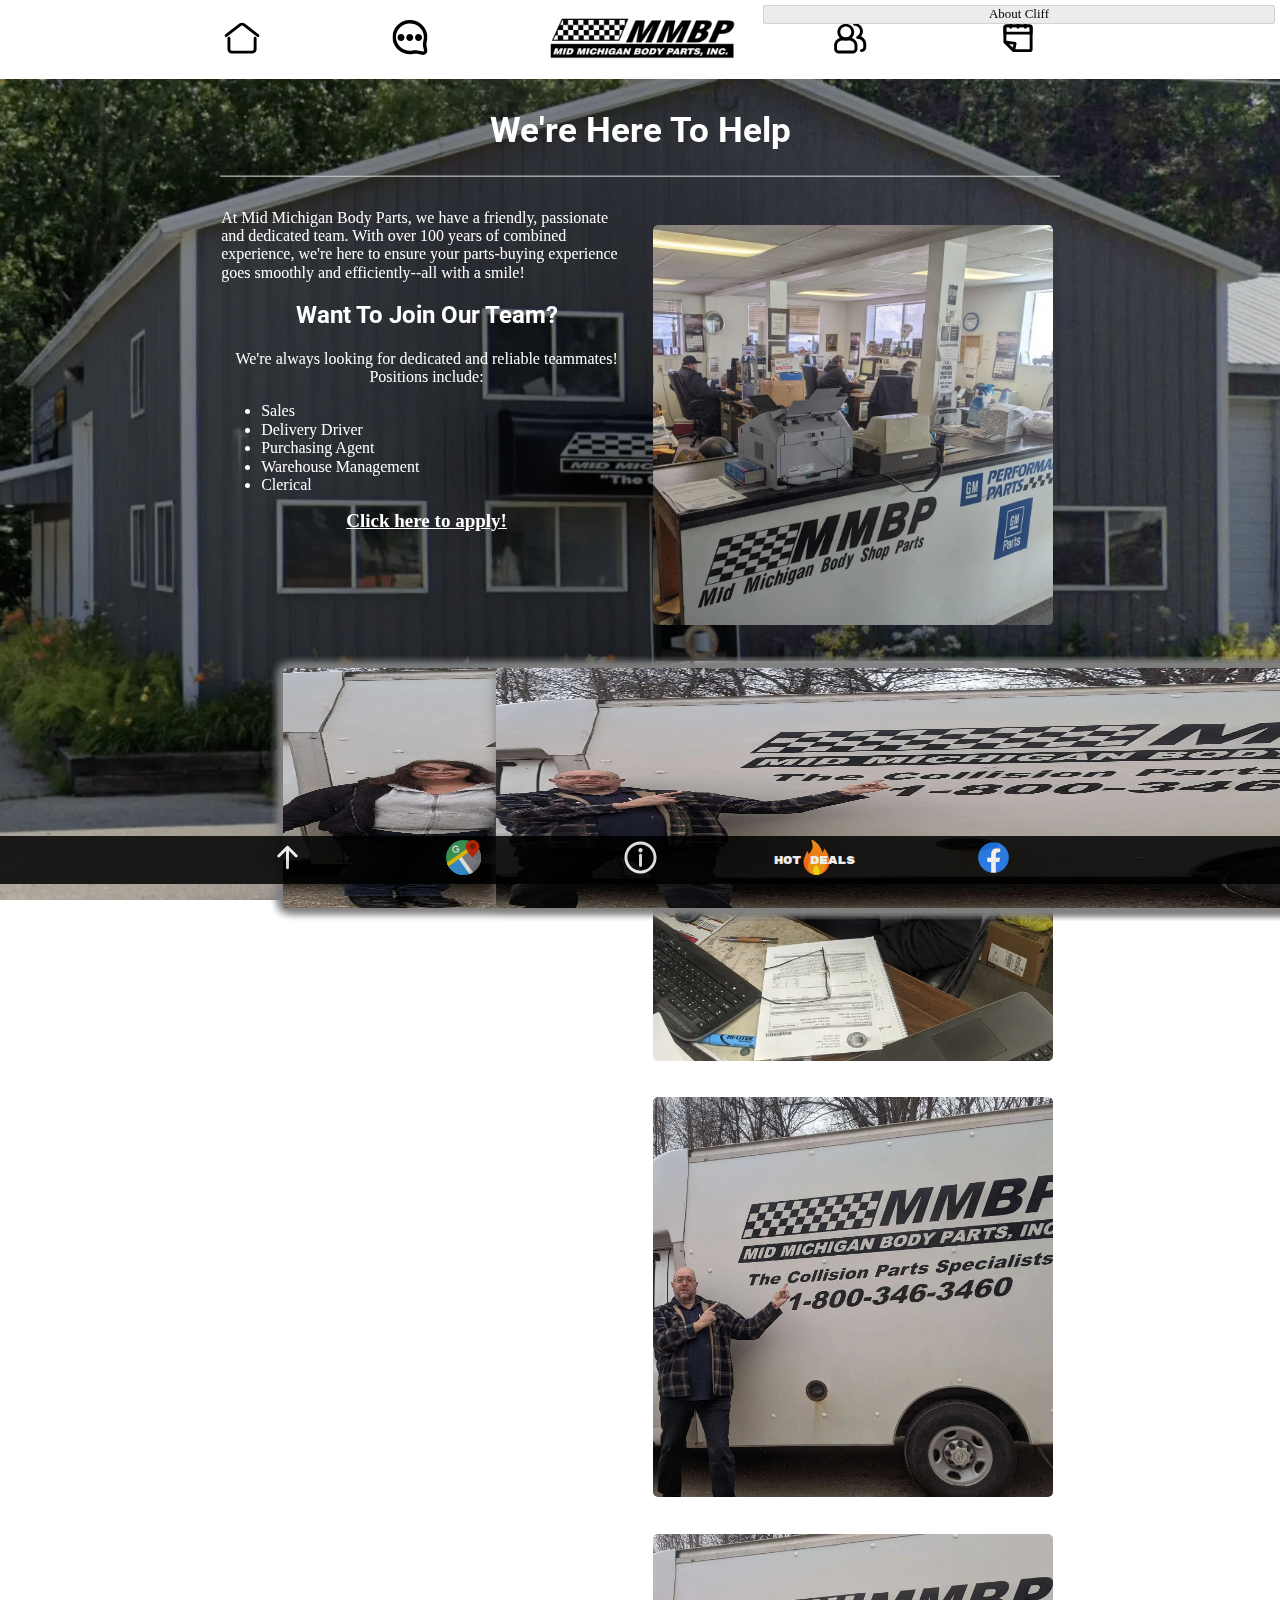
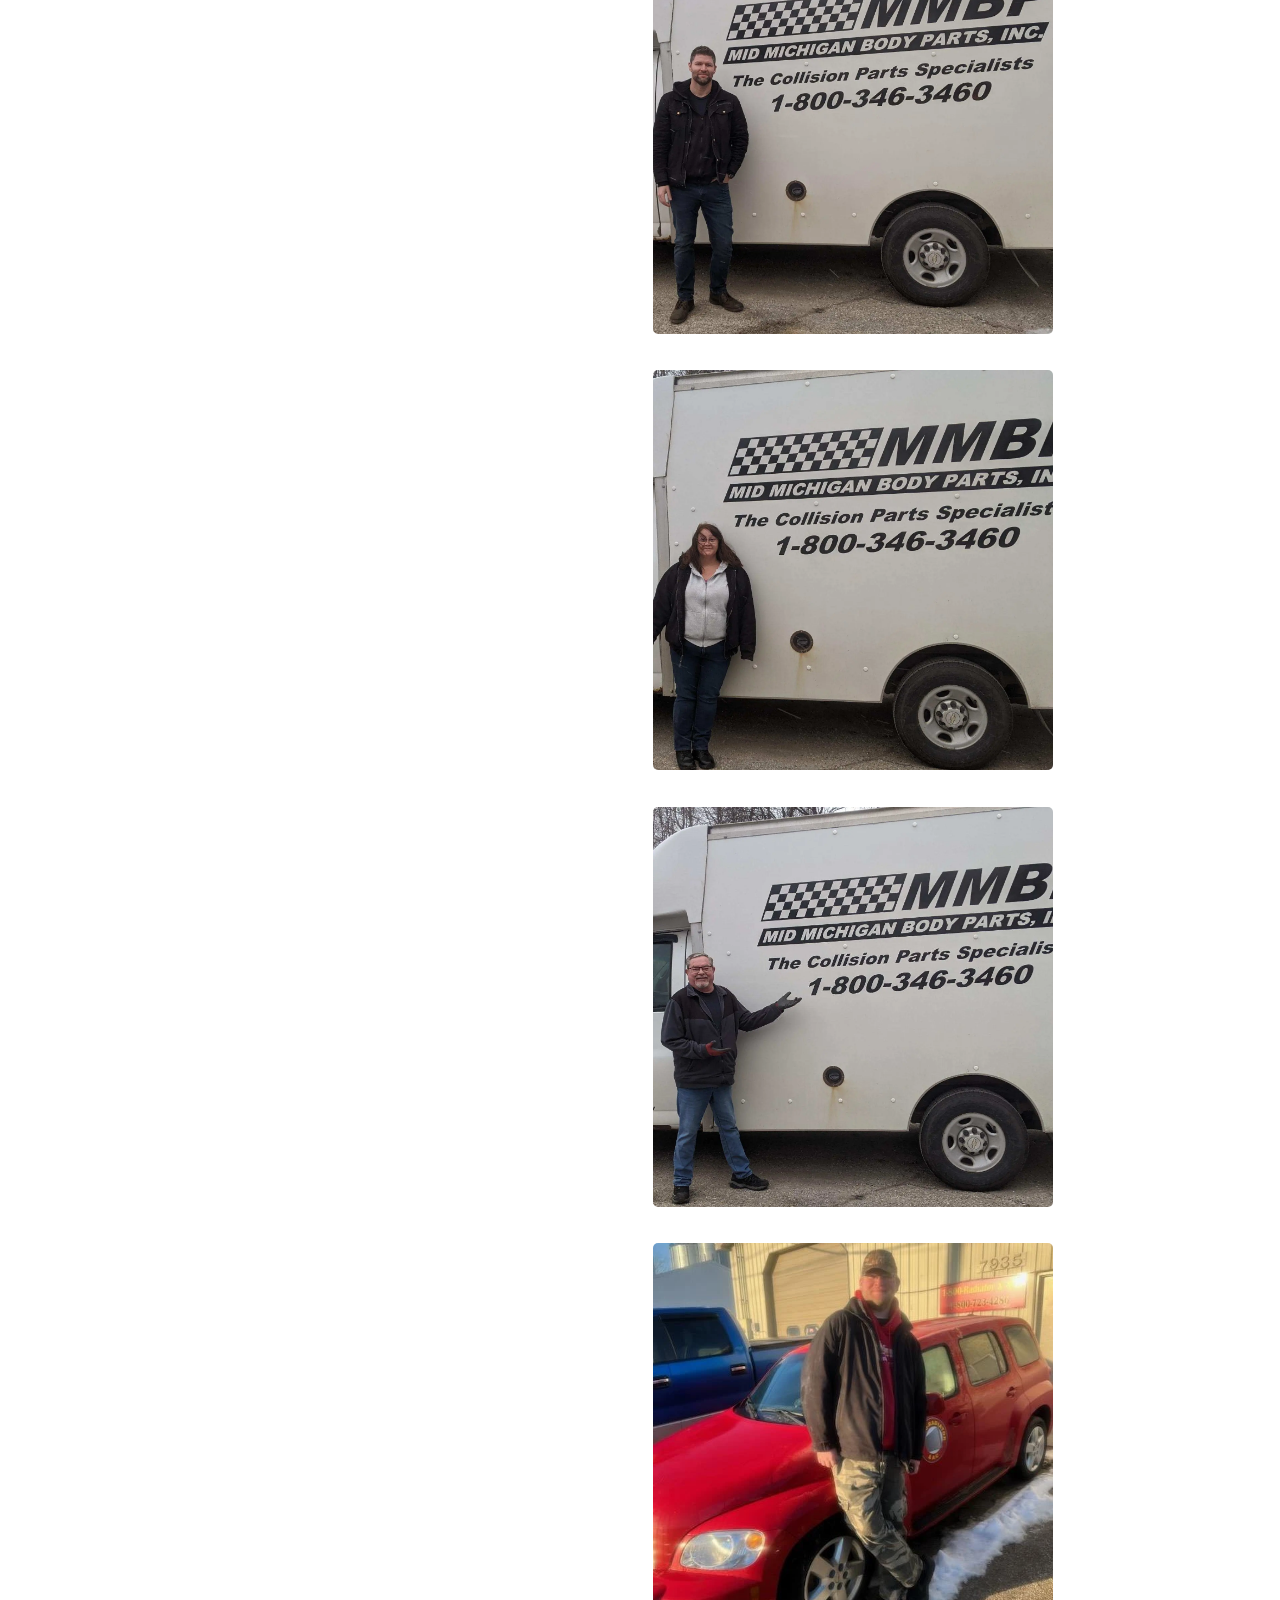
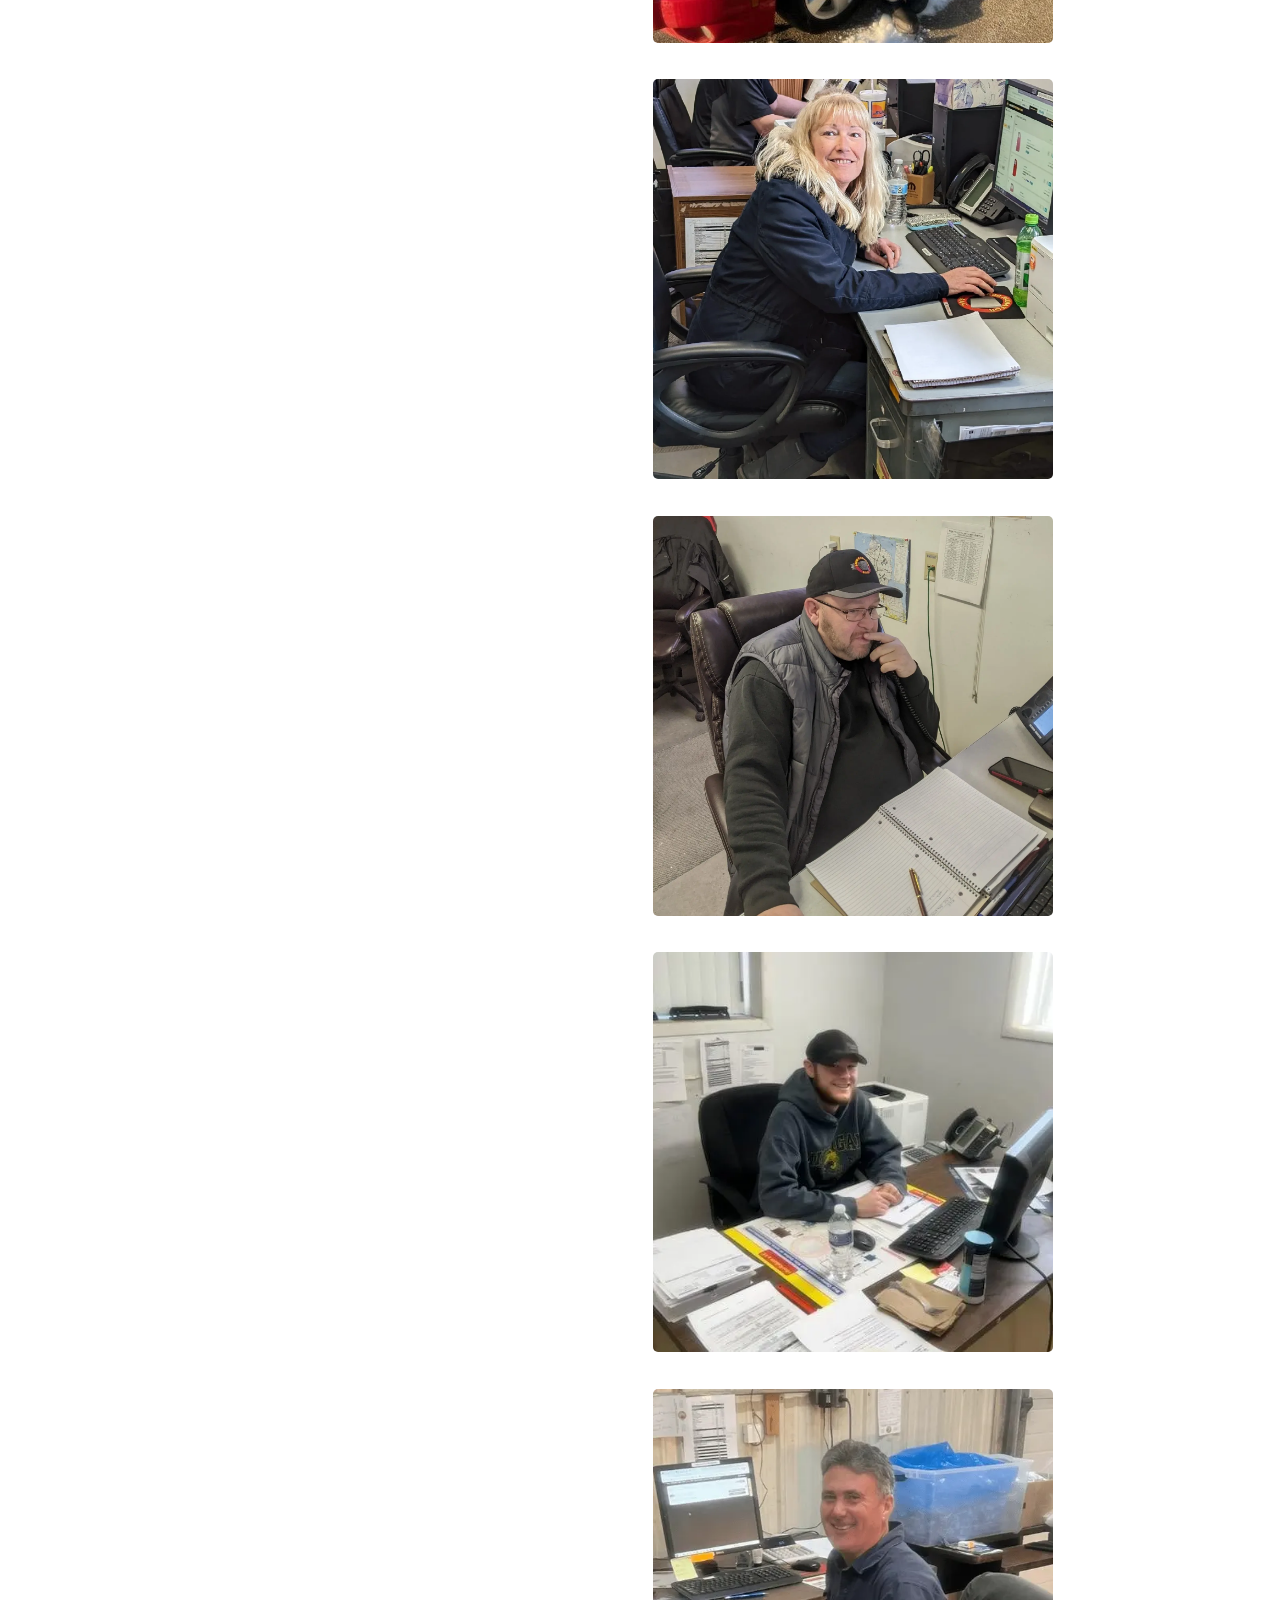
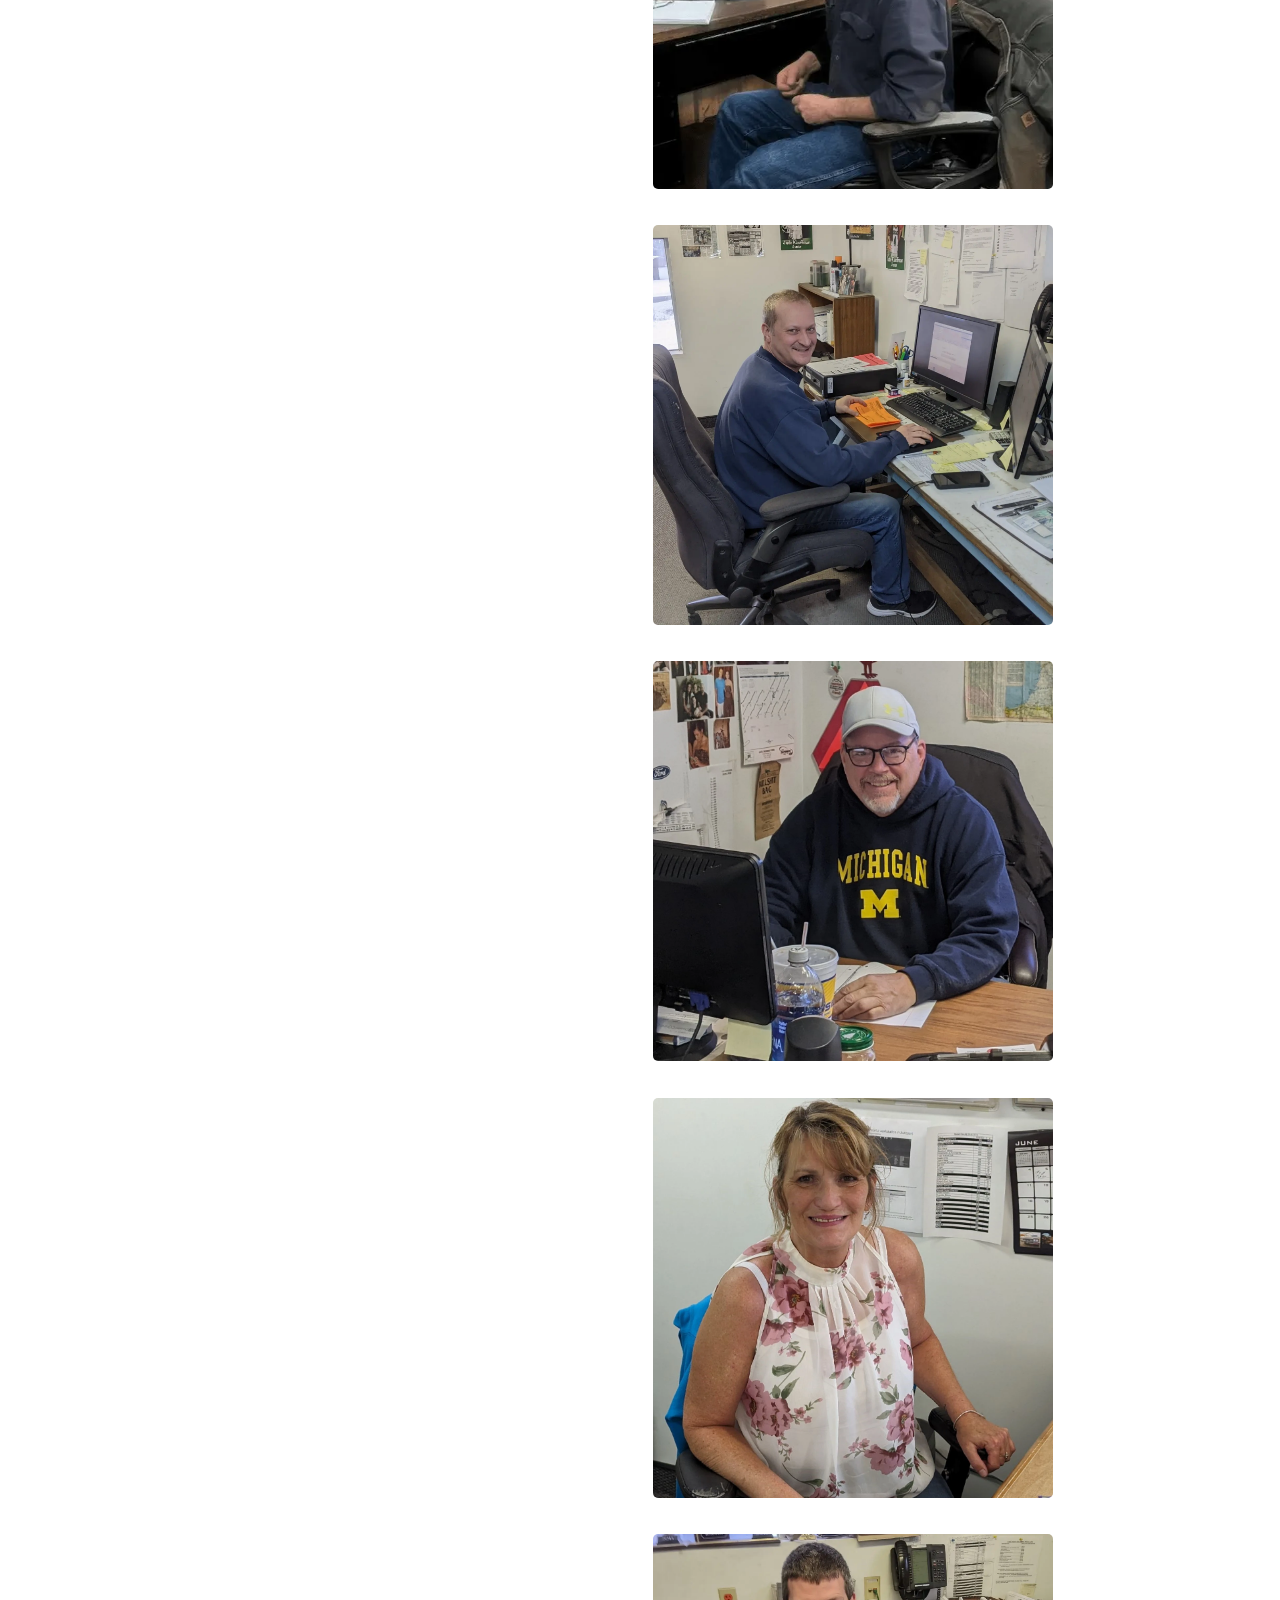
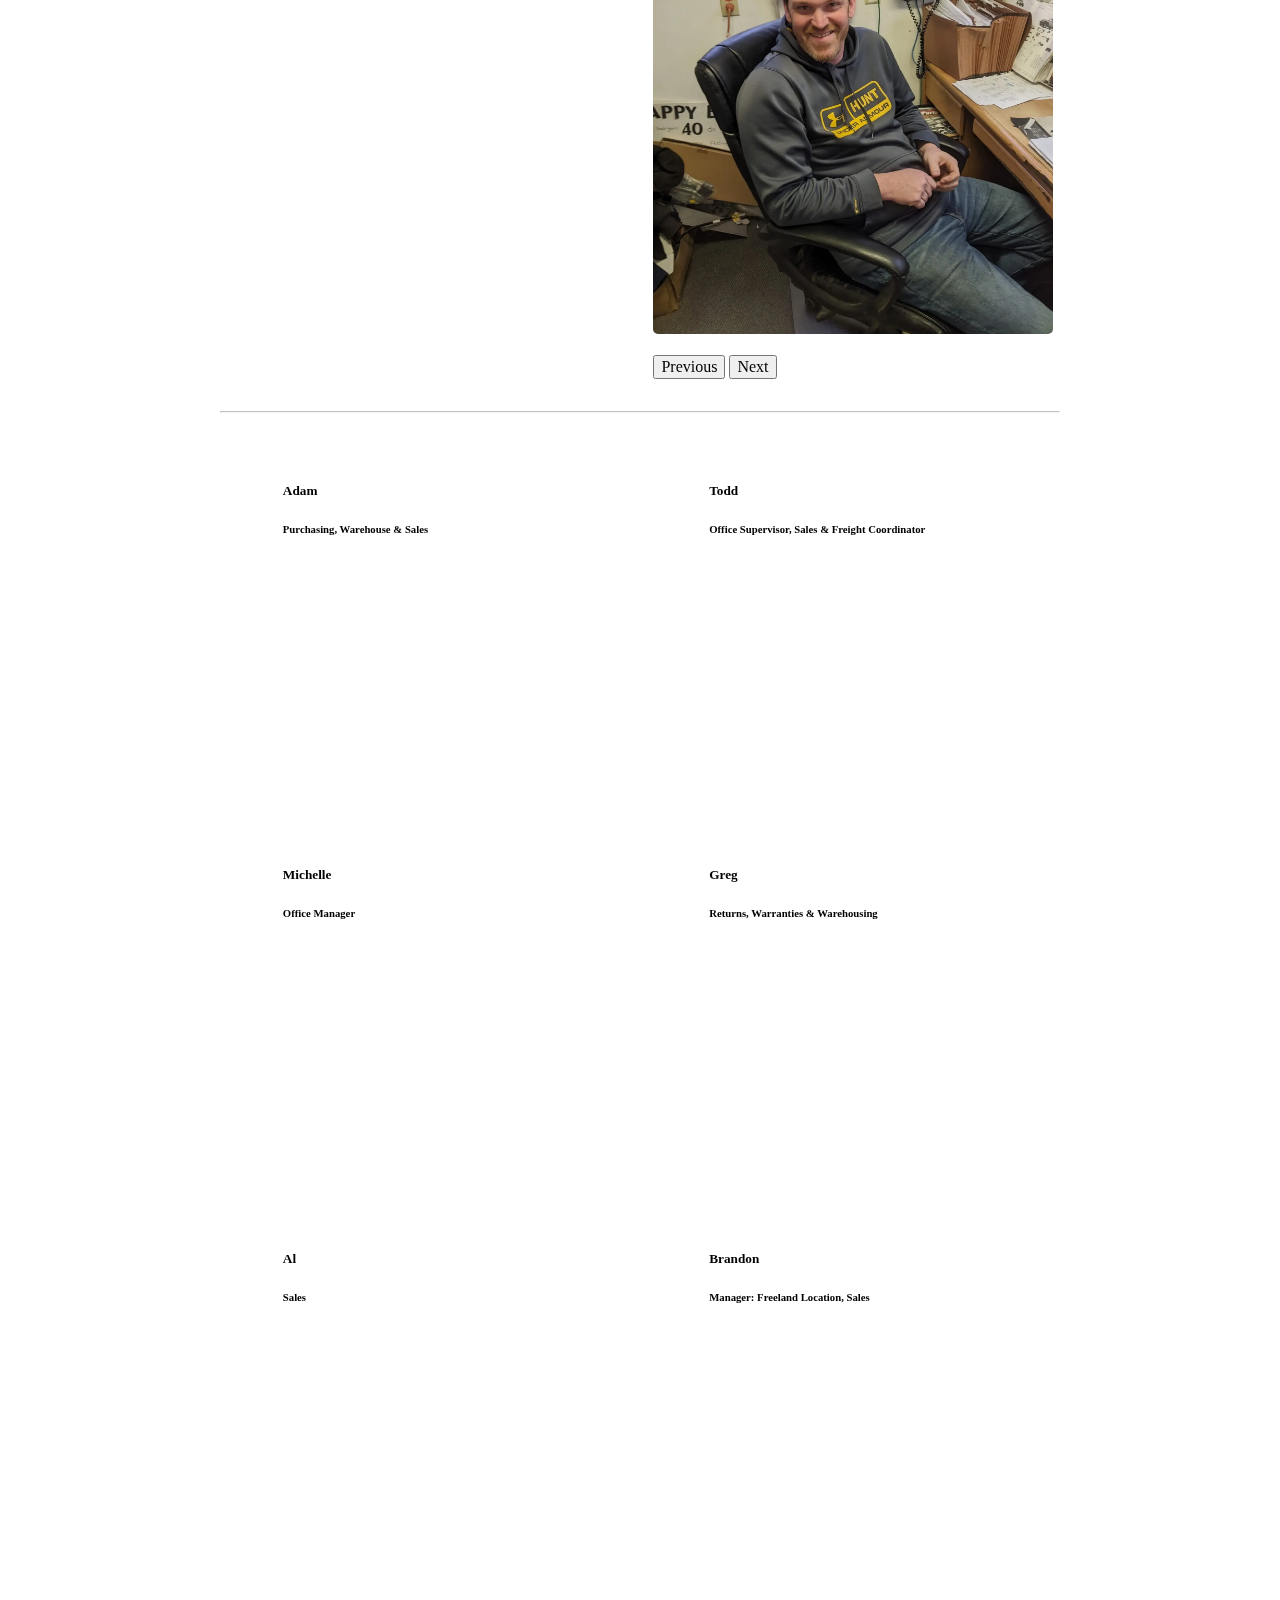
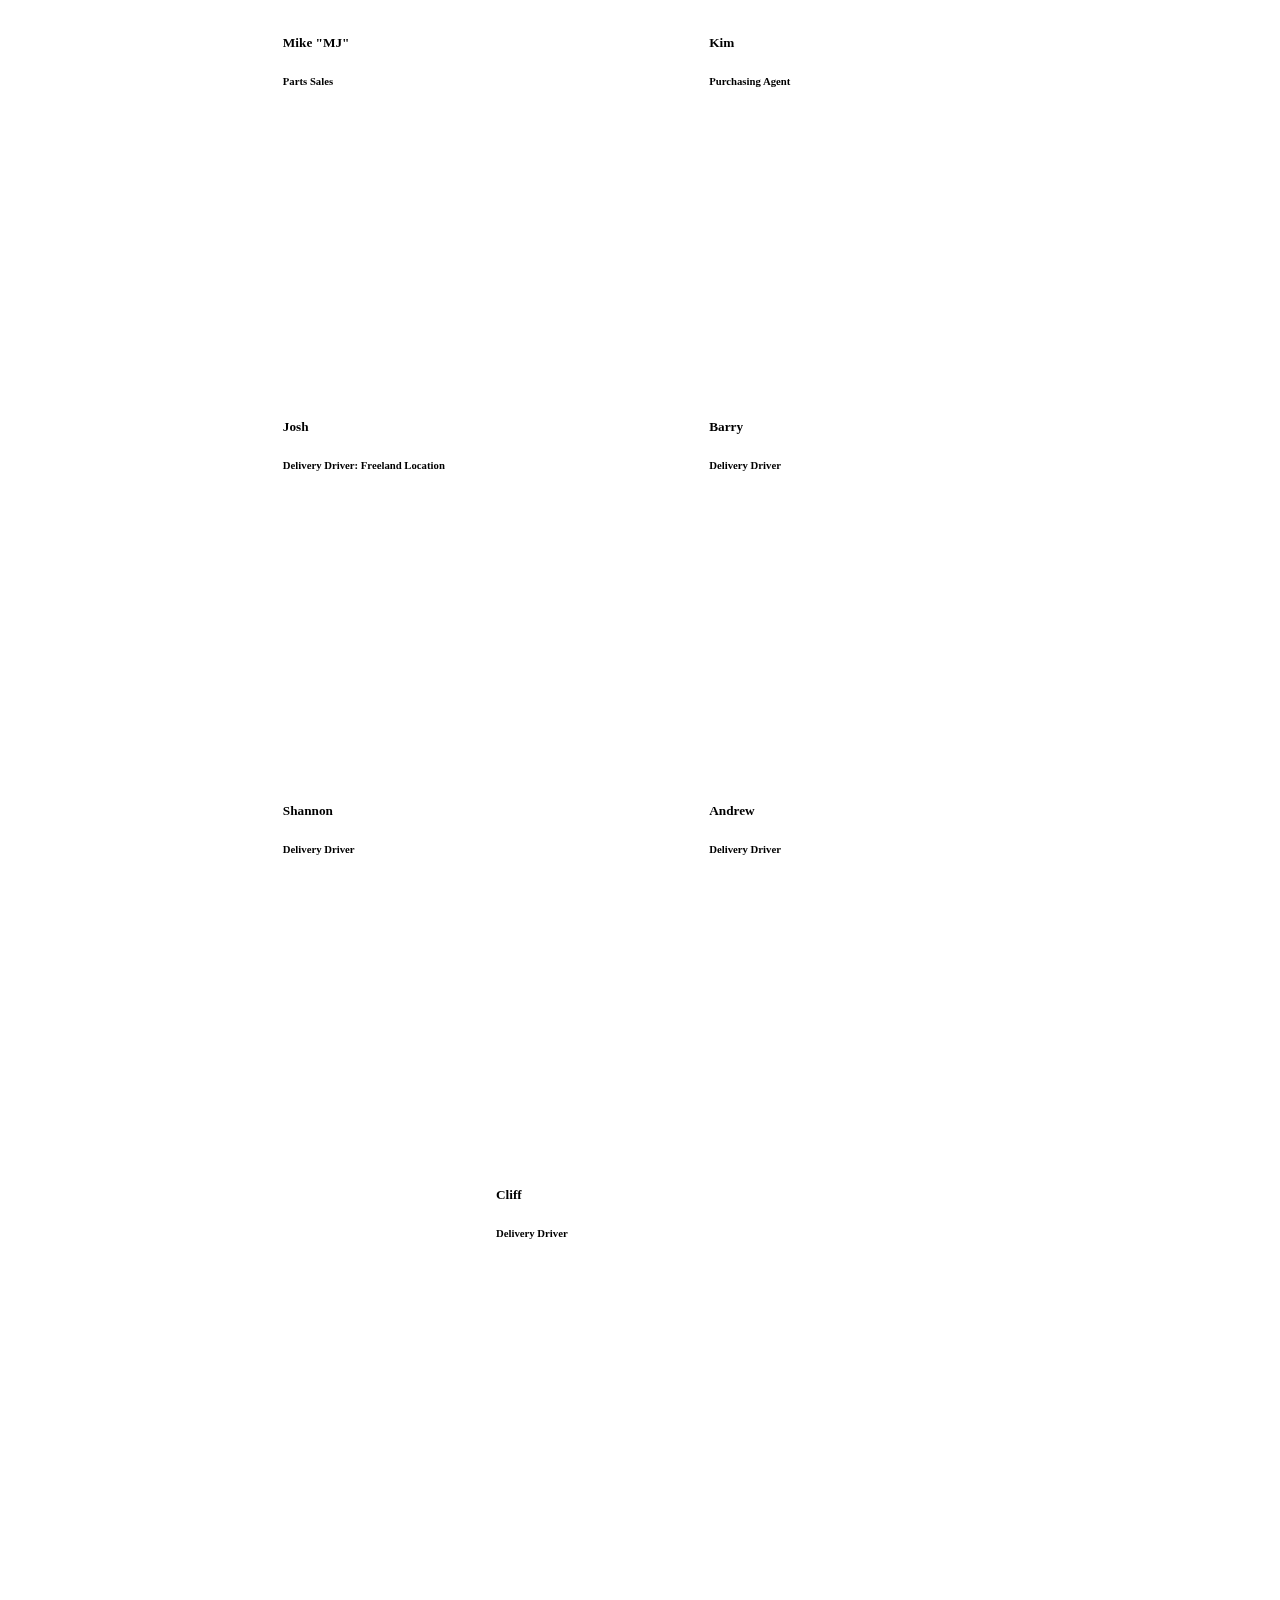
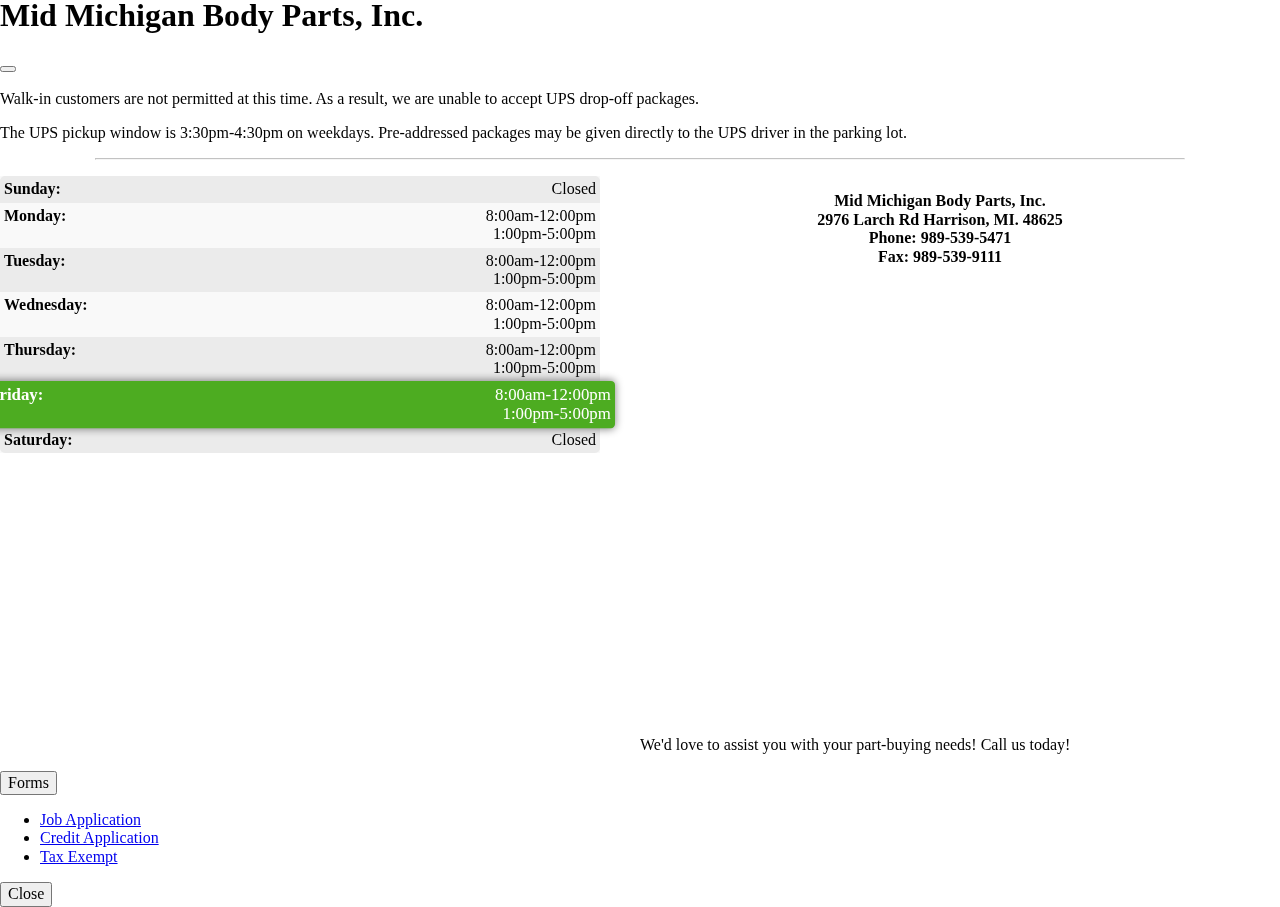
<file: staff.html>
<!DOCTYPE html>
<html lang="en">

<head>
  <meta charset="UTF-8">
  <meta http-equiv="X-UA-Compatible" content="IE=edge">
  <meta name="viewport" content="width=device-width, initial-scale=1.0">
  <meta name="description"
    content="Central Michigan's trusted OEM and aftermarket parts provider with a robust inventory. From bumper to bumper, we've got you covered!">
  <title>Mid Michigan Body Parts, Inc.</title>
  <link rel="icon" type="image/x-icon" href="img/favicon.ico">
  <link href="css/normalize.css" rel="stylesheet">
  <link rel="preload" href="https://cdn.jsdelivr.net/npm/bootstrap@5.3.0-alpha1/dist/css/bootstrap.min.css" as="style"
    onload="this.rel='stylesheet'" integrity="sha384-GLhlTQ8iRABdZLl6O3oVMWSktQOp6b7In1Zl3/Jr59b6EGGoI1aFkw7cmDA6j6gD"
    crossorigin="anonymous">
  <link rel="preload"
    href="https://fonts.googleapis.com/css2?family=Cambo&family=Roboto:wght@300&family=Rubik+Mono+One&display=swap"
    as="style" onload="this.rel='stylesheet'">
  <link href="css/style.css" rel="stylesheet">
</head>

<body>
  <!-- 
    MOBILE HEADER
            -->
  <header>
    <nav class="navbar navbar-expand-lg">
      <div class="container-fluid">
        <a class="navbar-brand" href="#"><img src="img/MMBPBIZCARDLOGO.jpg" class="nav-logo" alt="MMBP Logo"></a>
        <button class="navbar-toggler" type="button" data-bs-toggle="collapse" data-bs-target="#navbarNav"
          aria-controls="navbarNav" aria-expanded="false" aria-label="Toggle navigation">
          <span class="navbar-toggler-icon"></span>
        </button>
        <div class="collapse navbar-collapse" id="navbarNav">
          <ul class="navbar-nav">
            <li class="nav-item">
              <a class="nav-link" href="index.html">Home</a>
            </li>
            <li class="nav-item">
              <a class="nav-link" href="about.html">About</a>
            </li>
            <li class="nav-item">
              <a class="nav-link active" aria-current="page" href="staff.html">Staff</a>
            </li>
            <li class="nav-item">
              <a class="nav-link" href="events.html">Events</a>
            </li>
          </ul>
        </div>
      </div>
    </nav>
    <!--
    WIDE HEADER
            -->
    <nav class="hidden">
      <a class="nav-link" href="index.html"><svg class="header-svg" width="800px" height="800px" viewBox="0 0 1024 1024"
          class="icon" version="1.1" xmlns="http://www.w3.org/2000/svg">
          <path
            d="M981.4 502.3c-9.1 0-18.3-2.9-26-8.9L539 171.7c-15.3-11.8-36.7-11.8-52 0L70.7 493.4c-18.6 14.4-45.4 10.9-59.7-7.7-14.4-18.6-11-45.4 7.7-59.7L435 104.3c46-35.5 110.2-35.5 156.1 0L1007.5 426c18.6 14.4 22 41.1 7.7 59.7-8.5 10.9-21.1 16.6-33.8 16.6z"
            fill="#000000" />
          <path
            d="M810.4 981.3H215.7c-70.8 0-128.4-57.6-128.4-128.4V534.2c0-23.5 19.1-42.6 42.6-42.6s42.6 19.1 42.6 42.6v318.7c0 23.8 19.4 43.2 43.2 43.2h594.8c23.8 0 43.2-19.4 43.2-43.2V534.2c0-23.5 19.1-42.6 42.6-42.6s42.6 19.1 42.6 42.6v318.7c-0.1 70.8-57.7 128.4-128.5 128.4z"
            fill="#000000" />
        </svg>
        <p class="slider">Home</p>
      </a>
      <a class="nav-link" href="about.html"><svg class="header-svg" viewBox="0 0 20 20" version="1.1"
          xmlns="http://www.w3.org/2000/svg" xmlns:xlink="http://www.w3.org/1999/xlink" fill="#000000">
          <g id="SVGRepo_bgCarrier" stroke-width="0"></g>
          <g id="SVGRepo_tracerCarrier" stroke-linecap="round" stroke-linejoin="round"></g>
          <g id="SVGRepo_iconCarrier">
            <title>message_three_points [#1560]</title>
            <desc>Created with Sketch.</desc>
            <defs> </defs>
            <g id="Page-1" stroke="none" stroke-width="1" fill="none" fill-rule="evenodd">
              <g id="Dribbble-Light-Preview" transform="translate(-420.000000, -959.000000)" fill="#000000">
                <g id="icons" transform="translate(56.000000, 160.000000)">
                  <path
                    d="M380.872728,808.94 C380.872728,810.045 379.977728,810.94 378.872728,810.94 C377.767728,810.94 376.872728,810.045 376.872728,808.94 C376.872728,807.835 377.767728,806.94 378.872728,806.94 C379.977728,806.94 380.872728,807.835 380.872728,808.94 M375.872728,808.94 C375.872728,810.045 374.977728,810.94 373.872728,810.94 C372.767728,810.94 371.872728,810.045 371.872728,808.94 C371.872728,807.835 372.767728,806.94 373.872728,806.94 C374.977728,806.94 375.872728,807.835 375.872728,808.94 M370.872728,808.94 C370.872728,810.045 369.977728,810.94 368.872728,810.94 C367.767728,810.94 366.872728,810.045 366.872728,808.94 C366.872728,807.835 367.767728,806.94 368.872728,806.94 C369.977728,806.94 370.872728,807.835 370.872728,808.94 M381.441728,817 C381.441728,817 378.825728,816.257 377.018728,816.257 C375.544728,816.257 375.208728,816.518 373.957728,816.518 C369.877728,816.518 366.581728,813.508 366.075728,809.851 C365.403728,804.997 369.268728,800.999 373.957728,801 C377.900728,801 381.002728,803.703 381.732728,807.083 C382.000728,808.318 381.973728,809.544 381.654728,810.726 C381.274728,812.131 381.291728,813.711 381.703728,815.294 C381.914728,816.103 382.302728,817 381.441728,817 M383.917728,815.859 C383.917728,815.859 383.640728,814.794 383.639728,814.79 C383.336728,813.63 383.271728,812.405 383.584728,811.248 C383.970728,809.822 384.035728,808.268 383.687728,806.66 C382.767728,802.405 378.861728,799 373.957728,799 C367.999728,798.999 363.264728,804.127 364.094728,810.125 C364.736728,814.766 368.870728,818.518 373.957728,818.518 C375.426728,818.518 375.722728,818.257 377.019728,818.257 C378.583728,818.257 380.795728,818.919 380.795728,818.919 C382.683728,819.392 384.399728,817.71 383.917728,815.859"
                    id="message_three_points-[#1560]"> </path>
                </g>
              </g>
            </g>
          </g>
        </svg>
        <p class="slider">About</p>
      </a>
      <img src="img/MMBPBIZCARDLOGO.jpg" class="nav-logo" alt="MMBP Logo">
      <a class="nav-link" href="staff.html"><svg class="header-svg" width="800px" height="800px" viewBox="0 0 1024 1024"
          class="icon" version="1.1" xmlns="http://www.w3.org/2000/svg">
          <path
            d="M388.9 597.4c-135.2 0-245.3-110-245.3-245.3s110-245.3 245.3-245.3 245.3 110 245.3 245.3-110.1 245.3-245.3 245.3z m0-405.3c-88.2 0-160 71.8-160 160s71.8 160 160 160 160-71.8 160-160-71.8-160-160-160z"
            fill="#000000" />
          <path
            d="M591.3 981.3H186.5c-76.6 0-138.8-62.3-138.8-138.8V749c0-130.6 106.2-236.9 236.9-236.9h208.8c130.6 0 236.9 106.3 236.9 236.9v93.5c-0.2 76.5-62.4 138.8-139 138.8zM284.5 597.4c-83.6 0-151.5 68-151.5 151.5v93.5c0 29.5 24 53.5 53.5 53.5h404.8c29.5 0 53.5-24 53.5-53.5v-93.5c0-83.6-68-151.5-151.6-151.5H284.5z"
            fill="#000000" />
          <path
            d="M847.2 938.6c-23.6 0-42.7-19.1-42.7-42.7s19.1-42.7 42.7-42.7c29.5 0 53.5-24 53.5-53.5v-93.5c0-83.6-68-151.5-151.6-151.5h-14.3c-19.8 0-37-13.6-41.5-32.9-4.5-19.3 4.8-39.1 22.5-48 54.8-27.3 88.9-82.1 88.9-143.1 0-88.2-71.8-160-160-160-23.6 0-42.7-19.1-42.7-42.7s19.1-42.7 42.7-42.7c135.2 0 245.3 110 245.3 245.3 0 57.8-19.9 111.9-54.9 154.8 88.3 34.6 151 120.6 151 220.9v93.5c0 76.6-62.3 138.8-138.9 138.8z"
            fill="#000000" />
        </svg>
        <p class="slider">Staff</p>
      </a>
      <a class="nav-link" href="events.html"><svg class="header-svg" fill="#000000" viewBox="0 0 24 24"
          id="schedule-left" data-name="Line Color" xmlns="http://www.w3.org/2000/svg" class="icon line-color">
          <g id="SVGRepo_bgCarrier" stroke-width="0"></g>
          <g id="SVGRepo_tracerCarrier" stroke-linecap="round" stroke-linejoin="round"></g>
          <g id="SVGRepo_iconCarrier">
            <path id="primary" d="M10,16,9,21,3,15ZM3,5V15l6,6H20a1,1,0,0,0,1-1V5a1,1,0,0,0-1-1H4A1,1,0,0,0,3,5Z"
              style="fill: none; stroke: #000000; stroke-linecap: round; stroke-linejoin: round; stroke-width: 2;">
            </path>
            <path id="secondary" d="M3,5V9H21V5a1,1,0,0,0-1-1H4A1,1,0,0,0,3,5ZM7,3V5m5-2V5m5-2V5"
              style="fill: none; stroke: #000000; stroke-linecap: round; stroke-linejoin: round; stroke-width: 2;">
            </path>
          </g>
        </svg>
        <div class="slider">Events</div>
      </a>
    </nav>
  </header>
  <!--
    MAIN
          -->
  <main class="main">
    <h1 class="card-header">We're Here To Help</h1>
    <hr>
    <section class="about-container team">
      <div class="team-container">
        <p id="text-a">At Mid Michigan Body Parts, we have a friendly, passionate and dedicated team. With over 100
          years of combined experience, we're here to ensure your parts-buying experience goes smoothly and
          efficiently--all with a smile!</p>
        <h2 class="employ-header">Want To Join Our Team?</h2>
        <p id="text-b">We're always looking for dedicated and reliable teammates! Positions include:</p>
        <ul class="job-list">
          <li>Sales</li>
          <li>Delivery Driver</li>
          <li>Purchasing Agent</li>
          <li>Warehouse Management</li>
          <li>Clerical</li>
        </ul>
        <div id="apply">
          <a href="img/MMBPapp.pdf" class="supplier-link" target="_blank">Click here to apply!</a>
        </div>
      </div>
      <!--
    CAROUSEL
            -->
      <div id="carouselExampleAutoplaying" class="carousel slide" data-bs-ride="carousel">
        <div class="carousel-inner">
          <div class="carousel-item active">
            <img src="img/office.webp" class="d-block staff-carousel" alt="MMBP office with staff">
          </div>
          <div class="carousel-item">
            <img src="img/mike.webp" class="d-block staff-carousel" alt="Mike sitting at desk">
          </div>
          <div class="carousel-item">
            <img src="img/cliff.webp" class="d-block staff-carousel" alt="Cliff standing by MMBP delivery truck">
          </div>
          <div class="carousel-item">
            <img src="img/andrew.webp" class="d-block staff-carousel" alt="Andrew standing by MMBP delivery truck">
          </div>
          <div class="carousel-item">
            <img src="img/shannon.webp" class="d-block staff-carousel" alt="Shannon standing by MMBP delivery truck">
          </div>
          <div class="carousel-item">
            <img src="img/barry.webp" class="d-block staff-carousel" alt="Barry standing by MMBP delivery truck">
          </div>
          <div class="carousel-item">
            <img src="img/josh.webp" class="d-block staff-carousel" alt="Josh leaning against MMBP delivery car">
          </div>
          <div class="carousel-item">
            <img src="img/kim.webp" class="d-block staff-carousel" alt="Kim sitting at desk">
          </div>
          <div class="carousel-item">
            <img src="img/mj.webp" class="d-block staff-carousel" alt="MJ sitting at desk">
          </div>
          <div class="carousel-item">
            <img src="img/brandon.webp" class="d-block staff-carousel" alt="Brandon sitting at desk">
          </div>
          <div class="carousel-item">
            <img src="img/al.webp" class="d-block staff-carousel" alt="Al sitting at desk">
          </div>
          <div class="carousel-item">
            <img src="img/greg.webp" class="d-block staff-carousel" alt="Greg sitting at desk">
          </div>
          <div class="carousel-item">
            <img src="img/todd.webp" class="d-block staff-carousel" alt="Todd sitting at desk">
          </div>
          <div class="carousel-item">
            <img src="img/michelle.webp" class="d-block staff-carousel" alt="Michelle sitting at desk">
          </div>
          <div class="carousel-item">
            <img src="img/adam.webp" class="d-block staff-carousel" alt="Adam sitting at desk">
          </div>
        </div>
        <button class="carousel-control-prev" type="button" data-bs-target="#carouselExampleAutoplaying"
          data-bs-slide="prev">
          <span class="carousel-control-prev-icon" aria-hidden="true"></span>
          <span class="visually-hidden">Previous</span>
        </button>
        <button class="carousel-control-next" type="button" data-bs-target="#carouselExampleAutoplaying"
          data-bs-slide="next">
          <span class="carousel-control-next-icon" aria-hidden="true"></span>
          <span class="visually-hidden">Next</span>
        </button>
      </div>
    </section>
    <hr>
    <!--
      CARDS
            -->
    <section class="card-container">
      <div class="card staff-card">
        <div class="card-body">
          <h5 class="card-title">Adam</h5>
          <h6 class="card-subtitle mb-2 text-muted">Purchasing, Warehouse & Sales</h6>
          <div class="flip-card">
            <div class="flip-card-inner">
              <div class="flip-card-front">
                <p class="card-text"><img src="img/adam.webp" class="img-ph" alt="Adam sitting at desk"></p>
              </div>
              <div class="flip-card-back">
                <hr class="hr-header">
                <p>"I've been in the automotive parts business since 2002, and with MMBP since 2004. I have experience
                  in delivery, warehousing, outside and inside sales.
                  I enjoy hunting, fishing & loving everyday!"</p>
              </div>
            </div>
          </div>
        </div>
        <button class="staff-button">About Adam</button>
        <button class="back-button">Back</button>
      </div>

      <div class="card staff-card">
        <div class="card-body">
          <h5 class="card-title">Todd</h5>
          <h6 class="card-subtitle mb-2 text-muted">Office Supervisor, Sales & Freight Coordinator</h6>
          <div class="flip-card">
            <div class="flip-card-inner">
              <div class="flip-card-front">
                <p class="card-text"><img src="img/todd.webp" class="img-ph" alt="Todd sitting at desk"></p>
              </div>
              <div class="flip-card-back">
                <hr class="hr-header">
                <p>"I've been in the automotive parts business since 1991. Prior to MMBP, I was the parts manager for a
                  Ford dealership for
                  17 years. I joined the MMBP family in 2007. I enjoy golf, fishing and family time!"</p>
              </div>
            </div>
          </div>
        </div>
        <button class="staff-button">About Todd</button>
        <button class="back-button">Back</button>
      </div>

      <div class="card staff-card">
        <div class="card-body">
          <h5 class="card-title">Michelle</h5>
          <h6 class="card-subtitle mb-2 text-muted">Office Manager</h6>
          <div class="flip-card">
            <div class="flip-card-inner">
              <div class="flip-card-front">
                <p class="card-text"><img src="img/michelle.webp" class="img-ph" alt="Michelle sitting at desk"></p>
              </div>
              <div class="flip-card-back">
                <hr class="hr-header">
                <p></p>
              </div>
            </div>
          </div>
        </div>
        <button class="staff-button" disabled>About Michelle</button>
        <button class="back-button">Back</button>
      </div>

      <div class="card staff-card">
        <div class="card-body">
          <h5 class="card-title">Greg</h5>
          <h6 class="card-subtitle mb-2 text-muted">Returns, Warranties & Warehousing</h6>
          <div class="flip-card">
            <div class="flip-card-inner">
              <div class="flip-card-front">
                <p class="card-text"><img src="img/greg.webp" class="img-ph" alt="Greg sitting at desk"></p>
              </div>
              <div class="flip-card-back">
                <hr class="hr-header">
                <p>"I started at MMBP in 2010. I've worked in the warehouse, delivered parts and now handle the
                  receiving and returns."</p>
              </div>
            </div>
          </div>
        </div>
        <button class="staff-button">About Greg</button>
        <button class="back-button">Back</button>
      </div>

      <div class="card staff-card">
        <div class="card-body">
          <h5 class="card-title">Al</h5>
          <h6 class="card-subtitle mb-2 text-muted">Sales</h6>
          <div class="flip-card">
            <div class="flip-card-inner">
              <div class="flip-card-front">
                <p class="card-text"><img src="img/al.webp" class="img-ph" alt="Al sitting at desk"></p>
              </div>
              <div class="flip-card-back">
                <hr class="hr-header">
                <p>"I started in the automotive and heavy truck parts industry in 1975. I've worked for various Ford
                  dealerships and heavy truck
                  and trailer facilities. I like to fish and go for walks with my dog in my spare time."</p>
              </div>
            </div>
          </div>
        </div>
        <button class="staff-button">About Al</button>
        <button class="back-button">Back</button>
      </div>

      <div class="card staff-card">
        <div class="card-body">
          <h5 class="card-title">Brandon</h5>
          <h6 class="card-subtitle mb-2 text-muted">Manager: Freeland Location, Sales</h6>
          <div class="flip-card">
            <div class="flip-card-inner">
              <div class="flip-card-front">
                <p class="card-text"><img src="img/brandon.webp" class="img-ph" alt="Brandon sitting at desk"></p>
              </div>
              <div class="flip-card-back">
                <hr class="hr-header">
                <p>"I started my parts experience in 2020 at an auto parts store. I've worked at MMBP since 2021. I
                  enjoy fishing, kayaking and camping.
                  I am the youngest member here at MMBP."
                </p>
              </div>
            </div>
          </div>
        </div>
        <button class="staff-button">About Brandon</button>
        <button class="back-button">Back</button>
      </div>

      <div class="card staff-card">
        <div class="card-body">
          <h5 class="card-title">Mike "MJ"</h5>
          <h6 class="card-subtitle mb-2 text-muted">Parts Sales</h6>
          <div class="flip-card">
            <div class="flip-card-inner">
              <div class="flip-card-front">
                <p class="card-text"><img src="img/mj.webp" class="img-ph" alt="MJ sitting at desk"></p>
              </div>
              <div class="flip-card-back">
                <hr class="hr-header">
                <p>"I started in the auto parts field in 1993, initially in California. I've worked in various lines of
                  automotive supply, including
                  over-the-counter, dealership, salvage, body shop and wholesale. I'm a proud dad of 5. I enjoy singing
                  on the worship team at my church."</p>
              </div>
            </div>
          </div>
        </div>
        <button class="staff-button">About MJ</button>
        <button class="back-button">Back</button>
      </div>

      <div class="card staff-card">
        <div class="card-body">
          <h5 class="card-title">Kim</h5>
          <h6 class="card-subtitle mb-2 text-muted">Purchasing Agent</h6>
          <div class="flip-card">
            <div class="flip-card-inner">
              <div class="flip-card-front">
                <p class="card-text"><img src="img/kim.webp" class="img-ph" alt="Kim sitting at desk"></p>
              </div>
              <div class="flip-card-back">
                <hr class="hr-header">
                <p>"My first experience in the automotive industry was in the body shop department at a dealership. I
                  transitioned into purchasing/supplies here at MMBP in April 2023. I enjoy four wheeling, snowmobiling
                  and family."</p>
              </div>
            </div>
          </div>
        </div>
        <button class="staff-button">About Kim</button>
        <button class="back-button">Back</button>
      </div>

      <div class="card staff-card">
        <div class="card-body">
          <h5 class="card-title">Josh</h5>
          <h6 class="card-subtitle mb-2 text-muted">Delivery Driver: Freeland Location</h6>
          <div class="flip-card">
            <div class="flip-card-inner">
              <div class="flip-card-front">
                <p class="card-text"><img src="img/josh.webp" class="img-ph"
                    alt="Josh leaning against MMBP delivery car"></p>
              </div>
              <div class="flip-card-back">
                <hr class="hr-header">
                <p>"I am a gentle giant and I wear my heart on my sleeve. For 17 months, I've been delivering autobody
                  equipment all around Michigan.
                  In my spare time, I enjoy building model trucks and cars. I also enjoy camping, bonfires and famers
                  markets."
                </p>
              </div>
            </div>
          </div>
        </div>
        <button class="staff-button">About Josh</button>
        <button class="back-button">Back</button>
      </div>

      <div class="card staff-card">
        <div class="card-body">
          <h5 class="card-title">Barry</h5>
          <h6 class="card-subtitle mb-2 text-muted">Delivery Driver</h6>
          <div class="flip-card">
            <div class="flip-card-inner">
              <div class="flip-card-front">
                <p class="card-text"><img src="img/barry.webp" class="img-ph"
                    alt="Barry standing in front of MMBP delivery truck"></p>
              </div>
              <div class="flip-card-back">
                <hr class="hr-header">
                <p>"I've worked at MMBP since 2022 and enjoy working here. I like to make people laugh. I enjoy sight
                  seeing, going to museums and antiquing with my wife."</p>
              </div>
            </div>
          </div>
        </div>
        <button class="staff-button">About Barry</button>
        <button class="back-button">Back</button>
      </div>

      <div class="card staff-card">
        <div class="card-body">
          <h5 class="card-title">Shannon</h5>
          <h6 class="card-subtitle mb-2 text-muted">Delivery Driver</h6>
          <div class="flip-card">
            <div class="flip-card-inner">
              <div class="flip-card-front">
                <p class="card-text"><img src="img/shannon.webp" class="img-ph"
                    alt="Shannon standing in front of MMBP delivery truck"></p>
              </div>
              <div class="flip-card-back">
                <hr class="hr-header">
                <p>"I'm a proud Grandmother and dog mother. I love them all very much. I've been delivering auto parts
                  since 2020, and I joined MMBP in July of 2022.
                  I'm so happy to be at MMBP, everyone here is great!"</p>
              </div>
            </div>
          </div>
        </div>
        <button class="staff-button">About Shannon</button>
        <button class="back-button">Back</button>
      </div>

      <div class="card staff-card">
        <div class="card-body">
          <h5 class="card-title">Andrew</h5>
          <h6 class="card-subtitle mb-2 text-muted">Delivery Driver</h6>
          <div class="flip-card">
            <div class="flip-card-inner">
              <div class="flip-card-front">
                <p class="card-text"><img src="img/andrew.webp" class="img-ph"
                    alt="Andrew standing in front of MMBP delivery truck"></p>
              </div>
              <div class="flip-card-back">
                <hr class="hr-header">
                <p>"I've been at MMBP since 2020. I'm a father and love spending time with family. I enjoy
                  weightlifting, the outdoors and
                  playing guitar."</p>
              </div>
            </div>
          </div>
        </div>
        <button class="staff-button">About Andrew</button>
        <button class="back-button">Back</button>
      </div>

      <div class="card staff-card">
        <div class="card-body">
          <h5 class="card-title">Cliff</h5>
          <h6 class="card-subtitle mb-2 text-muted">Delivery Driver</h6>
          <div class="flip-card">
            <div class="flip-card-inner">
              <div class="flip-card-front">
                <p class="card-text"><img src="img/cliff.webp" class="img-ph"
                    alt="Cliff standing in front of MMBP delivery truck"></p>
              </div>
              <div class="flip-card-back">
                <hr class="hr-header">
                <p>"I've been in the auto parts industry since 2012, and working on vehicles since 1993. I've been with
                  MMBP since 2021 and enjoy
                  working with all my fellow coworkers."</p>
              </div>
            </div>
          </div>
        </div>
        <button class="staff-button">About Cliff</button>
        <button class="back-button">Back</button>
      </div>
    </section>
  </main>
  <!--
    FOOTER
            -->
  <footer class="footer">
    <div class="footer-content">
      <a href="#"><svg class="foot-svg" width="800px" height="800px" viewBox="0 0 24 24" fill="none"
          xmlns="http://www.w3.org/2000/svg">
          <path fill-rule="evenodd" clip-rule="evenodd"
            d="M11.2929 4.29289C11.6834 3.90237 12.3166 3.90237 12.7071 4.29289L18.7071 10.2929C19.0976 10.6834 19.0976 11.3166 18.7071 11.7071C18.3166 12.0976 17.6834 12.0976 17.2929 11.7071L13 7.41421V19C13 19.5523 12.5523 20 12 20C11.4477 20 11 19.5523 11 19V7.41421L6.70711 11.7071C6.31658 12.0976 5.68342 12.0976 5.29289 11.7071C4.90237 11.3166 4.90237 10.6834 5.29289 10.2929L11.2929 4.29289Z"
            fill="#ffffff" />
        </svg></a>
      <a href="https://www.google.com/maps/place/Mid+Michigan+Body+Parts,+Inc./@43.9937777,-84.7965231,15z/data=!4m5!3m4!1s0x0:0x6b0618e33514193b!8m2!3d43.9947454!4d-84.7881957"
        target="_blank"><svg class="foot-svg" height="800px" width="800px" version="1.1" id="Layer_1"
          xmlns="http://www.w3.org/2000/svg" xmlns:xlink="http://www.w3.org/1999/xlink" viewBox="0 0 512 512"
          xml:space="preserve">
          <circle style="fill:#40A459;" cx="255.722" cy="256" r="255.445" />
          <path style="fill:#378B4E;" d="M255.722,0.555c-1.944,0-3.878,0.03-5.812,0.073c-0.492,0.011-0.983,0.022-1.474,0.037
                 c-1.843,0.051-3.682,0.119-5.514,0.209c-0.474,0.023-0.945,0.056-1.418,0.081c-1.394,0.077-2.785,0.165-4.174,0.264
                 c-0.699,0.05-1.397,0.098-2.094,0.153c-1.61,0.128-3.217,0.27-4.82,0.428c-0.829,0.082-1.654,0.173-2.479,0.262
                 c-0.991,0.108-1.98,0.221-2.968,0.34c-0.856,0.103-1.714,0.202-2.567,0.313c125.334,16.327,222.126,123.498,222.126,253.282
                 S347.737,492.953,222.403,509.28c0.854,0.111,1.71,0.211,2.567,0.313c0.987,0.119,1.977,0.232,2.968,0.34
                 c0.826,0.09,1.652,0.181,2.479,0.262c1.603,0.158,3.209,0.3,4.82,0.428c0.696,0.056,1.395,0.104,2.094,0.153
                 c1.388,0.099,2.779,0.188,4.174,0.264c0.473,0.027,0.945,0.058,1.418,0.081c1.833,0.09,3.672,0.158,5.514,0.209
                 c0.491,0.014,0.982,0.026,1.474,0.037c1.932,0.043,3.868,0.073,5.812,0.073c141.079,0,255.445-114.367,255.445-255.445
                 S396.801,0.555,255.722,0.555z" />
          <path style="fill:#898790;"
            d="M222.403,233.787l106.563-61.152c0,0,116.569,24.829,143.473-24.263l8.485-15.483l7.379,16.04
                 c15.321,33.304,23.42,70.329,23.42,107.071c0,84.691-41.95,163.833-112.217,211.703l-7.25,4.94L222.403,233.787z" />
          <path style="fill:#7A797F;" d="M511.166,256c0-44.143-11.198-85.671-30.908-121.898l-7.82,14.269
                 c-9.45,17.245-21.888,34.878-34.284,50.741c4.162,18.295,6.374,37.333,6.374,56.888c0,71.337-29.248,135.834-76.4,182.176
                 l23.852,34.666C463.639,427.598,511.166,347.012,511.166,256z" />
          <path style="fill:#3D9AE3;" d="M255.722,512c-87.455,0-168.01-44.081-215.484-117.917l-4.527-7.04l142.267-119.937l163.74,230.122
                 l-10.434,3.385C306.874,508.169,281.452,512,255.722,512z" />
          <path style="fill:#1D81CE;" d="M342.752,496.827l-17.317-24.795c-30.569,19.333-65.625,32.915-103.137,37.801
                 c10.906,1.42,22.13,1.612,33.424,1.612C286.17,511.445,315.674,506.6,342.752,496.827z" />
          <path style="fill:#FFFFFF;" d="M177.978,267.106l44.425-33.319l170.805,238.278l-8.302,4.872
                 c-11.729,6.884-24.073,12.861-36.69,17.766l-6.499,2.527L177.978,267.106z" />
          <path style="fill:#E0E0E3;" d="M341.718,497.229c18.2-6.475,35.457-14.944,51.49-25.164l-24.615-34.338
                 c-13.395,13.232-28.248,24.992-44.293,35.023L341.718,497.229z" />
          <path style="fill:#FFCE00;" d="M31.37,379.188c-7.01-12.718-12.964-26.113-17.696-39.813l-2.112-8.059l299.691-208.592
                 l44.425,33.319L35.712,387.042L31.37,379.188z" />
          <path style="fill:#CD2900;" d="M382.579,250.216c-15.713-16.41-94.094-100.753-94.094-149.704C288.485,45.089,333.575,0,388.997,0
                 s100.512,45.089,100.512,100.512c0,48.918-78.382,133.287-94.095,149.704l0,0C391.917,253.87,386.077,253.871,382.579,250.216
                 L382.579,250.216z" />
          <path style="fill:#891D00;" d="M388.997,134.386c-24.803,0-44.98-20.178-44.98-44.98s20.178-44.98,44.98-44.98
                 c24.803,0,44.98,20.178,44.98,44.98S413.8,134.386,388.997,134.386z" />
          <path style="fill:#FFFFFF;" d="M144.659,186.586c29.088,0,52.755-23.666,52.755-52.755c0-4.6-3.729-8.33-8.33-8.33h-33.319
                 c-4.6,0-8.33,3.729-8.33,8.33c0,4.6,3.729,8.33,8.33,8.33h24.018c-3.769,15.901-18.088,27.766-35.125,27.766
                 c-19.902,0-36.095-16.193-36.095-36.095s16.193-36.095,36.095-36.095c8.8,0,17.275,3.202,23.865,9.015
                 c3.452,3.044,8.715,2.713,11.757-0.736c3.043-3.45,2.713-8.714-0.736-11.757c-9.636-8.5-22.025-13.181-34.886-13.181
                 c-29.088,0-52.755,23.666-52.755,52.755S115.57,186.586,144.659,186.586z" />
        </svg></a>
      <div data-bs-toggle="modal" data-bs-target="#infoModal"><svg class="foot-svg" width="800px" height="800px"
          viewBox="0 0 24 24" fill="none" xmlns="http://www.w3.org/2000/svg">
          <path
            d="M12 18.5C12.5523 18.5 13 18.0523 13 17.5L13 10.5C13 9.94772 12.5523 9.5 12 9.5C11.4477 9.5 11 9.94772 11 10.5L11 17.5C11 18.0523 11.4477 18.5 12 18.5Z"
            fill="#ffffff" />
          <path
            d="M12 8.5C12.8284 8.5 13.5 7.82843 13.5 7C13.5 6.17157 12.8284 5.5 12 5.5C11.1716 5.5 10.5 6.17157 10.5 7C10.5 7.82843 11.1716 8.5 12 8.5Z"
            fill="#ffffff" />
          <path fill-rule="evenodd" clip-rule="evenodd"
            d="M1 12C1 18.0751 5.92487 23 12 23C18.0751 23 23 18.0751 23 12C23 5.92487 18.0751 1 12 1C5.92487 1 1 5.92487 1 12ZM12 21C7.02944 21 3 16.9706 3 12C3 7.02944 7.02944 3 12 3C16.9706 3 21 7.02944 21 12C21 16.9706 16.9706 21 12 21Z"
            fill="#ffffff" />
        </svg></div>
      <a id="fire-container" href="deals.html">
        <div><svg id="fire-svg" viewBox="-33 0 255 255" xmlns="http://www.w3.org/2000/svg"
            xmlns:xlink="http://www.w3.org/1999/xlink" preserveAspectRatio="xMidYMid" fill="#000000">
            <g id="SVGRepo_bgCarrier" stroke-width="0"></g>
            <g id="SVGRepo_tracerCarrier" stroke-linecap="round" stroke-linejoin="round"></g>
            <g id="SVGRepo_iconCarrier">
              <defs>
                <style>
                  .cls-3 {
                    fill: url(#linear-gradient-1);
                  }

                  .cls-4 {
                    fill: #fc9502;
                  }

                  .cls-5 {
                    fill: #fce202;
                  }
                </style>
                <linearGradient id="linear-gradient-1" gradientUnits="userSpaceOnUse" x1="94.141" y1="255" x2="94.141"
                  y2="0.188">
                  <stop offset="0" stop-color="#ff4c0d"></stop>
                  <stop offset="1" stop-color="#fc9502"></stop>
                </linearGradient>
              </defs>
              <g id="fire">
                <path
                  d="M187.899,164.809 C185.803,214.868 144.574,254.812 94.000,254.812 C42.085,254.812 -0.000,211.312 -0.000,160.812 C-0.000,154.062 -0.121,140.572 10.000,117.812 C16.057,104.191 19.856,95.634 22.000,87.812 C23.178,83.513 25.469,76.683 32.000,87.812 C35.851,94.374 36.000,103.812 36.000,103.812 C36.000,103.812 50.328,92.817 60.000,71.812 C74.179,41.019 62.866,22.612 59.000,9.812 C57.662,5.384 56.822,-2.574 66.000,0.812 C75.352,4.263 100.076,21.570 113.000,39.812 C131.445,65.847 138.000,90.812 138.000,90.812 C138.000,90.812 143.906,83.482 146.000,75.812 C148.365,67.151 148.400,58.573 155.999,67.813 C163.226,76.600 173.959,93.113 180.000,108.812 C190.969,137.321 187.899,164.809 187.899,164.809 Z"
                  id="path-1" class="cls-3" fill-rule="evenodd"></path>
                <path
                  d="M94.000,254.812 C58.101,254.812 29.000,225.711 29.000,189.812 C29.000,168.151 37.729,155.000 55.896,137.166 C67.528,125.747 78.415,111.722 83.042,102.172 C83.953,100.292 86.026,90.495 94.019,101.966 C98.212,107.982 104.785,118.681 109.000,127.812 C116.266,143.555 118.000,158.812 118.000,158.812 C118.000,158.812 125.121,154.616 130.000,143.812 C131.573,140.330 134.753,127.148 143.643,140.328 C150.166,150.000 159.127,167.390 159.000,189.812 C159.000,225.711 129.898,254.812 94.000,254.812 Z"
                  id="path-2" class="cls-4" fill-rule="evenodd"></path>
                <path
                  d="M95.000,183.812 C104.250,183.812 104.250,200.941 116.000,223.812 C123.824,239.041 112.121,254.812 95.000,254.812 C77.879,254.812 69.000,240.933 69.000,223.812 C69.000,206.692 85.750,183.812 95.000,183.812 Z"
                  id="path-3" class="cls-5" fill-rule="evenodd"></path>
              </g>
            </g>
          </svg></div>
        <div id="deals-link">Hot Deals</div>
      </a>
      <a href="https://www.facebook.com/MidMichiganBodyPartsInc" target="_blank"><svg class="foot-svg" width="800px"
          height="800px" viewBox="0 0 16 16" xmlns="http://www.w3.org/2000/svg" fill="none">
          <path fill="#1877F2"
            d="M15 8a7 7 0 00-7-7 7 7 0 00-1.094 13.915v-4.892H5.13V8h1.777V6.458c0-1.754 1.045-2.724 2.644-2.724.766 0 1.567.137 1.567.137v1.723h-.883c-.87 0-1.14.54-1.14 1.093V8h1.941l-.31 2.023H9.094v4.892A7.001 7.001 0 0015 8z" />
          <path fill="#ffffff"
            d="M10.725 10.023L11.035 8H9.094V6.687c0-.553.27-1.093 1.14-1.093h.883V3.87s-.801-.137-1.567-.137c-1.6 0-2.644.97-2.644 2.724V8H5.13v2.023h1.777v4.892a7.037 7.037 0 002.188 0v-4.892h1.63z" />
        </svg></a>
    </div>
  </footer>
  <!--
              INFO MODAL
                      -->
  <div class="modal fade" id="infoModal" tabindex="-1" aria-labelledby="infoModalLabel" aria-hidden="true">
    <div class="modal-dialog">
      <section class="modal-content">
        <div class="modal-header">
          <h1 class="modal-title fs-5" id="infoModalLabel">Mid Michigan Body Parts, Inc.</h1>
          <button type="button" class="btn-close" data-bs-dismiss="modal" aria-label="Close"></button>
        </div>
        <div class="modal-body">
          <div class="walk-in">
            <p>Walk-in customers are not permitted at this time. As a result, we are unable to accept UPS drop-off
              packages.</p>
            <p>The UPS pickup window is 3:30pm-4:30pm on weekdays. Pre-addressed packages may be given directly to the
              UPS
              driver in the parking lot.</p>
            <div class="address-hidden">
              <p>Mid Michigan Body Parts, Inc.</p>
              <p>2976 Larch Rd Harrison, MI. 48625</p>
              <p>Phone: 989-539-5471</p>
              <p>Fax: 989-539-9111</p>
              <iframe
                src="https://www.google.com/maps/embed?pb=!1m14!1m8!1m3!1d11481.157127603186!2d-84.7881957!3d43.9947454!3m2!1i1024!2i768!4f13.1!3m3!1m2!1s0x0%3A0x6b0618e33514193b!2sMid%20Michigan%20Body%20Parts%2C%20Inc.!5e0!3m2!1sen!2sus!4v1677179357650!5m2!1sen!2sus"
                width="600" height="450" style="border:0;" allowfullscreen="" loading="lazy"
                referrerpolicy="no-referrer-when-downgrade" class="img-fluid"></iframe>
            </div>
          </div>
          <hr class="hr-header">
          <div class="building-block">
            <div class="hours-list">
              <div class="line" id="day-0">
                <div><strong>Sunday:</strong></div>
                <div class="time">Closed</div>
              </div>
              <div class="line" id="day-1">
                <div><strong>Monday:</strong></div>
                <div class="time">8:00am-12:00pm<br>1:00pm-5:00pm</div>
              </div>
              <div class="line" id="day-2">
                <div><strong>Tuesday:</strong></div>
                <div class="time">8:00am-12:00pm<br>1:00pm-5:00pm</div>
              </div>
              <div class="line" id="day-3">
                <div><strong>Wednesday:</strong></div>
                <div class="time">8:00am-12:00pm<br>1:00pm-5:00pm</div>
              </div>
              <div class="line" id="day-4">
                <div><strong>Thursday:</strong></div>
                <div class="time">8:00am-12:00pm<br>1:00pm-5:00pm</div>
              </div>
              <div class="line" id="day-5">
                <div><strong>Friday:</strong></div>
                <div class="time">8:00am-12:00pm<br>1:00pm-5:00pm</div>
              </div>
              <div class="line" id="day-6">
                <div><strong>Saturday:</strong></div>
                <div class="time">Closed</div>
              </div>
            </div>
            <figure class="modal-img-container">
              <div class="address">
                <p>Mid Michigan Body Parts, Inc.</p>
                <p>2976 Larch Rd Harrison, MI. 48625</p>
                <p>Phone: 989-539-5471</p>
                <p>Fax: 989-539-9111</p>
              </div>
              <iframe
                src="https://www.google.com/maps/embed?pb=!1m14!1m8!1m3!1d11481.157127603186!2d-84.7881957!3d43.9947454!3m2!1i1024!2i768!4f13.1!3m3!1m2!1s0x0%3A0x6b0618e33514193b!2sMid%20Michigan%20Body%20Parts%2C%20Inc.!5e0!3m2!1sen!2sus!4v1677179357650!5m2!1sen!2sus"
                width="600" height="450" style="border:0;" allowfullscreen="" loading="lazy"
                referrerpolicy="no-referrer-when-downgrade" class="img-fluid"></iframe>
              <figcaption>We'd love to assist you with your part-buying needs! Call us today!</figcaption>
            </figure>
          </div>
        </div>
        <div class="modal-footer">
          <div class="dropdown">
            <button class="btn btn-primary dropdown-toggle" type="button" data-bs-toggle="dropdown"
              aria-expanded="false">
              Forms
            </button>
            <ul class="dropdown-menu">
              <li><a class="dropdown-item" href="img/MMBPapp.pdf" target="_blank">Job Application</a></li>
              <li><a class="dropdown-item" href="img/creditapp.pdf" target="_blank">Credit Application</a></li>
              <li><a class="dropdown-item" href="img/taxexempt.pdf" target="_blank">Tax Exempt</a></li>
            </ul>
          </div>
          <button type="button" class="btn btn-secondary" data-bs-dismiss="modal">Close</button>
        </div>
      </section>
    </div>
  </div>

  <script src="https://cdn.jsdelivr.net/npm/bootstrap@5.3.0-alpha1/dist/js/bootstrap.bundle.min.js"
    integrity="sha384-w76AqPfDkMBDXo30jS1Sgez6pr3x5MlQ1ZAGC+nuZB+EYdgRZgiwxhTBTkF7CXvN" crossorigin="anonymous"
    async></script>
  <script src="app.js" async></script>
</body>
<div id="bg"></div>

</html>
</file>
<file: css/style.css>
* {
    box-sizing: border-box;
}

#bg {
    position: fixed;
    top: 0;
    right: 0;
    bottom: 0;
    z-index: -1;
    display: block;
    background: radial-gradient(rgba(0, 0, 0, 0.455) 7%, rgba(0, 0, 0, 0.12)),
        url('../img/mmbpbuilding1.webp') no-repeat;
    height: 970px;
    width: 576px;
}

.main {
    margin-bottom: 6rem;
    max-width: 75rem;
}

.team-header {
    margin-top: 1rem;
}

hr {
    opacity: .6;
    color: white;
    width: 85%;
    margin: 1rem auto;
}

#radiator {
    display: grid;
    grid-template-columns: 1fr 1fr;
    column-gap: .5rem;
    margin-top: .5rem;
}

#radiator-text {
    text-align: center;
    margin-top: auto;
    margin-bottom: auto;
}

#phone {
    text-align: center;
    font-size: 21px;
}

.supplier-link {
    color: white;
    font-weight: bold;
}

.supplier-link:hover {
    cursor: pointer;
    color: rgb(152, 179, 255);
}

.about-container,
.returns {
    width: 85%;
    margin: auto;
}

#google-header {
    margin: 2rem auto;
}

#apply {
    text-align: center;
    font-size: 19px;
}

.services-container {
    margin: auto;
    width: 85%;
    color: white;
}

.service-header,
.employ-header {
    Font-Family: 'Roboto', Sans-Serif;
    text-align: center;
    color: white;
}

#asterisk {
    font-weight: 300;
    font-size: 12px;
}

.inventory {
    width: 100%;
    border-radius: 5px;
    margin: 1rem auto;
}

.service-img {
    border-radius: 5px;
    margin-bottom: 1rem;
}

.job-list {
    color: white;
}

.border-row {
    border-bottom: 1px solid gray;
}

.border-cell {
    border-right: 1px solid gray;
    padding: 2px;
}

.inv {
    width: 33%;
    text-align: center;
}

.returns {
    color: white;
    margin: 1rem auto 8rem;
}

.returns-table {
    margin: auto;
}

.man-cell {
    width: 10%;
}

.returns-cell {
    text-align: center;
    width: auto;
}

.panel-list {
    display: grid;
    grid-template-columns: repeat(2, auto);
    justify-content: center;
}

.panel-list>li:nth-child(even) {
    margin-left: 3rem;
}

#home-about {
    color: white;
}

#hiring-desktop {
    display: none;
}

#hiring-mobile {
    margin-top: 1rem;
    text-align: center;
}

/* =====================================
============== HEADER ==================
======================================== */

.hr-header {
    color: black;
}

.nav-logo {
    width: 12rem;
}

.navbar-toggler {
    border: none;
}

.about-container>div>p {
    color: white;
}

.about-container>p {
    color: white;
    margin: 1rem 5px auto;
}

.navbar {
    background-color: white;
}

.hidden {
    display: none;
}

.header-svg {
    height: 35px;
    width: auto;
    transform: translateX(50%);
}

.nav-link {
    position: relative;
    width: 90px;
    overflow: hidden;
}

.nav-link:hover {
    cursor: pointer;
}

.header-svg,
.slider {
    transition-duration: .5s;
}

.nav-link:hover .slider {
    opacity: 1;
}

.nav-link:hover .header-svg {
    transform: translate(50%, -35px);
}

.slider {
    color: black;
    font-family: 'Rubik Mono One', sans-serif;
    font-style: italic;
    position: absolute;
    left: 50%;
    transform: translateX(-50%);
    top: 45%;
    opacity: 0;
}

#text-b {
    text-align: center;
}

/* =====================================
=============== CARDS ==================
======================================== */

.card-container {
    display: flex;
    flex-wrap: wrap;
    width: 85%;
    margin: auto;
    column-gap: 15px;
}

.flip-card {
    position: absolute;
    background-color: transparent;
    bottom: 1rem;
    width: 90%;
    height: 15rem;
    transform: translate3d(0px, 0px, 0px);
}

.staff-card {
    height: 21rem;
}

.flip-card-inner {
    position: relative;
    width: 100%;
    height: 100%;
    transition-duration: 0.8s;
    transform-style: preserve-3d;
}

.flip-card-front,
.flip-card-back {
    position: absolute;
    width: 100%;
    height: 100%;
    backface-visibility: hidden;
    color: black;
    transform-style: preserve-3d;
}

.flip-card-back {
    transform: rotateY(180deg);
}

.card {
    margin: 2rem auto 1rem;
    width: 18rem;
    box-shadow: 0 0 10px white;
}

.img-ph {
    width: 100%;
    height: 15rem;
    margin: .5rem auto 1.5rem;
    box-shadow: 0 0 12px gray;
    border-radius: 4px;
}

.card-header {
    margin-top: 2rem;
    Font-Family: 'Roboto', Sans-Serif;
    Font-Size: 35px;
}

.card-title {
    font-weight: bold;
}

.card-header {
    margin-left: 3px;
    margin-right: 3px;
}

.card-header,
#contact,
.team-header {
    color: white;
    text-align: center;
}

.card-main {
    width: 19rem;
}

.card-main-body {
    padding-bottom: 0;
}

.main-img-ph {
    width: 100%;
    margin-bottom: .5rem;
    box-shadow: 0 0 15px gray;
    border-radius: 4px;
}

.staff-button,
.back-button {
    font-weight: lighter;
    position: absolute;
    background: rgba(236, 236, 236);
    text-align: center;
    right: 5px;
    top: 5px;
    color: black;
    border: 1px solid lightgray;
    width: 40%;
    white-space: nowrap;
    text-decoration: none;
    font-size: 13px;
    transition-duration: .3s;
    border-radius: 3px;
}

.back-button {
    z-index: -1;
}

/* =====================================
============== FOOTER ==================
======================================== */

.foot-slogan {
    font-weight: 200;
    margin-top: 1rem;
    color: white;
    font-style: italic;
}

.footer {
    position: fixed;
    bottom: 1rem;
    height: 3rem;
    width: 100%;
    opacity: 85%;
    background-color: black;
    z-index: 3;
}

.footer-content {
    display: flex;
    height: 3rem;
    background-color: black;
    margin: auto;
    justify-content: space-evenly;
    align-items: center;
}

.foot-svg {
    transition-duration: .5s;
    height: 35px;
    width: 35px;
}

.foot-svg:hover {
    transform: scale(1.3);
    cursor: pointer;
}

#fire-svg {
    height: 35px;
    width: 35px;
}

#fire-container:hover {
    transform: scale(1.3);
    cursor: pointer;
}

#fire-container {
    position: relative;
    transition-duration: .5s;
}

#deals-link {
    position: absolute;
    white-space: nowrap;
    overflow: visible;
    font-size: 11px;
    color: white;
    left: -25px;
    top: 50%;
    transform: translateY(-40%);
    font-family: 'Rubik Mono One', sans-serif;
}

/* =====================================
============== MODAL ==================
======================================== */

.modal-body {
    margin: 0rem auto;
    padding-top: 0;
}

.hours-list {
    background-color: rgba(236, 236, 236, 0.308);
    height: fit-content;
}

.line {
    display: flex;
    justify-content: space-between;
    padding: 4px;
}

.time {
    text-align: right;
}

.line:nth-child(odd) {
    background-color: rgba(202, 202, 202, 0.308);
}

.line:last-child {
    border-radius: 0 0 5px 5px;
}

.line:first-child {
    border-radius: 5px 5px 0 0;
}

.building-block {
    margin-top: 1rem;
}

.address {
    margin-bottom: 1rem;
}

.address>p,
.address-hidden>p {
    text-align: center;
    margin: 0;
    padding: 0;
    font-weight: 600;
    color: black;
}

.walk-in {
    margin-bottom: 1rem;
    color: black;
}

.modal-img-container {
    display: none;
    width: 48%;
    height: 28.3%;
}

.closed {
    display: flex;
    justify-content: space-between;
    padding: 4px;
    background-color: rgb(252, 95, 95);
    color: white;
    transform: scale(1.06);
    box-shadow: 0 0 16px rgb(68, 68, 68);
    border-radius: 4px;
}

.open {
    display: flex;
    justify-content: space-between;
    padding: 4px;
    background-color: rgb(77, 172, 33);
    color: white;
    transform: scale(1.05);
    box-shadow: 0 0 8px gray;
    border-radius: 4px;
}

/* =====================================
============== CAROUSEL ================
======================================== */


.carousel {
    display: none;
    margin: 3rem auto 1rem;
}

.staff-carousel {
    height: 25rem;
    width: 25rem;
    margin: 1rem auto;
    border-radius: 5px;
}

/* =====================================
=============== DEALS ==================
======================================== */

.deals-container {
    color: white;
    width: 90%;
    margin: auto;
    text-align: center;
}

#radiator-support {
    width: 90%;
    border-radius: 4px;
    margin: 1rem auto;
    border: 1px solid gray;
}

#products svg {
    width: 155px;
    margin: -25px auto;
    padding: 0;
}

#products h3 {
    margin-bottom: 1rem;
}

/* =====================================
=============== EVENTS =================
======================================== */

#events {
    color: white;
    width: 90%;
    margin: auto;
    text-align: center;
}

/* ================================
========== MEDIA QUERIES ==========
================================ */
@media screen and (min-width: 500px) {
    #bg {
        top: 0;
        left: 0;
        bottom: 0;
        right: 0;
        background: radial-gradient(rgba(0, 0, 0, 0.455) 7%, rgba(0, 0, 0, 0.12)),
            url('../img/mmbpbuilding2.webp') no-repeat 50% 50%;
        height: auto;
        width: auto;
        background-size: cover;
    }
}

@media screen and (min-width: 1200px) {
    .team-container {
        display: grid;
        grid-template-columns: 1fr 1fr;
        grid-template-rows: auto;
        grid-template-areas:
            "text-a employ"
            "text-a text-b"
            "text-a list"
            "apply apply";
        column-gap: 10px;
    }

    #text-a {
        grid-area: text-a;
    }

    #text-b {
        grid-area: text-b;
    }

    .employ-header {
        grid-area: employ;
    }

    .job-list {
        grid-area: list;
    }

    #apply {
        grid-area: apply;
    }

}

@media screen and (min-width: 576px) {

    .card-main {
        width: 38rem;
    }

    .card-main-body {
        display: flex;
    }

    .card-main-text {
        order: -1;
        width: 35%
    }

    .card-main-link {
        display: none;
    }

    .carousel {
        display: block;
    }

    .card-bio {
        margin: auto auto .5rem .5rem;
    }

    .card-main-text {
        height: 9rem;
    }

    .main-img-ph {
        float: left;
        display: table-cell;
        width: 40%;
        vertical-align: middle;
        margin: .5rem 1rem 0 auto;
    }

    .modal-img-container {
        display: block;
    }

    .hours-list {
        width: 50%;
    }

    .building-block {
        display: flex;
        justify-content: space-between;
    }

    .address-hidden {
        display: none;
    }

    .returns {
        text-align: center;
    }

    .home-container {
        display: grid;
        grid-template-columns: 1fr 1fr;
        gap: 15px;
    }

    #text-a {
        grid-area: text-a;
    }

    #text-b {
        grid-area: text-b;
    }

    .employ-header {
        grid-area: employ;
    }

    .job-list {
        grid-area: list;
    }

    #apply {
        grid-area: apply;
    }

    #radiator-text {
        font-size: 17px;
    }

    .deals-container {
        /* display: grid;
        grid-template-columns: 1fr 1fr;
        gap: 1rem; */
    }

    .staff-button:hover,
    .back-button:hover {
        background: rgb(161, 161, 161);
        border: 1px solid black;
        color: white;
    }

}

@media screen and (min-width: 768px) {
    #products div {
        display: grid;
        grid-template-columns: 20% 20%;
        justify-content: center;
        gap: 10px;
    }

    #radiator-support {
        width: 80%;
    }

    .card-main {
        width: 46rem;
    }

    .card-main-body {
        padding-bottom: .5rem;
    }

    .card-main-text {
        height: 11rem;
    }

    .navbar {
        display: none;
    }

    .about-container {
        margin-top: 1rem;
    }

    .nav-logo {
        margin: auto 2rem;
    }

    .hidden {
        display: flex;
        background-color: white;
        width: 100%;
        justify-content: space-evenly;
        padding: 1rem 10%;
        align-items: center;
    }

    .services-container {
        display: grid;
        grid-template-columns: 1fr 1fr;
        gap: 15px;
    }

    .footer-content {
        width: 80%;
    }

    #hiring-mobile {
        display: none;
    }

    #hiring-desktop {
        display: block;
        text-align: center;
    }
}

@media screen and (min-width: 992px) {
    .main {
        width: 77%;
        margin: 0 auto 5rem;
    }

    .nav-logo {
        margin: auto 0;
    }

}

@media screen and (min-width: 1200px) {
    .team {
        display: grid;
        gap: 1rem;
        grid-template-columns: 1fr 1fr;
    }

    .carousel {
        margin-top: 1rem;
    }

    .team-container {
        display: block;
    }
}

@media screen and (min-width: 1400px) {
    .about-container {
        width: 70%;
    }

    hr {
        width: 75%;
    }

    .footer-content {
        width: 70%;
    }
}
</file>
